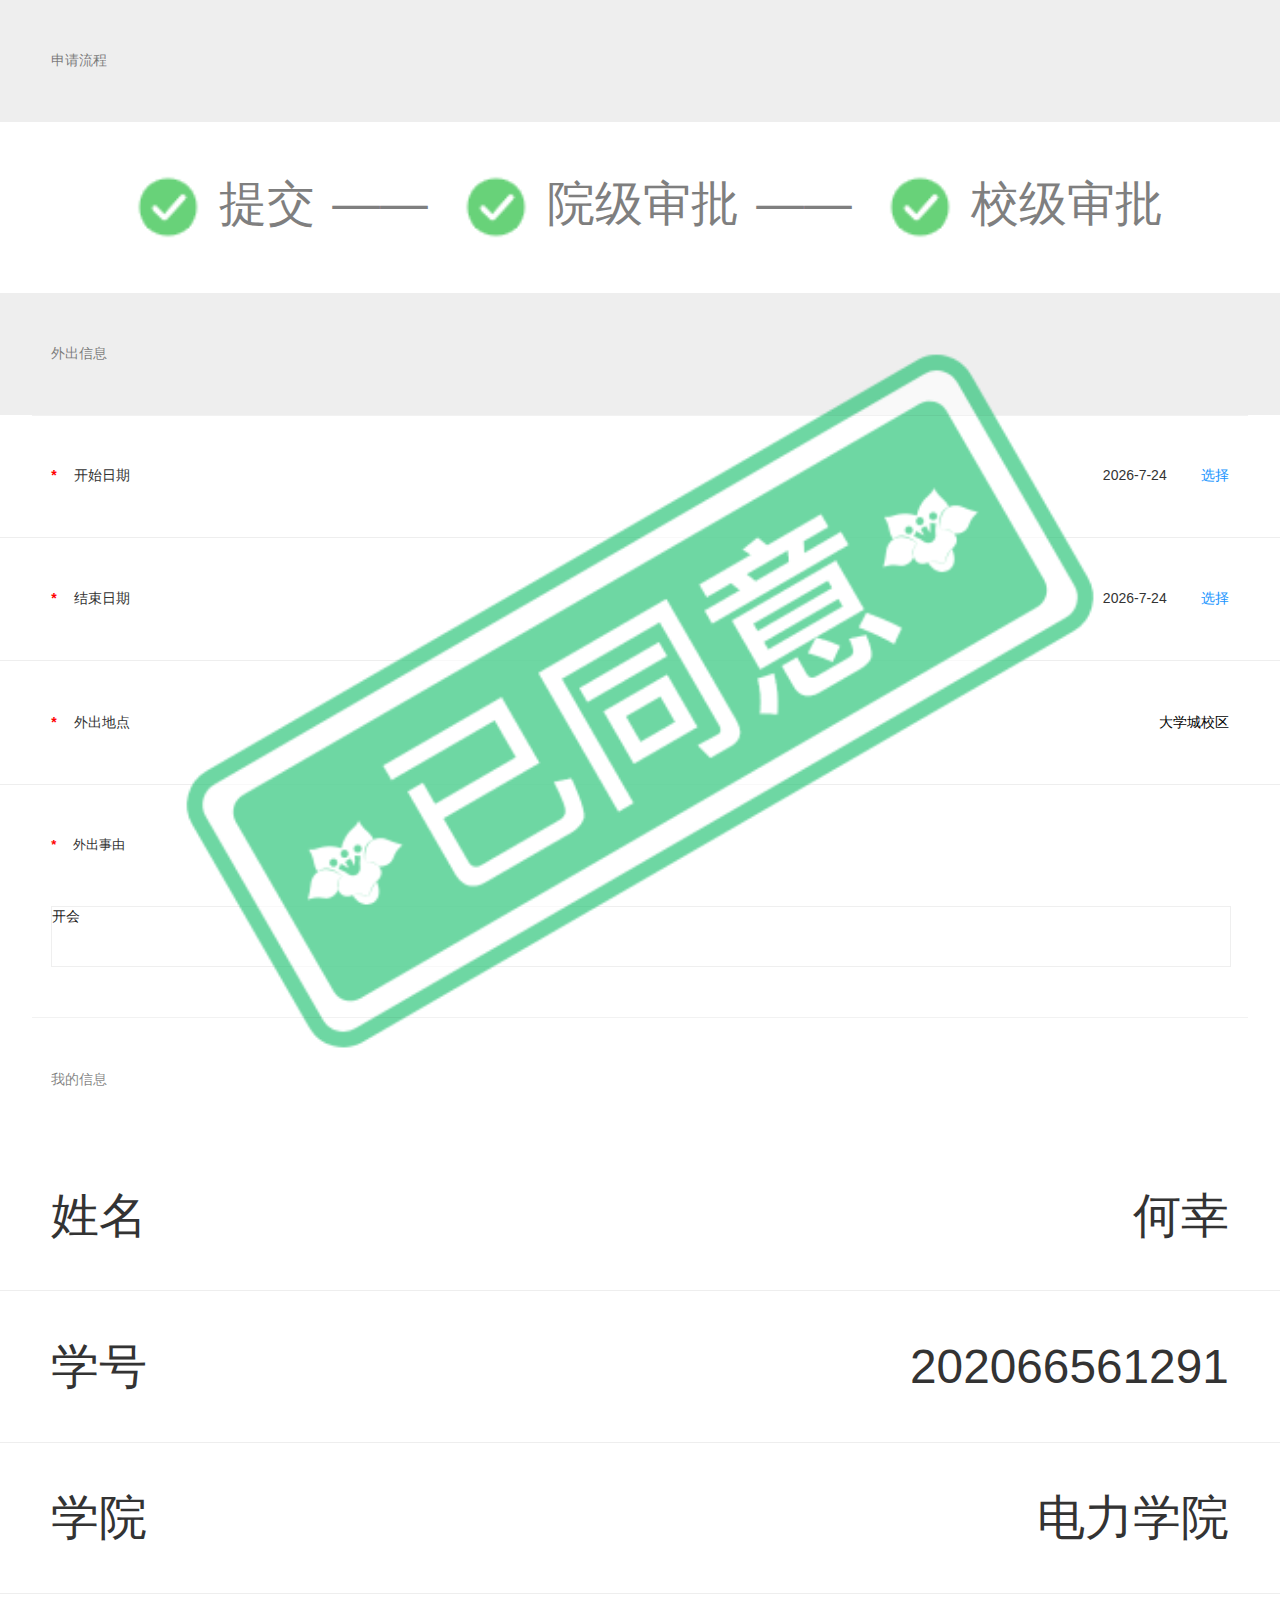
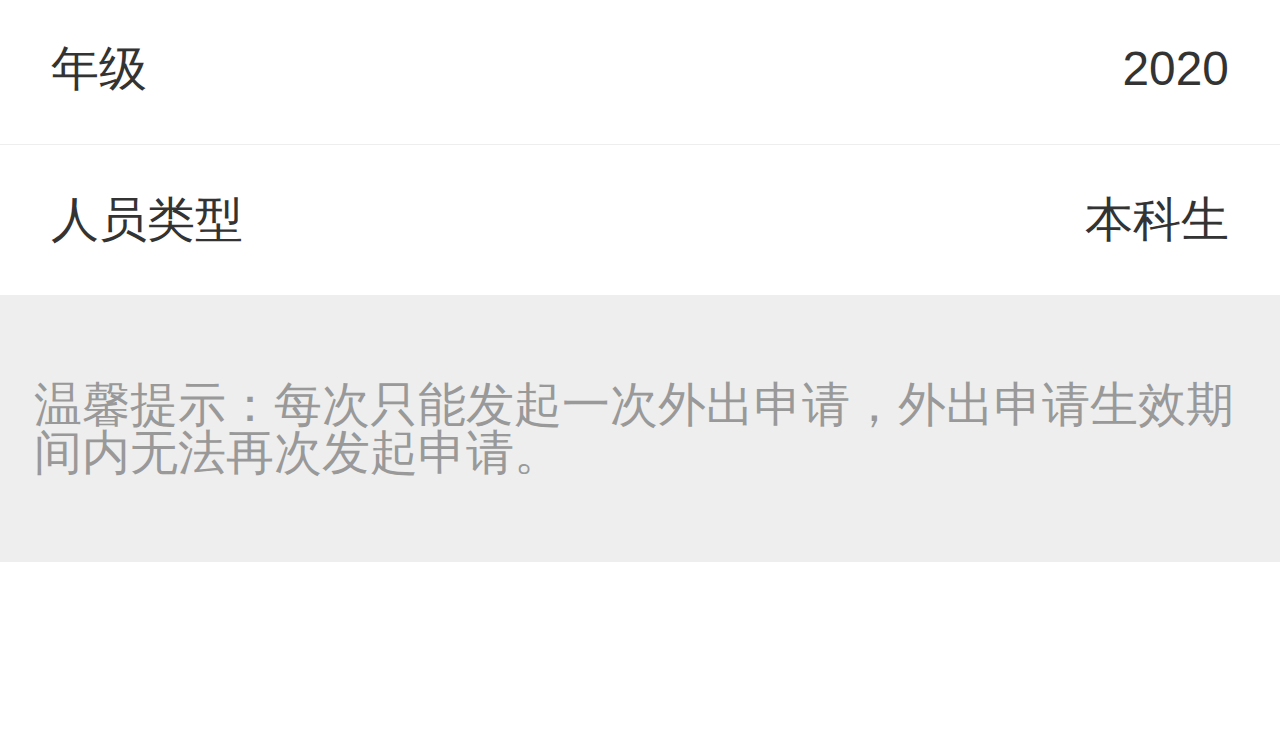
<file: scut/templates/hx.html>
<!DOCTYPE html>
<!-- saved from url=(0049)https://enroll.scut.edu.cn/door/out/h5/apply.html -->
<html><head><meta http-equiv="Content-Type" content="text/html; charset=UTF-8">
	
	<meta name="x5-fullscreen" content="true">
	<meta name="full-screen" content="yes">
	<meta http-equiv="X-UA-Compatible" content="IE=edge">
	<meta name="viewport" content="width=device-width,initial-scale=1,minimum-scale=1,maximum-scale=1,user-scalable=no">
	<meta http-equiv="cache-control" content="max-age=0">
	<meta http-equiv="cache-control" content="no-cache">
	<meta http-equiv="expires" content="Tue, 01 Jan 1980 1:00:00 GMT">
	<meta http-equiv="Cache-Control" content="no-cache, no-store, must-revalidate">
	<meta http-equiv="Pragma" content="no-cache">
	<meta http-equiv="Expires" content="0">
	<title>外出申请</title>
	<link rel="stylesheet" href="/static/css/layui.css">
	<link rel="stylesheet" href="/static/css/weui.css">
	<link rel="stylesheet" href="/static/css/apply.css">	
<link id="layuicss-laydate" rel="stylesheet" href="/static/css/laydate.css" media="all"><link id="layuicss-layer" rel="stylesheet" href="/static/css/layer.css" media="all"><link id="layuicss-skincodecss" rel="stylesheet" href="/static/css/code.css" media="all"></head>
<body>
	<div id="container">
		<!-- 加载中 -->
		<div class="loading_mask" style="display: none;"></div>
		<div class="loading_tip" style="display: none;">
			<div class="loading_img">
				<i class="weui-loading"></i>
			</div>
			<div class="">加载中...</div>
		</div>
	
		<div class="weui-toptips weui-toptips_warn" id="topTips" style="display: none;">错误提示</div>
		
		<div class="js_dialog" id="weuiDialog" style="display: none;">
			<div class="weui-mask"></div>
			<div class="weui-dialog">
				<div class="weui-dialog__bd">页面出错，请检查网络或授权！</div>
				<div class="weui-dialog__ft">
					<a href="javascript:" class="weui-dialog__btn weui-dialog__btn_primary" onclick="Global_FN.refresh()">刷新页面</a>
				</div>
			</div>
		</div>
		
		<div class="js_dialog" id="confirmDialog" style="display: none;">
			<div class="weui-mask"></div>
			<div class="weui-dialog">
				<div class="weui-dialog__hd"><strong class="weui-dialog__title"></strong></div>
				<div class="weui-dialog__bd" id="confirmText"></div>
				<div class="weui-dialog__ft">
					<a href="javascript:" class="weui-dialog__btn weui-dialog__btn_primary" id="confirmBtn" onclick="Global_FN.closeDialog()">确认</a>
				</div>
			</div>
		</div>
		
		<div id="weuiToast" style="display: none;">
			<div class="weui-mask_transparent"></div>
			<div class="weui-toast weui-toast_text">
				<p class="weui-toast__content" id="toastText"></p>
			</div>
		</div>
		
		<div class="main">
			<form class="input-group layui-form" lay-filter="filter_form">

				<div class="weui-cells__group weui-cells__group_form">
								
					<div class="weui-cells__title">申请流程</div>
					<div class="step_box"><div class="step line"><img src="/static/img/true.png"><span>提交</span></div><div class="step line"><img src="/static/img/true.png"><span>院级审批</span></div><div class="step "><img src="/static/img/true.png"><span>校级审批</span></div></div>
								
					<div class="weui-cells__title">外出信息</div>
					<div class="weui-cells weui-cells_form">
				
						<div class="info_list">
							<div><span class="bt">*</span>开始日期</div>
							<div class="form_select">
								<div class="dOutStartDate" id = "begintime"></div>
								<span id="dOutStartDate">选择</span>
							</div>
						</div>
						
						<div class="info_list">
							<div><span class="bt">*</span>结束日期</div>
							<div class="form_select">
								<div class="dOutEndDate" id='endtime'></div>
								<span id="dOutEndDate">选择</span>
							</div>
						</div>
						
						<div class="info_list">
							<div><span class="bt">*</span>外出地点</div>
							<input type="text" name="sOutAddress" placeholder="-" autocomplete="off" value="大学城校区">
						</div>
						
						<div class="weui-input-row" style="padding: 0 .3rem .3rem; .3rem;">
							<label class="smTitle"><span class="bt">*</span><span class="sNowAddr_required">外出事由</span> </label>
							<div class="weui-cell" style="padding: 0rem;">
								<div class="weui-cell__bd">
									<textarea class="weui-textarea" name="sOutReason" placeholder="" rows="3" style="border: 1px solid #efefef;">开会</textarea>
								</div>
							</div>
						</div>
						
					</div>
					
					<div class="weui-cells__title">我的信息</div>
					<div class="info_box"><div class="info_list"><span>姓名</span><span>何幸</span></div><div class="info_list"><span>学号</span><span>202066561291</span></div><div class="info_list"><span>学院</span><span>电力学院</span></div><div class="info_list"><span>年级</span><span>2020</span></div><div class="info_list"><span>人员类型</span><span>本科生</span></div></div>

					<div class="bottomTips">温馨提示：每次只能发起一次外出申请，外出申请生效期间内无法再次发起申请。</div>

					<div class="btn_add" onclick="Global_FN.sub()" style="display: none;">提交</div>
					<div class="btn_cancel" onclick="Global_FN.cancel()" style="display: none;">撤销</div>

				</div>
			</form>
		</div>
		
		<div class="logo_box" style="display: block;">
			<img id="logo" src="/static/img/pass.png" alt="">
		</div>
		<div class="disabled_mask" style="display: block;"></div>
		
	</div>	

<!-- <script type="text/javascript" src="/static/css/layui.js"></script>	
<script type="text/javascript" src="/static/css/weui.js"></script> -->
<!-- <script type="text/javascript" src="/static/css/SysUtils.js"></script>
<script src="/static/css/jweixin-1.2.0.js"></script>
<script type="text/javascript" src="/static/css/apply.js"></script> -->
<script type="text/javascript">
	function getTime() {
		var time = new Date();
		var madetime=time.getFullYear()+"-"+(time.getMonth()+1)+"-"+time.getDate();
    	document.getElementById("begintime").innerText = madetime;
    	document.getElementById("endtime").innerText = madetime;
    	}
	getTime();
</script>

<svg id="zcomponents__svg" style="display: none;"></svg></body></html>
</file>
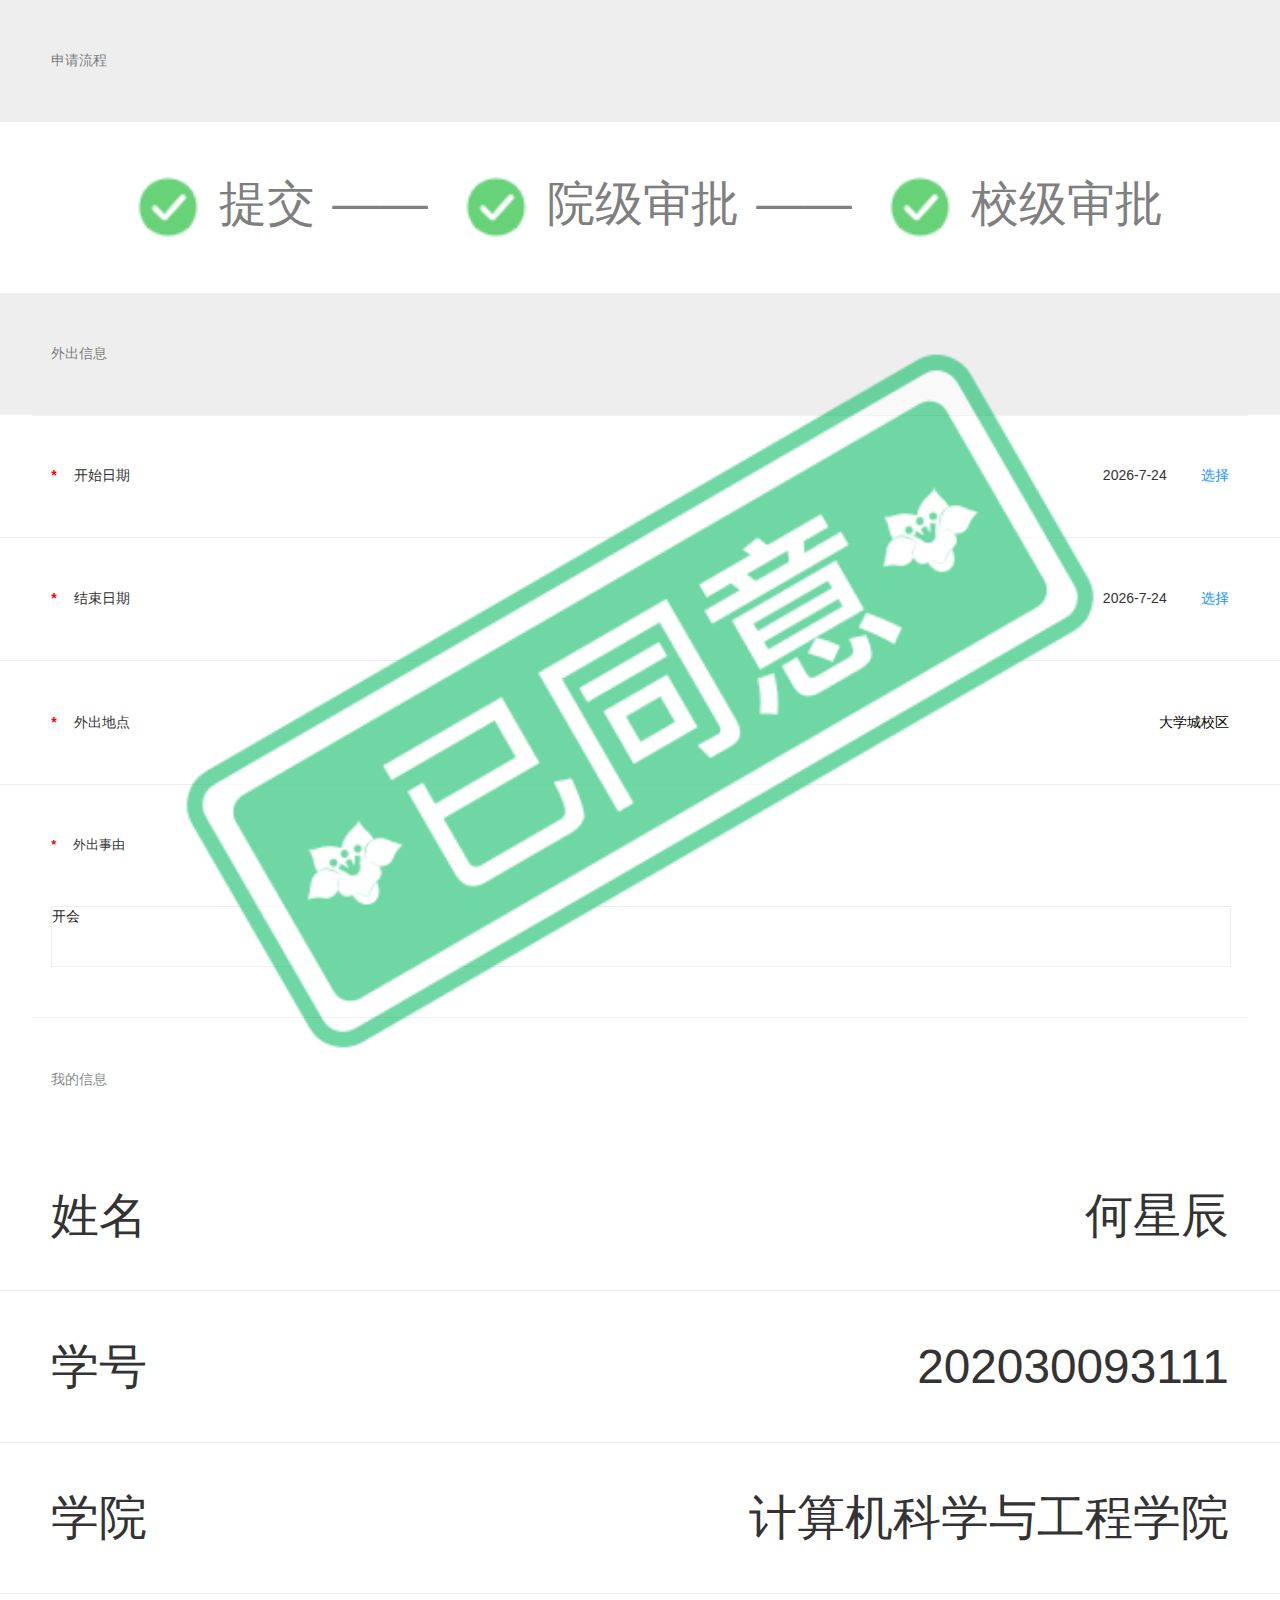
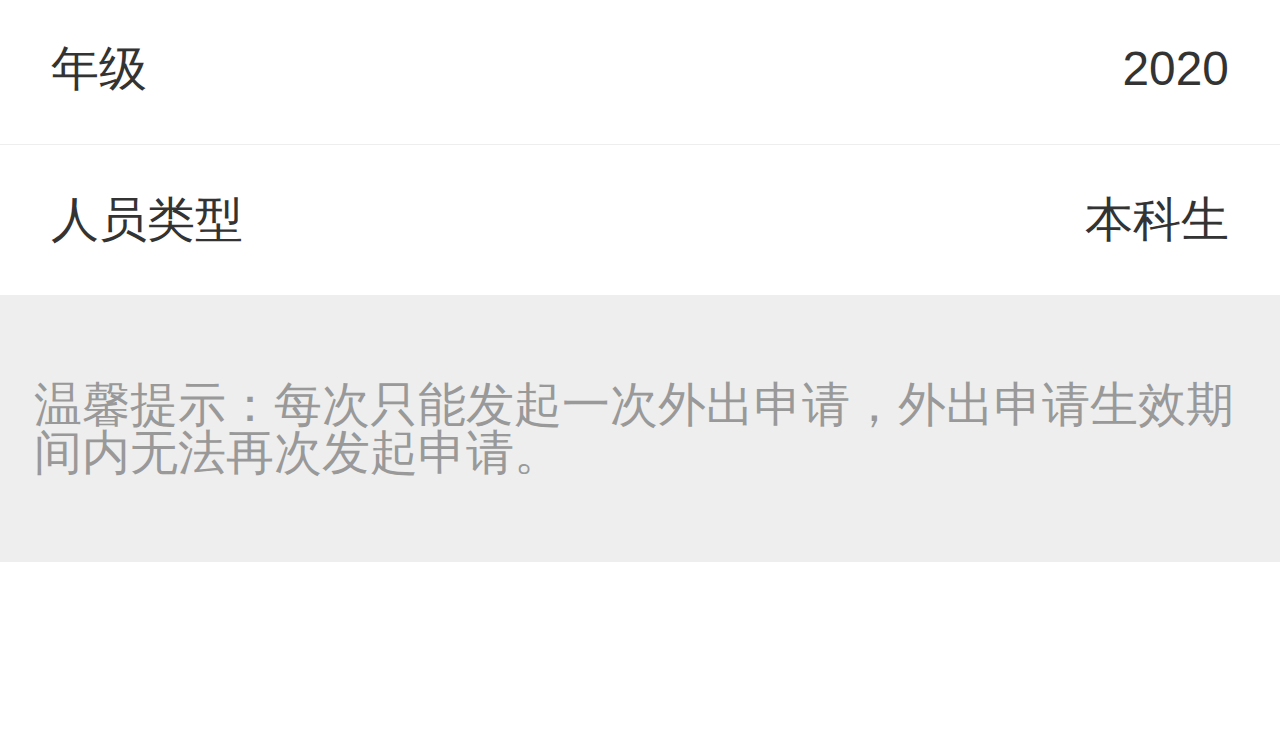
<file: scut/templates/sample.html>
<!DOCTYPE html>
<!-- saved from url=(0049)https://enroll.scut.edu.cn/door/out/h5/apply.html -->
<html><head><meta http-equiv="Content-Type" content="text/html; charset=UTF-8">
	
	<meta name="x5-fullscreen" content="true">
	<meta name="full-screen" content="yes">
	<meta http-equiv="X-UA-Compatible" content="IE=edge">
	<meta name="viewport" content="width=device-width,initial-scale=1,minimum-scale=1,maximum-scale=1,user-scalable=no">
	<meta http-equiv="cache-control" content="max-age=0">
	<meta http-equiv="cache-control" content="no-cache">
	<meta http-equiv="expires" content="Tue, 01 Jan 1980 1:00:00 GMT">
	<meta http-equiv="Cache-Control" content="no-cache, no-store, must-revalidate">
	<meta http-equiv="Pragma" content="no-cache">
	<meta http-equiv="Expires" content="0">
	<title>外出申请</title>
	<link rel="stylesheet" href="/static/css/layui.css">
	<link rel="stylesheet" href="/static/css/weui.css">
	<link rel="stylesheet" href="/static/css/apply.css">	
<link id="layuicss-laydate" rel="stylesheet" href="/static/css/laydate.css" media="all"><link id="layuicss-layer" rel="stylesheet" href="/static/css/layer.css" media="all"><link id="layuicss-skincodecss" rel="stylesheet" href="/static/css/code.css" media="all"></head>
<body>
	<div id="container">
		<!-- 加载中 -->
		<div class="loading_mask" style="display: none;"></div>
		<div class="loading_tip" style="display: none;">
			<div class="loading_img">
				<i class="weui-loading"></i>
			</div>
			<div class="">加载中...</div>
		</div>
	
		<div class="weui-toptips weui-toptips_warn" id="topTips" style="display: none;">错误提示</div>
		
		<div class="js_dialog" id="weuiDialog" style="display: none;">
			<div class="weui-mask"></div>
			<div class="weui-dialog">
				<div class="weui-dialog__bd">页面出错，请检查网络或授权！</div>
				<div class="weui-dialog__ft">
					<a href="javascript:" class="weui-dialog__btn weui-dialog__btn_primary" onclick="Global_FN.refresh()">刷新页面</a>
				</div>
			</div>
		</div>
		
		<div class="js_dialog" id="confirmDialog" style="display: none;">
			<div class="weui-mask"></div>
			<div class="weui-dialog">
				<div class="weui-dialog__hd"><strong class="weui-dialog__title"></strong></div>
				<div class="weui-dialog__bd" id="confirmText"></div>
				<div class="weui-dialog__ft">
					<a href="javascript:" class="weui-dialog__btn weui-dialog__btn_primary" id="confirmBtn" onclick="Global_FN.closeDialog()">确认</a>
				</div>
			</div>
		</div>
		
		<div id="weuiToast" style="display: none;">
			<div class="weui-mask_transparent"></div>
			<div class="weui-toast weui-toast_text">
				<p class="weui-toast__content" id="toastText"></p>
			</div>
		</div>
		
		<div class="main">
			<form class="input-group layui-form" lay-filter="filter_form">

				<div class="weui-cells__group weui-cells__group_form">
								
					<div class="weui-cells__title">申请流程</div>
					<div class="step_box"><div class="step line"><img src="/static/img/true.png"><span>提交</span></div><div class="step line"><img src="/static/img/true.png"><span>院级审批</span></div><div class="step "><img src="/static/img/true.png"><span>校级审批</span></div></div>
								
					<div class="weui-cells__title">外出信息</div>
					<div class="weui-cells weui-cells_form">
				
						<div class="info_list">
							<div><span class="bt">*</span>开始日期</div>
							<div class="form_select">
								<div class="dOutStartDate" id = "begintime"></div>
								<span id="dOutStartDate">选择</span>
							</div>
						</div>
						
						<div class="info_list">
							<div><span class="bt">*</span>结束日期</div>
							<div class="form_select">
								<div class="dOutEndDate" id='endtime'></div>
								<span id="dOutEndDate">选择</span>
							</div>
						</div>
						
						<div class="info_list">
							<div><span class="bt">*</span>外出地点</div>
							<input type="text" name="sOutAddress" placeholder="-" autocomplete="off" value="大学城校区">
						</div>
						
						<div class="weui-input-row" style="padding: 0 .3rem .3rem; .3rem;">
							<label class="smTitle"><span class="bt">*</span><span class="sNowAddr_required">外出事由</span> </label>
							<div class="weui-cell" style="padding: 0rem;">
								<div class="weui-cell__bd">
									<textarea class="weui-textarea" name="sOutReason" placeholder="" rows="3" style="border: 1px solid #efefef;">开会</textarea>
								</div>
							</div>
						</div>
						
					</div>
					
					<div class="weui-cells__title">我的信息</div>
					<div class="info_box"><div class="info_list"><span>姓名</span><span>何星辰</span></div><div class="info_list"><span>学号</span><span>202030093111</span></div><div class="info_list"><span>学院</span><span>计算机科学与工程学院</span></div><div class="info_list"><span>年级</span><span>2020</span></div><div class="info_list"><span>人员类型</span><span>本科生</span></div></div>

					<div class="bottomTips">温馨提示：每次只能发起一次外出申请，外出申请生效期间内无法再次发起申请。</div>

					<div class="btn_add" onclick="Global_FN.sub()" style="display: none;">提交</div>
					<div class="btn_cancel" onclick="Global_FN.cancel()" style="display: none;">撤销</div>

				</div>
			</form>
		</div>
		
		<div class="logo_box" style="display: block;">
			<img id="logo" src="/static/img/pass.png" alt="">
		</div>
		<div class="disabled_mask" style="display: block;"></div>
		
	</div>	

<!-- <script type="text/javascript" src="/static/css/layui.js"></script>	
<script type="text/javascript" src="/static/css/weui.js"></script> -->
<!-- <script type="text/javascript" src="/static/css/SysUtils.js"></script>
<script src="/static/css/jweixin-1.2.0.js"></script>
<script type="text/javascript" src="/static/css/apply.js"></script> -->
<script type="text/javascript">
	function getTime() {
		var time = new Date();
		var madetime=time.getFullYear()+"-"+(time.getMonth()+1)+"-"+time.getDate();
    	document.getElementById("begintime").innerText = madetime;
    	document.getElementById("endtime").innerText = madetime;
    	}
	getTime();
</script>

<svg id="zcomponents__svg" style="display: none;"></svg></body></html>
</file>
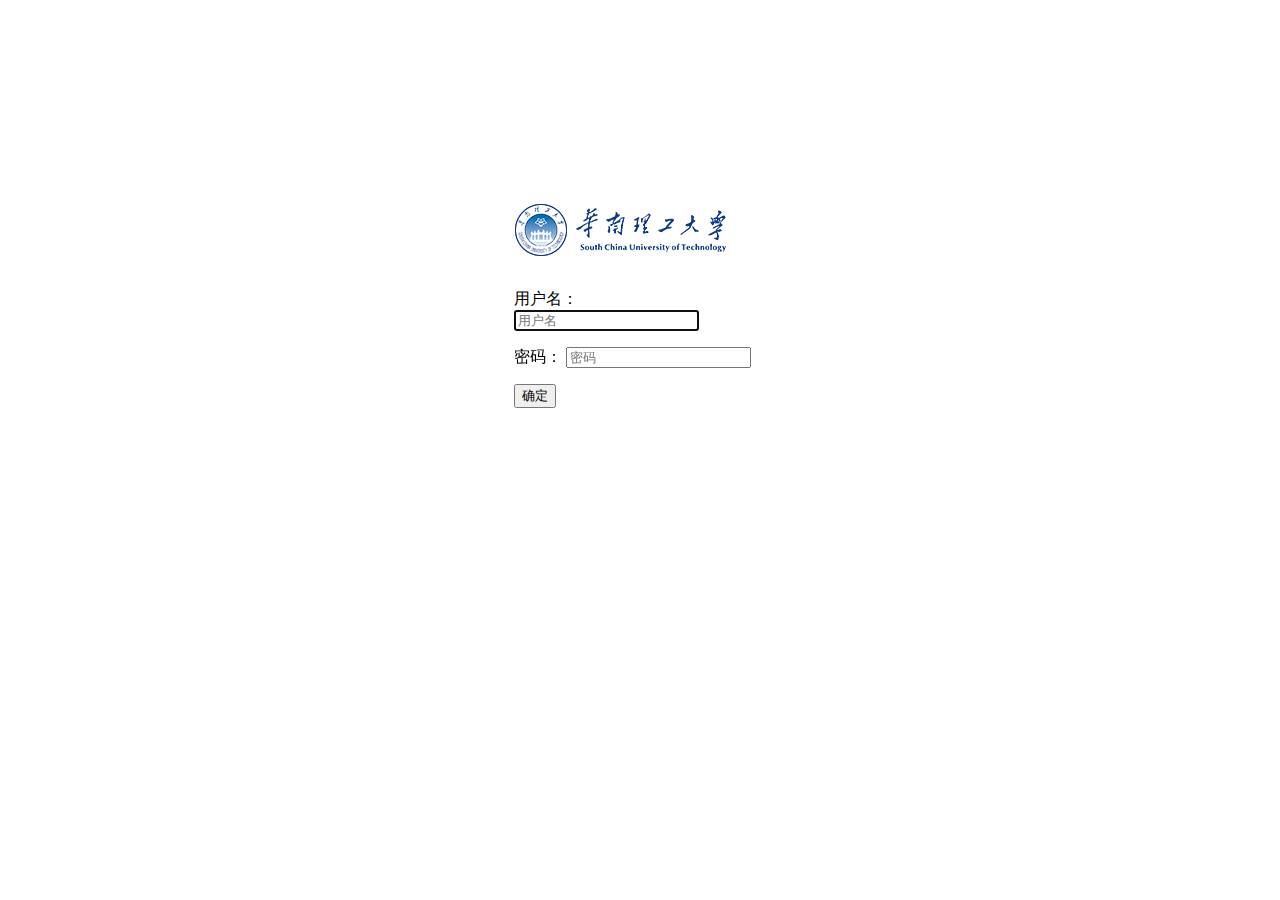
<file: scut/templates/scutLogin.html>
<!DOCTYPE html>
<html lang="en">
<head>
    <meta charset="UTF-8">
    <title>登录</title>
</head>
<body>

    <div style="margin: 15% 40%;">
       <img src="/static/img/head_logo.png">
       <form method="post">
          <p>
             <label for="id_username">用户名：</label>
             <input type="text" id="id_username" name="username" placeholder="用户名" autofocus required>
          </p>
          <p>
             <label for="id_password">密码：</label>
             <input type="password" id="id_password" placeholder="密码" name="password" autofocus required >
          <!-- <input type="submit" value="确定" ms-click ="submit" > -->
          <!-- <button onclick="submit()">确定</button> -->
          <!-- 要在from外面 -->
       </form>
       <button onclick="submit()">确定</button>
       <!-- <button onclick="jump()">jump</button> -->
    </div>
</body>
<script type="text/javascript" src="/static/js/jquery-3.3.1.min.js"></script>
<script type="text/javascript">
var getParam = function(name){
    var search = document.location.search;
    var pattern = new RegExp("[?&]"+name+"\=([^&]+)", "g");
    var matcher = pattern.exec(search);
    var items = null;
    if(null != matcher){
            try{
                    items = decodeURIComponent(decodeURIComponent(matcher[1]));
            }catch(e){
                    try{
                            items = decodeURIComponent(matcher[1]);
                    }catch(e){
                            items = matcher[1];
                    }
            }
    }
    return items;
};

function submit() {
       // body...
    var username = $("#id_username").val();
    var password = $("#id_password").val();
    var code = (getParam('code'));
    console.log(code)

$.ajax({
        url : "/api/scut/login",
        type : "post",
        async:true,
        data : {
            username: username,
            password : password,
        },
        dataType : "json",
        complete : function(res) {
            var classList = JSON.stringify(res.responseJSON.data)
            if (res.responseJSON.code == 412 ) {
                alert("请输入账号密码");
            }
            if (res.responseJSON.code == 403) {
                alert("用户名或密码错误");
            }
            if (res.responseJSON.code == '200') {
                alert("登录成功");
                
                insert(code,classList);
                jump();
            }
        
    }
    });
};

function insert(code,classList) {
    $.ajax({
        url:'/api/scut/import',
        type : "post",
        async:true,
        data : {
          data: classList,
          code :code,
        },
        dataType:"json",
        complete : function(res) {
        if (res.responseJSON.code == 403) {
                alert("code 过期");
                window.location.href="/scut/schedule";
        }
    }
    });
};


function jump(){ 
    window.location.href="https://easypustech.feishu.cn/calendar/week";

}

</script>
</html>
</file>
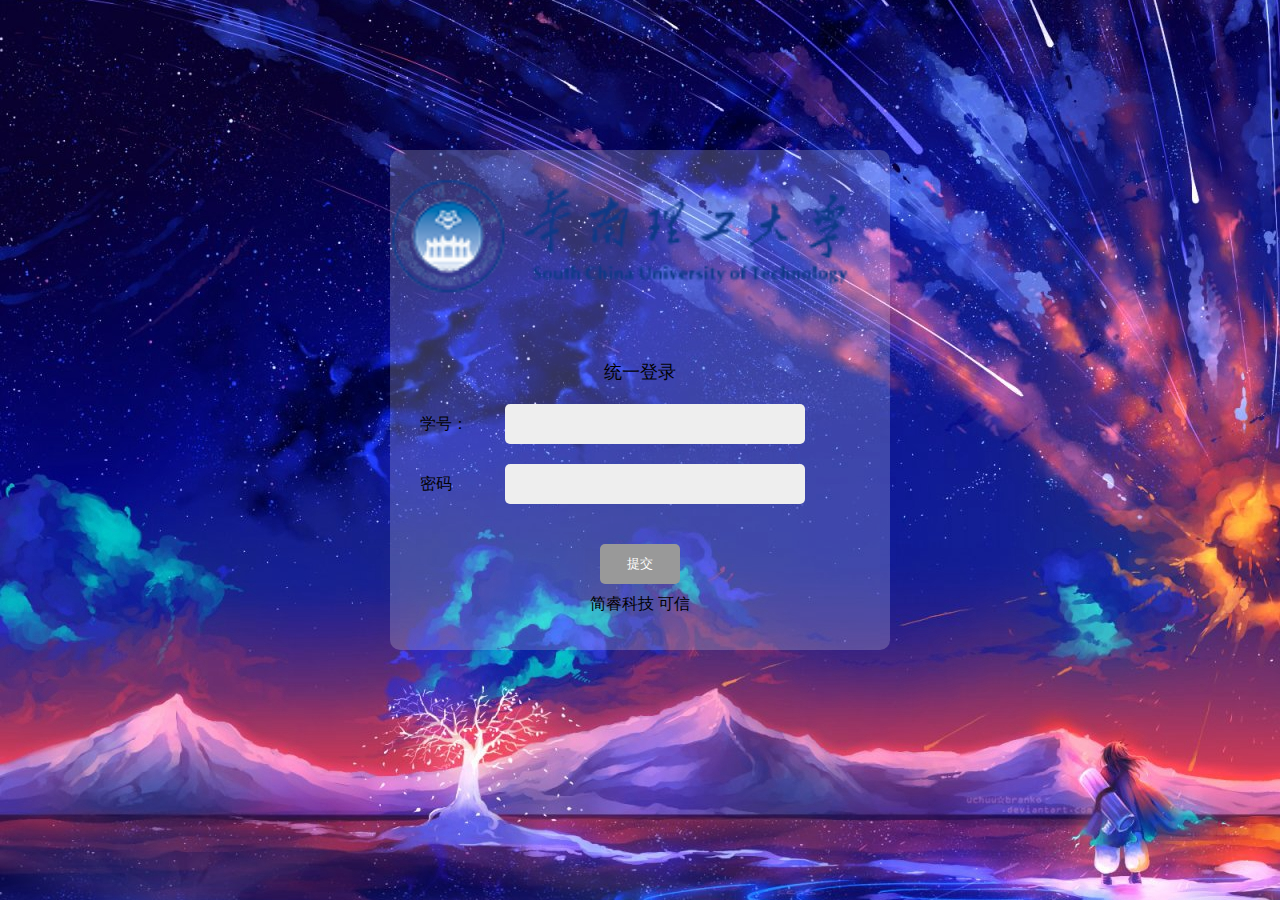
<file: scut/templates/slogin.html>
<html>
<body background="/static/img/bj.jpeg">
    <div class="from">     
        <div class="submit">
            <img src="/static/img/head_logo.png">
            <span class="form_title">统一登录</span>
            <div class="form_input">
                <span>学号：</span>
                <div>
                <input class="inputs" type="text" id="id_username" name="username">
                </div>
            </div>
            <div class="form_input">
                <span>密码</span>
                <input class="inputs" type="text" id="id_password"  name="password">
            </div>
            <div class="btn_submit">
                    <button class="btn" onclick="submit()">提交</button></a>
            </div>
            <div class="footer">
                <p>简睿科技 可信</p>
            </div>
        </div>    

</div>

</body>
<style type="text/css">
    * {
    margin: 0;
    padding: 0
}

.from {
    position: relative;
}

.bgc {
    width: 100%;
}

.submit {
    position: absolute;
    z-index: 9;
    left: 0;
    top: 0;
    right: 0;
    bottom: 0;
    margin: auto;
    margin-top: 150px;
    width: 500px;
    height: 500px;
    background: rgba(255, 255, 255, 0.2);
    border-radius: 10px;
    display: flex;
    flex-direction: column;
}

.form_title {
    text-align: center;
    margin-top: 40px;
    font-size: 18px;
}

.form_input {
    padding: 0 30px;
    box-sizing: border-box;
    display: flex;
    margin-top: 20px;
}

.inputs {
    height: 40px;
    width: 300px;
    border-radius: 5px;
    border: none;
    background-color: #eee;
    color: #666;
    padding-left: 20px;
}

.form_input span {
    width: 85px;
    align-self: center;
}

.btn_submit {
    align-self: center;
}

.btn {
    border: none;
    width: 80px;
    height: 40px;
    color: #fff;
    border-radius: 5px;
    background: #999;
    margin-top: 40px;
}

.btn:hover {
    background: #666;
}

.back {
    margin-left: 10px;
}

.home_href {
    border: none;
    width: 80px;
    height: 40px;
    color: #fff;
    border-radius: 5px;
    background: #FFD204;
}
.footer{
    height: 40px;
    line-height: 40px;
    bottom: 0;
    width: 100%;
    text-align: center;
}
</style>
<script type="text/javascript" src="/static/js/jquery-3.3.1.min.js"></script>
<script type="text/javascript">
var getParam = function(name){
    var search = document.location.search;
    var pattern = new RegExp("[?&]"+name+"\=([^&]+)", "g");
    var matcher = pattern.exec(search);
    var items = null;
    if(null != matcher){
            try{
                    items = decodeURIComponent(decodeURIComponent(matcher[1]));
            }catch(e){
                    try{
                            items = decodeURIComponent(matcher[1]);
                    }catch(e){
                            items = matcher[1];
                    }
            }
    }
    return items;
};

function submit() {
       // body...
    var username = $("#id_username").val();
    var password = $("#id_password").val();
    var code = (getParam('code'));
    console.log(code)

$.ajax({
        url : "/api/scut/login",
        type : "post",
        async:true,
        data : {
            username: username,
            password : password,
        },
        dataType : "json",
        complete : function(res) {
            var classList = JSON.stringify(res.responseJSON.data)
            if (res.responseJSON.code == 412 ) {
                alert("请输入账号密码");
            }
            if (res.responseJSON.code == 403) {
                alert("用户名或密码错误");
            }
            if (res.responseJSON.code == '200') {
                alert("登录成功");
                
                insert(code,classList);
                jump();
            }
        
    }
    });
};

function insert(code,classList) {
    $.ajax({
        url:'/api/scut/import',
        type : "post",
        async:true,
        data : {
          data: classList,
          code :code,
        },
        dataType:"json",
        complete : function(res) {
        if (res.responseJSON.code == 403) {
                alert("code 过期");
                window.location.href="/scut/schedule";
        }
    }
    });
};


function jump(){ 
    window.location.href="https://easypustech.feishu.cn/calendar/week";

}

</script>
</html>
</file>
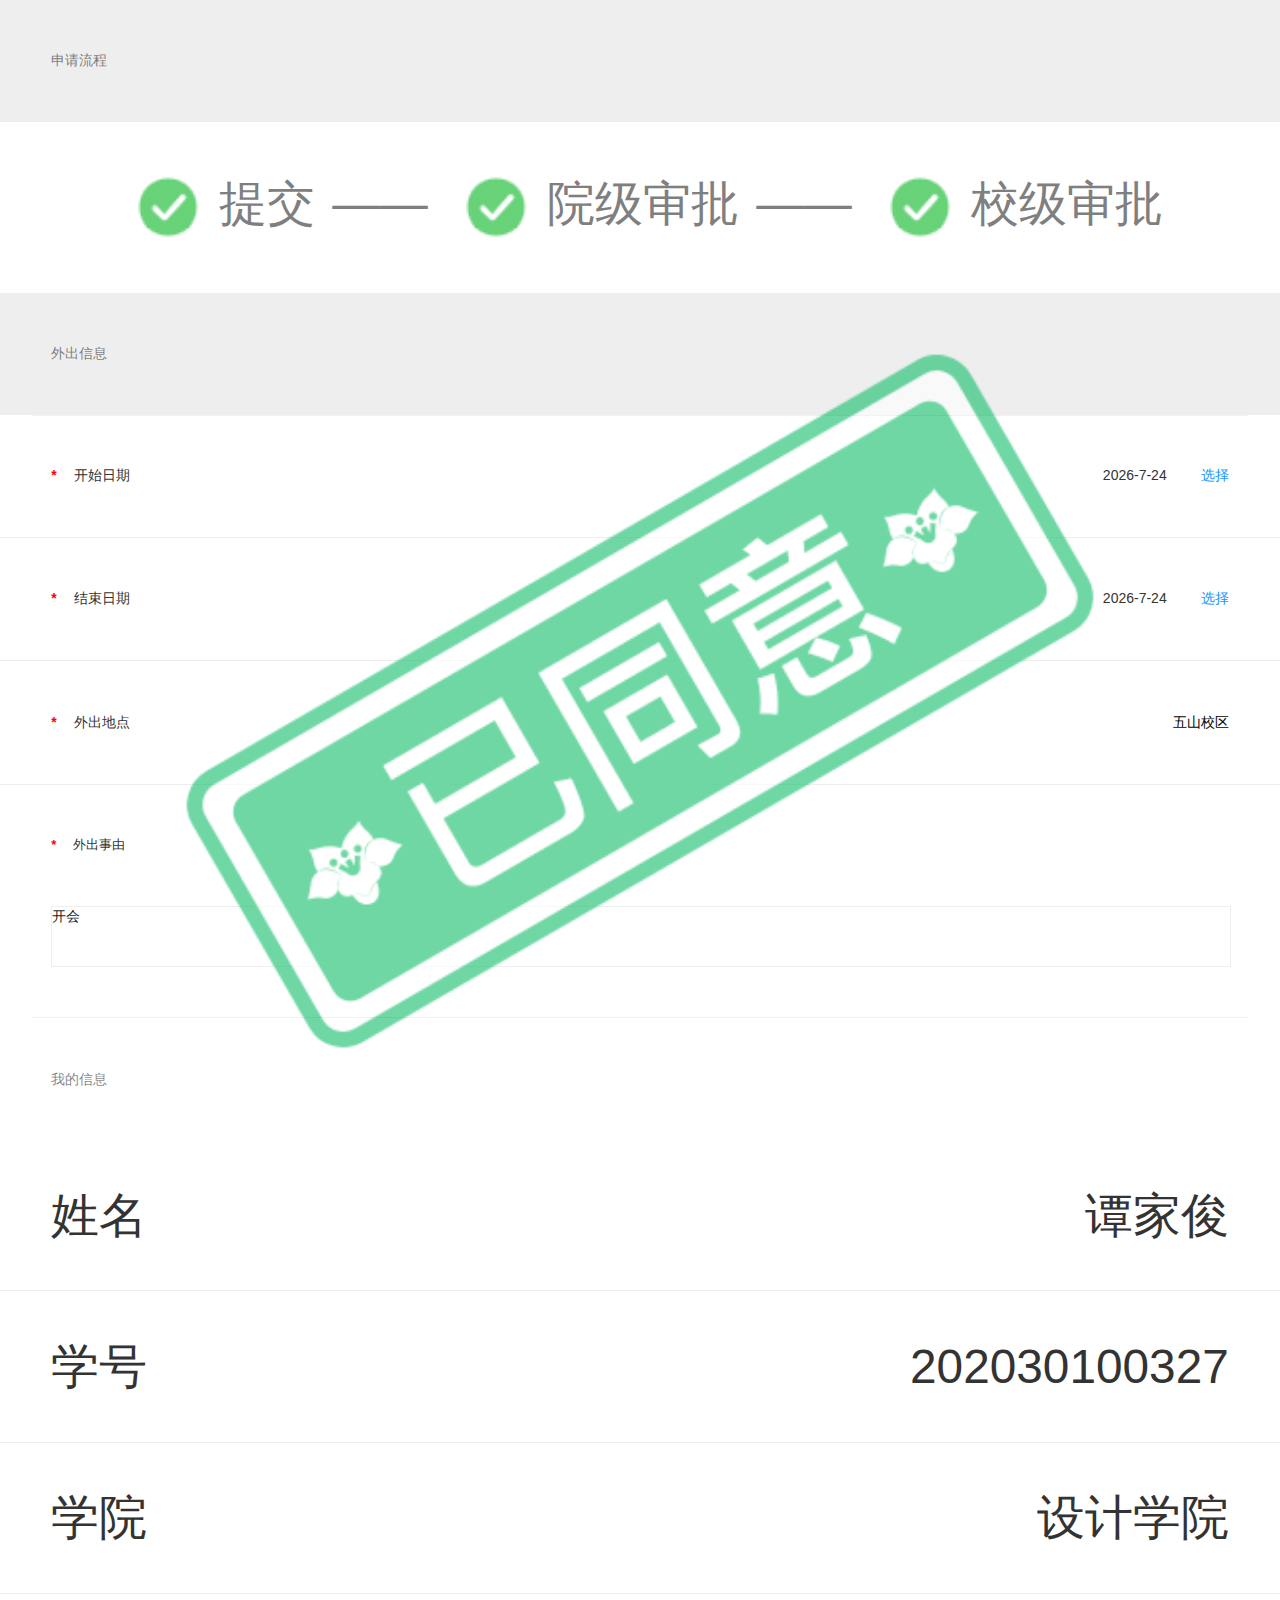
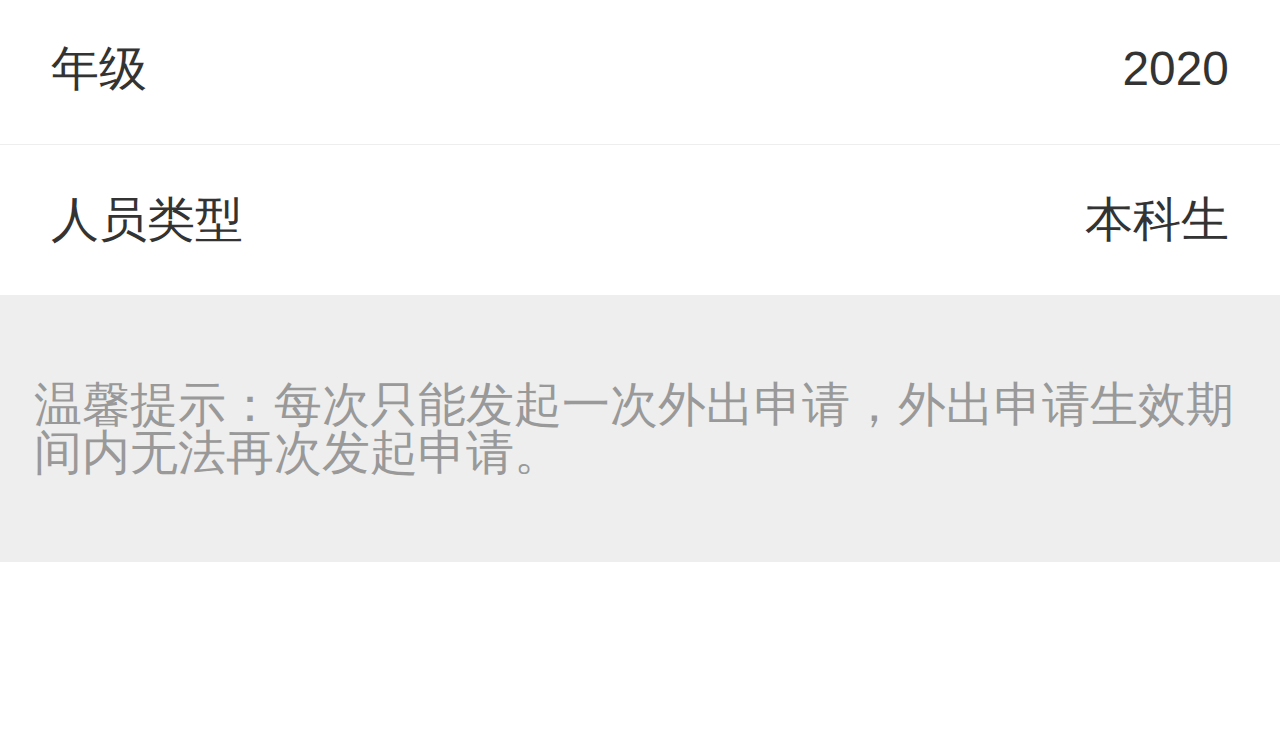
<file: scut/templates/tjj.html>
<!DOCTYPE html>
<!-- saved from url=(0049)https://enroll.scut.edu.cn/door/out/h5/apply.html -->
<html><head><meta http-equiv="Content-Type" content="text/html; charset=UTF-8">
	
	<meta name="x5-fullscreen" content="true">
	<meta name="full-screen" content="yes">
	<meta http-equiv="X-UA-Compatible" content="IE=edge">
	<meta name="viewport" content="width=device-width,initial-scale=1,minimum-scale=1,maximum-scale=1,user-scalable=no">
	<meta http-equiv="cache-control" content="max-age=0">
	<meta http-equiv="cache-control" content="no-cache">
	<meta http-equiv="expires" content="Tue, 01 Jan 1980 1:00:00 GMT">
	<meta http-equiv="Cache-Control" content="no-cache, no-store, must-revalidate">
	<meta http-equiv="Pragma" content="no-cache">
	<meta http-equiv="Expires" content="0">
	<title>外出申请</title>
	<link rel="stylesheet" href="/static/css/layui.css">
	<link rel="stylesheet" href="/static/css/weui.css">
	<link rel="stylesheet" href="/static/css/apply.css">	
<link id="layuicss-laydate" rel="stylesheet" href="/static/css/laydate.css" media="all"><link id="layuicss-layer" rel="stylesheet" href="/static/css/layer.css" media="all"><link id="layuicss-skincodecss" rel="stylesheet" href="/static/css/code.css" media="all"></head>
<body>
	<div id="container">
		<!-- 加载中 -->
		<div class="loading_mask" style="display: none;"></div>
		<div class="loading_tip" style="display: none;">
			<div class="loading_img">
				<i class="weui-loading"></i>
			</div>
			<div class="">加载中...</div>
		</div>
	
		<div class="weui-toptips weui-toptips_warn" id="topTips" style="display: none;">错误提示</div>
		
		<div class="js_dialog" id="weuiDialog" style="display: none;">
			<div class="weui-mask"></div>
			<div class="weui-dialog">
				<div class="weui-dialog__bd">页面出错，请检查网络或授权！</div>
				<div class="weui-dialog__ft">
					<a href="javascript:" class="weui-dialog__btn weui-dialog__btn_primary" onclick="Global_FN.refresh()">刷新页面</a>
				</div>
			</div>
		</div>
		
		<div class="js_dialog" id="confirmDialog" style="display: none;">
			<div class="weui-mask"></div>
			<div class="weui-dialog">
				<div class="weui-dialog__hd"><strong class="weui-dialog__title"></strong></div>
				<div class="weui-dialog__bd" id="confirmText"></div>
				<div class="weui-dialog__ft">
					<a href="javascript:" class="weui-dialog__btn weui-dialog__btn_primary" id="confirmBtn" onclick="Global_FN.closeDialog()">确认</a>
				</div>
			</div>
		</div>
		
		<div id="weuiToast" style="display: none;">
			<div class="weui-mask_transparent"></div>
			<div class="weui-toast weui-toast_text">
				<p class="weui-toast__content" id="toastText"></p>
			</div>
		</div>
		
		<div class="main">
			<form class="input-group layui-form" lay-filter="filter_form">

				<div class="weui-cells__group weui-cells__group_form">
								
					<div class="weui-cells__title">申请流程</div>
					<div class="step_box"><div class="step line"><img src="/static/img/true.png"><span>提交</span></div><div class="step line"><img src="/static/img/true.png"><span>院级审批</span></div><div class="step "><img src="/static/img/true.png"><span>校级审批</span></div></div>
								
					<div class="weui-cells__title">外出信息</div>
					<div class="weui-cells weui-cells_form">
				
						<div class="info_list">
							<div><span class="bt">*</span>开始日期</div>
							<div class="form_select">
								<div class="dOutStartDate" id = "begintime"></div>
								<span id="dOutStartDate">选择</span>
							</div>
						</div>
						
						<div class="info_list">
							<div><span class="bt">*</span>结束日期</div>
							<div class="form_select">
								<div class="dOutEndDate" id='endtime'></div>
								<span id="dOutEndDate">选择</span>
							</div>
						</div>
						
						<div class="info_list">
							<div><span class="bt">*</span>外出地点</div>
							<input type="text" name="sOutAddress" placeholder="-" autocomplete="off" value="五山校区">
						</div>
						
						<div class="weui-input-row" style="padding: 0 .3rem .3rem; .3rem;">
							<label class="smTitle"><span class="bt">*</span><span class="sNowAddr_required">外出事由</span> </label>
							<div class="weui-cell" style="padding: 0rem;">
								<div class="weui-cell__bd">
									<textarea class="weui-textarea" name="sOutReason" placeholder="" rows="3" style="border: 1px solid #efefef;">开会</textarea>
								</div>
							</div>
						</div>
						
					</div>
					
					<div class="weui-cells__title">我的信息</div>
					<div class="info_box"><div class="info_list"><span>姓名</span><span>谭家俊</span></div><div class="info_list"><span>学号</span><span>202030100327</span></div><div class="info_list"><span>学院</span><span>设计学院</span></div><div class="info_list"><span>年级</span><span>2020</span></div><div class="info_list"><span>人员类型</span><span>本科生</span></div></div>

					<div class="bottomTips">温馨提示：每次只能发起一次外出申请，外出申请生效期间内无法再次发起申请。</div>

					<div class="btn_add" onclick="Global_FN.sub()" style="display: none;">提交</div>
					<div class="btn_cancel" onclick="Global_FN.cancel()" style="display: none;">撤销</div>

				</div>
			</form>
		</div>
		
		<div class="logo_box" style="display: block;">
			<img id="logo" src="/static/img/pass.png" alt="">
		</div>
		<div class="disabled_mask" style="display: block;"></div>
		
	</div>	

<!-- <script type="text/javascript" src="/static/css/layui.js"></script>	
<script type="text/javascript" src="/static/css/weui.js"></script> -->
<!-- <script type="text/javascript" src="/static/css/SysUtils.js"></script>
<script src="/static/css/jweixin-1.2.0.js"></script>
<script type="text/javascript" src="/static/css/apply.js"></script> -->
<script type="text/javascript">
	function getTime() {
		var time = new Date();
		var madetime=time.getFullYear()+"-"+(time.getMonth()+1)+"-"+time.getDate();
    	document.getElementById("begintime").innerText = madetime;
    	document.getElementById("endtime").innerText = madetime;
    	}
	getTime();
</script>

<svg id="zcomponents__svg" style="display: none;"></svg></body></html>
</file>
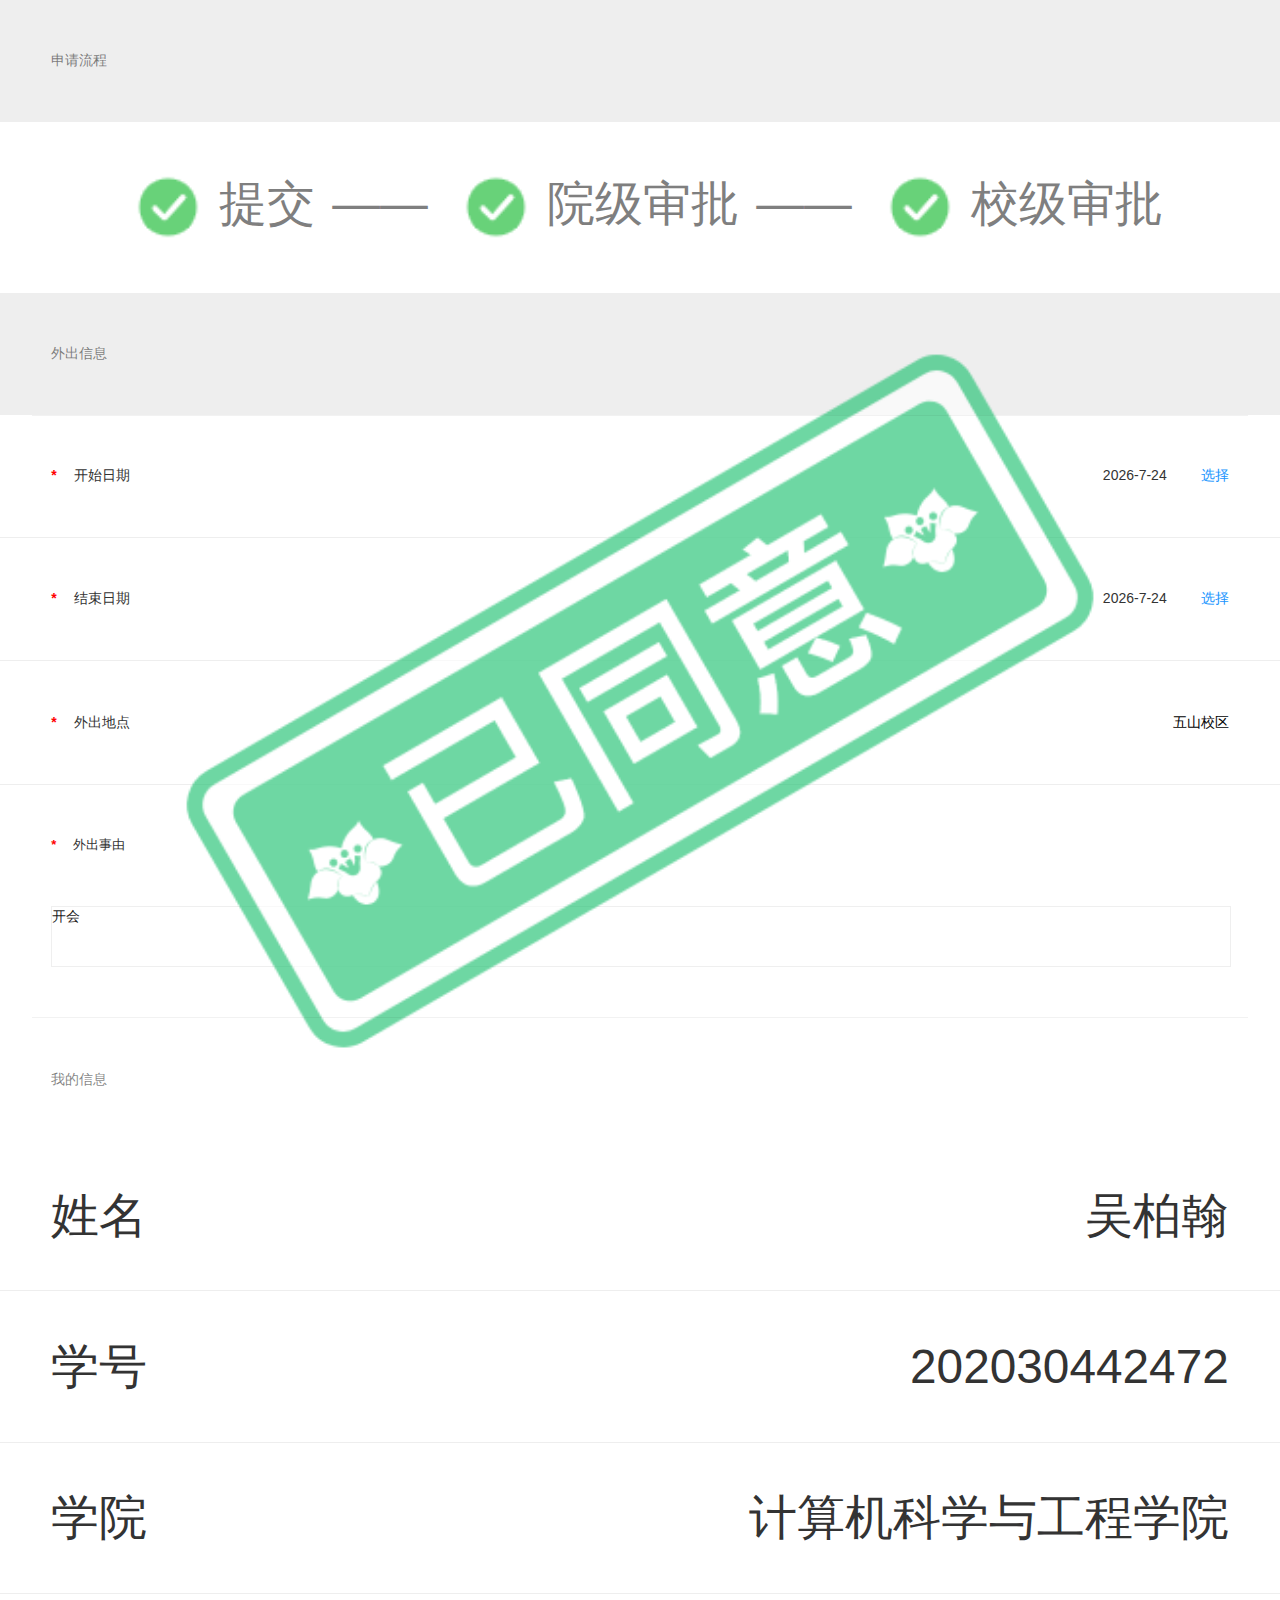
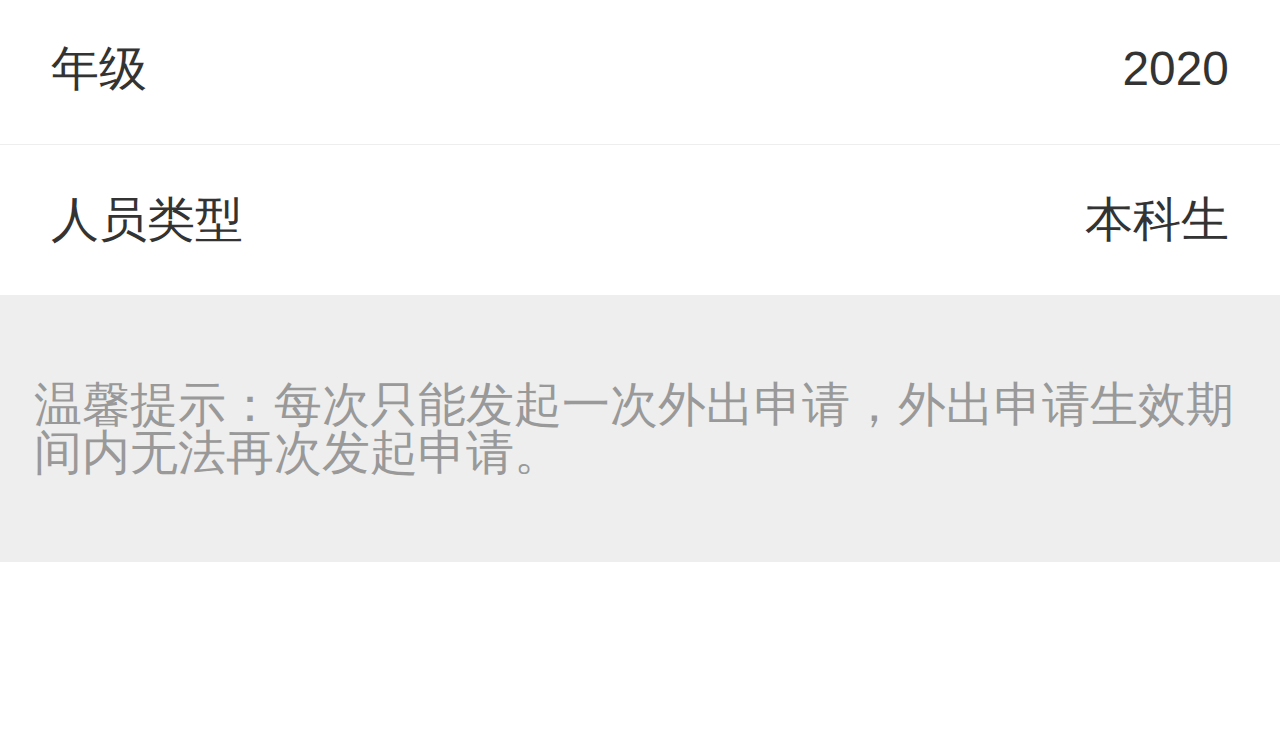
<file: scut/templates/wbh.html>
<!DOCTYPE html>
<!-- saved from url=(0049)https://enroll.scut.edu.cn/door/out/h5/apply.html -->
<html><head><meta http-equiv="Content-Type" content="text/html; charset=UTF-8">
	
	<meta name="x5-fullscreen" content="true">
	<meta name="full-screen" content="yes">
	<meta http-equiv="X-UA-Compatible" content="IE=edge">
	<meta name="viewport" content="width=device-width,initial-scale=1,minimum-scale=1,maximum-scale=1,user-scalable=no">
	<meta http-equiv="cache-control" content="max-age=0">
	<meta http-equiv="cache-control" content="no-cache">
	<meta http-equiv="expires" content="Tue, 01 Jan 1980 1:00:00 GMT">
	<meta http-equiv="Cache-Control" content="no-cache, no-store, must-revalidate">
	<meta http-equiv="Pragma" content="no-cache">
	<meta http-equiv="Expires" content="0">
	<title>外出申请</title>
	<link rel="stylesheet" href="/static/css/layui.css">
	<link rel="stylesheet" href="/static/css/weui.css">
	<link rel="stylesheet" href="/static/css/apply.css">	
<link id="layuicss-laydate" rel="stylesheet" href="/static/css/laydate.css" media="all"><link id="layuicss-layer" rel="stylesheet" href="/static/css/layer.css" media="all"><link id="layuicss-skincodecss" rel="stylesheet" href="/static/css/code.css" media="all"></head>
<body>
	<div id="container">
		<!-- 加载中 -->
		<div class="loading_mask" style="display: none;"></div>
		<div class="loading_tip" style="display: none;">
			<div class="loading_img">
				<i class="weui-loading"></i>
			</div>
			<div class="">加载中...</div>
		</div>
	
		<div class="weui-toptips weui-toptips_warn" id="topTips" style="display: none;">错误提示</div>
		
		<div class="js_dialog" id="weuiDialog" style="display: none;">
			<div class="weui-mask"></div>
			<div class="weui-dialog">
				<div class="weui-dialog__bd">页面出错，请检查网络或授权！</div>
				<div class="weui-dialog__ft">
					<a href="javascript:" class="weui-dialog__btn weui-dialog__btn_primary" onclick="Global_FN.refresh()">刷新页面</a>
				</div>
			</div>
		</div>
		
		<div class="js_dialog" id="confirmDialog" style="display: none;">
			<div class="weui-mask"></div>
			<div class="weui-dialog">
				<div class="weui-dialog__hd"><strong class="weui-dialog__title"></strong></div>
				<div class="weui-dialog__bd" id="confirmText"></div>
				<div class="weui-dialog__ft">
					<a href="javascript:" class="weui-dialog__btn weui-dialog__btn_primary" id="confirmBtn" onclick="Global_FN.closeDialog()">确认</a>
				</div>
			</div>
		</div>
		
		<div id="weuiToast" style="display: none;">
			<div class="weui-mask_transparent"></div>
			<div class="weui-toast weui-toast_text">
				<p class="weui-toast__content" id="toastText"></p>
			</div>
		</div>
		
		<div class="main">
			<form class="input-group layui-form" lay-filter="filter_form">

				<div class="weui-cells__group weui-cells__group_form">
								
					<div class="weui-cells__title">申请流程</div>
					<div class="step_box"><div class="step line"><img src="/static/img/true.png"><span>提交</span></div><div class="step line"><img src="/static/img/true.png"><span>院级审批</span></div><div class="step "><img src="/static/img/true.png"><span>校级审批</span></div></div>
								
					<div class="weui-cells__title">外出信息</div>
					<div class="weui-cells weui-cells_form">
				
						<div class="info_list">
							<div><span class="bt">*</span>开始日期</div>
							<div class="form_select">
								<div class="dOutStartDate" id = "begintime"></div>
								<span id="dOutStartDate">选择</span>
							</div>
						</div>
						
						<div class="info_list">
							<div><span class="bt">*</span>结束日期</div>
							<div class="form_select">
								<div class="dOutEndDate" id='endtime'></div>
								<span id="dOutEndDate">选择</span>
							</div>
						</div>
						
						<div class="info_list">
							<div><span class="bt">*</span>外出地点</div>
							<input type="text" name="sOutAddress" placeholder="-" autocomplete="off" value="五山校区">
						</div>
						
						<div class="weui-input-row" style="padding: 0 .3rem .3rem; .3rem;">
							<label class="smTitle"><span class="bt">*</span><span class="sNowAddr_required">外出事由</span> </label>
							<div class="weui-cell" style="padding: 0rem;">
								<div class="weui-cell__bd">
									<textarea class="weui-textarea" name="sOutReason" placeholder="" rows="3" style="border: 1px solid #efefef;">开会</textarea>
								</div>
							</div>
						</div>
						
					</div>
					
					<div class="weui-cells__title">我的信息</div>
					<div class="info_box"><div class="info_list"><span>姓名</span><span>吴柏翰</span></div><div class="info_list"><span>学号</span><span>202030442472</span></div><div class="info_list"><span>学院</span><span>计算机科学与工程学院</span></div><div class="info_list"><span>年级</span><span>2020</span></div><div class="info_list"><span>人员类型</span><span>本科生</span></div></div>

					<div class="bottomTips">温馨提示：每次只能发起一次外出申请，外出申请生效期间内无法再次发起申请。</div>

					<div class="btn_add" onclick="Global_FN.sub()" style="display: none;">提交</div>
					<div class="btn_cancel" onclick="Global_FN.cancel()" style="display: none;">撤销</div>

				</div>
			</form>
		</div>
		
		<div class="logo_box" style="display: block;">
			<img id="logo" src="/static/img/pass.png" alt="">
		</div>
		<div class="disabled_mask" style="display: block;"></div>
		
	</div>	

<!-- <script type="text/javascript" src="/static/css/layui.js"></script>	
<script type="text/javascript" src="/static/css/weui.js"></script> -->
<!-- <script type="text/javascript" src="/static/css/SysUtils.js"></script>
<script src="/static/css/jweixin-1.2.0.js"></script>
<script type="text/javascript" src="/static/css/apply.js"></script> -->
<script type="text/javascript">
	function getTime() {
		var time = new Date();
		var madetime=time.getFullYear()+"-"+(time.getMonth()+1)+"-"+time.getDate();
    	document.getElementById("begintime").innerText = madetime;
    	document.getElementById("endtime").innerText = madetime;
    	}
	getTime();
</script>

<svg id="zcomponents__svg" style="display: none;"></svg></body></html>
</file>
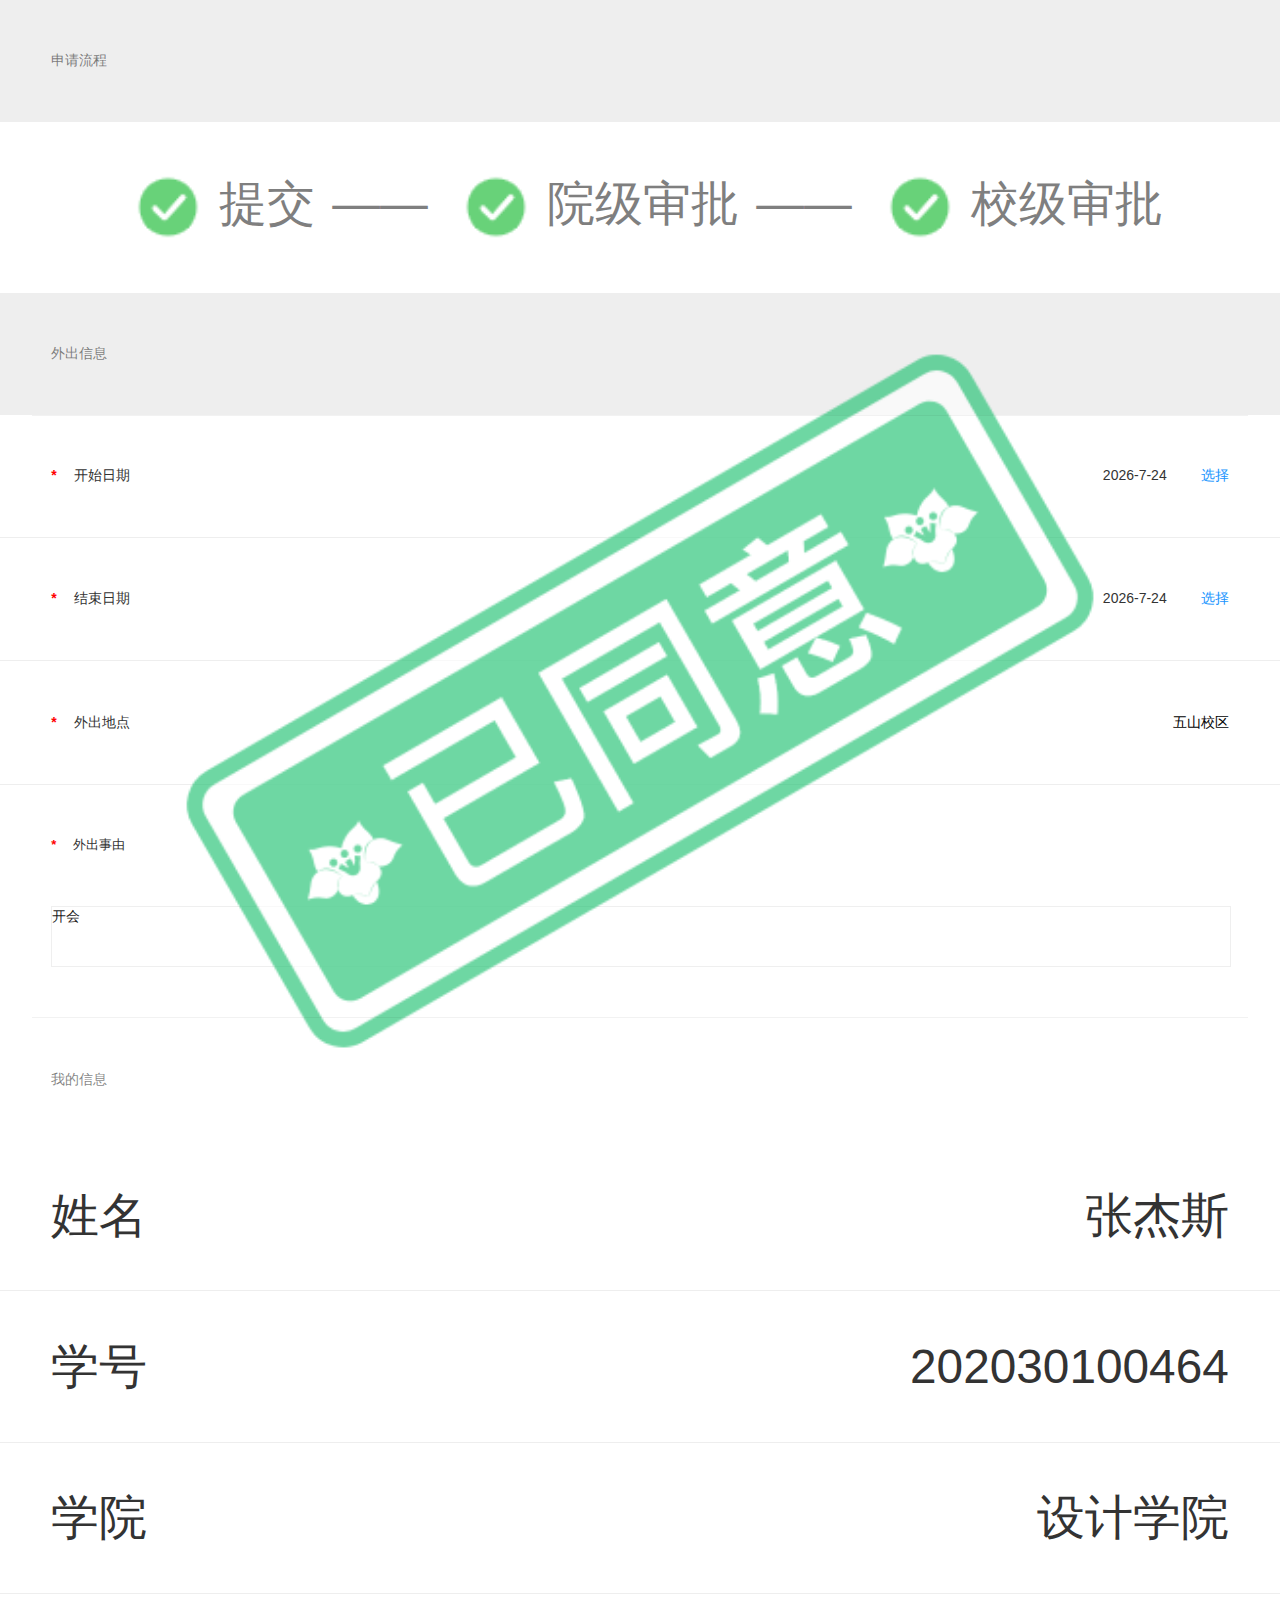
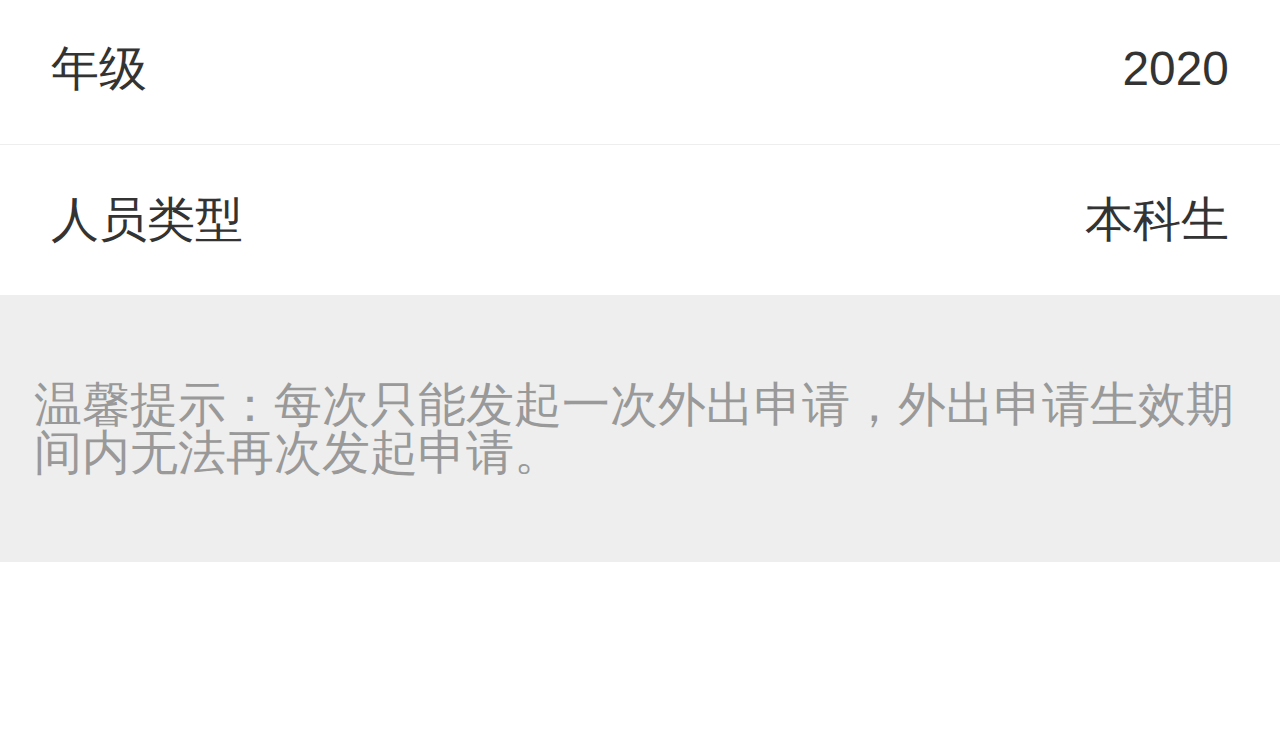
<file: scut/templates/zjs.html>
<!DOCTYPE html>
<!-- saved from url=(0049)https://enroll.scut.edu.cn/door/out/h5/apply.html -->
<html><head><meta http-equiv="Content-Type" content="text/html; charset=UTF-8">
	
	<meta name="x5-fullscreen" content="true">
	<meta name="full-screen" content="yes">
	<meta http-equiv="X-UA-Compatible" content="IE=edge">
	<meta name="viewport" content="width=device-width,initial-scale=1,minimum-scale=1,maximum-scale=1,user-scalable=no">
	<meta http-equiv="cache-control" content="max-age=0">
	<meta http-equiv="cache-control" content="no-cache">
	<meta http-equiv="expires" content="Tue, 01 Jan 1980 1:00:00 GMT">
	<meta http-equiv="Cache-Control" content="no-cache, no-store, must-revalidate">
	<meta http-equiv="Pragma" content="no-cache">
	<meta http-equiv="Expires" content="0">
	<title>外出申请</title>
	<link rel="stylesheet" href="/static/css/layui.css">
	<link rel="stylesheet" href="/static/css/weui.css">
	<link rel="stylesheet" href="/static/css/apply.css">	
<link id="layuicss-laydate" rel="stylesheet" href="/static/css/laydate.css" media="all"><link id="layuicss-layer" rel="stylesheet" href="/static/css/layer.css" media="all"><link id="layuicss-skincodecss" rel="stylesheet" href="/static/css/code.css" media="all"></head>
<body>
	<div id="container">
		<!-- 加载中 -->
		<div class="loading_mask" style="display: none;"></div>
		<div class="loading_tip" style="display: none;">
			<div class="loading_img">
				<i class="weui-loading"></i>
			</div>
			<div class="">加载中...</div>
		</div>
	
		<div class="weui-toptips weui-toptips_warn" id="topTips" style="display: none;">错误提示</div>
		
		<div class="js_dialog" id="weuiDialog" style="display: none;">
			<div class="weui-mask"></div>
			<div class="weui-dialog">
				<div class="weui-dialog__bd">页面出错，请检查网络或授权！</div>
				<div class="weui-dialog__ft">
					<a href="javascript:" class="weui-dialog__btn weui-dialog__btn_primary" onclick="Global_FN.refresh()">刷新页面</a>
				</div>
			</div>
		</div>
		
		<div class="js_dialog" id="confirmDialog" style="display: none;">
			<div class="weui-mask"></div>
			<div class="weui-dialog">
				<div class="weui-dialog__hd"><strong class="weui-dialog__title"></strong></div>
				<div class="weui-dialog__bd" id="confirmText"></div>
				<div class="weui-dialog__ft">
					<a href="javascript:" class="weui-dialog__btn weui-dialog__btn_primary" id="confirmBtn" onclick="Global_FN.closeDialog()">确认</a>
				</div>
			</div>
		</div>
		
		<div id="weuiToast" style="display: none;">
			<div class="weui-mask_transparent"></div>
			<div class="weui-toast weui-toast_text">
				<p class="weui-toast__content" id="toastText"></p>
			</div>
		</div>
		
		<div class="main">
			<form class="input-group layui-form" lay-filter="filter_form">

				<div class="weui-cells__group weui-cells__group_form">
								
					<div class="weui-cells__title">申请流程</div>
					<div class="step_box"><div class="step line"><img src="/static/img/true.png"><span>提交</span></div><div class="step line"><img src="/static/img/true.png"><span>院级审批</span></div><div class="step "><img src="/static/img/true.png"><span>校级审批</span></div></div>
								
					<div class="weui-cells__title">外出信息</div>
					<div class="weui-cells weui-cells_form">
				
						<div class="info_list">
							<div><span class="bt">*</span>开始日期</div>
							<div class="form_select">
								<div class="dOutStartDate" id = "begintime"></div>
								<span id="dOutStartDate">选择</span>
							</div>
						</div>
						
						<div class="info_list">
							<div><span class="bt">*</span>结束日期</div>
							<div class="form_select">
								<div class="dOutEndDate" id='endtime'></div>
								<span id="dOutEndDate">选择</span>
							</div>
						</div>
						
						<div class="info_list">
							<div><span class="bt">*</span>外出地点</div>
							<input type="text" name="sOutAddress" placeholder="-" autocomplete="off" value="五山校区">
						</div>
						
						<div class="weui-input-row" style="padding: 0 .3rem .3rem; .3rem;">
							<label class="smTitle"><span class="bt">*</span><span class="sNowAddr_required">外出事由</span> </label>
							<div class="weui-cell" style="padding: 0rem;">
								<div class="weui-cell__bd">
									<textarea class="weui-textarea" name="sOutReason" placeholder="" rows="3" style="border: 1px solid #efefef;">开会</textarea>
								</div>
							</div>
						</div>
						
					</div>
					
					<div class="weui-cells__title">我的信息</div>
					<div class="info_box"><div class="info_list"><span>姓名</span><span>张杰斯</span></div><div class="info_list"><span>学号</span><span>202030100464</span></div><div class="info_list"><span>学院</span><span>设计学院</span></div><div class="info_list"><span>年级</span><span>2020</span></div><div class="info_list"><span>人员类型</span><span>本科生</span></div></div>

					<div class="bottomTips">温馨提示：每次只能发起一次外出申请，外出申请生效期间内无法再次发起申请。</div>

					<div class="btn_add" onclick="Global_FN.sub()" style="display: none;">提交</div>
					<div class="btn_cancel" onclick="Global_FN.cancel()" style="display: none;">撤销</div>

				</div>
			</form>
		</div>
		
		<div class="logo_box" style="display: block;">
			<img id="logo" src="/static/img/pass.png" alt="">
		</div>
		<div class="disabled_mask" style="display: block;"></div>
		
	</div>	

<!-- <script type="text/javascript" src="/static/css/layui.js"></script>	
<script type="text/javascript" src="/static/css/weui.js"></script> -->
<!-- <script type="text/javascript" src="/static/css/SysUtils.js"></script>
<script src="/static/css/jweixin-1.2.0.js"></script>
<script type="text/javascript" src="/static/css/apply.js"></script> -->
<script type="text/javascript">
	function getTime() {
		var time = new Date();
		var madetime=time.getFullYear()+"-"+(time.getMonth()+1)+"-"+time.getDate();
    	document.getElementById("begintime").innerText = madetime;
    	document.getElementById("endtime").innerText = madetime;
    	}
	getTime();
</script>

<svg id="zcomponents__svg" style="display: none;"></svg></body></html>
</file>
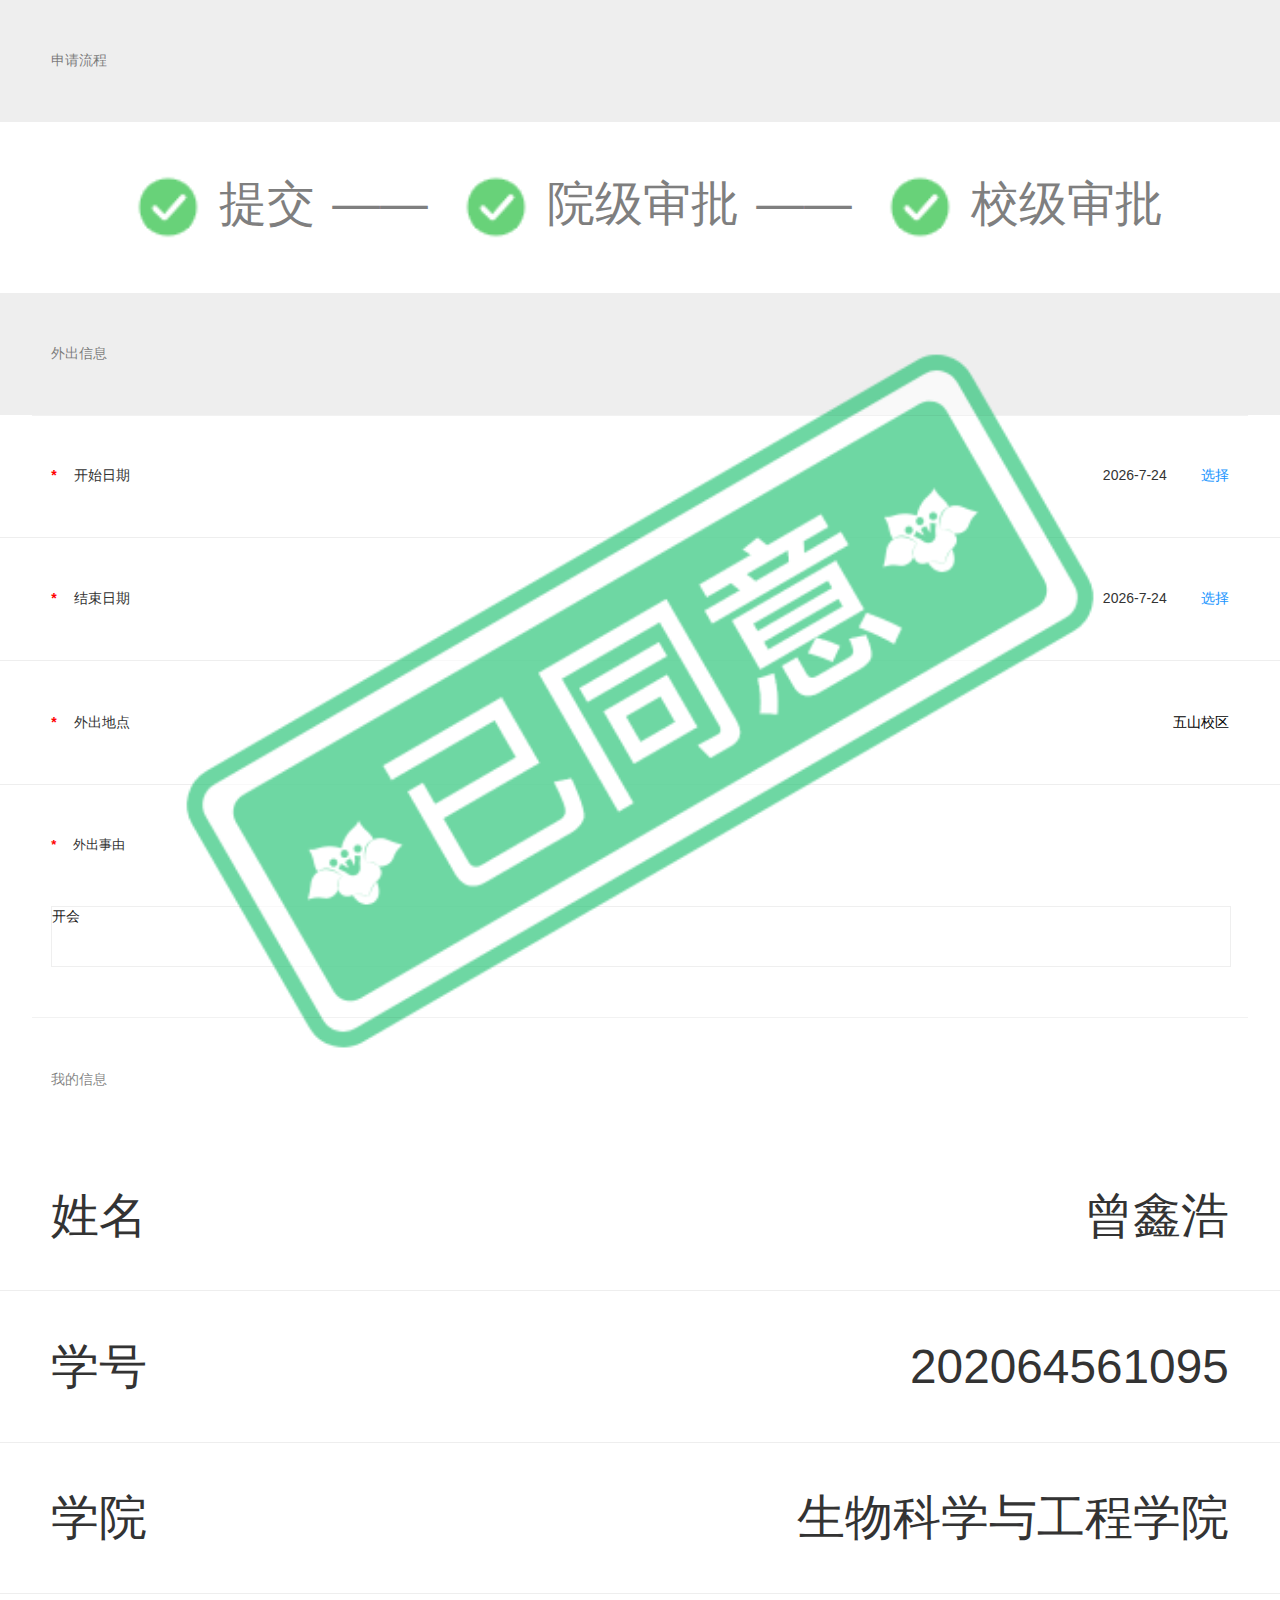
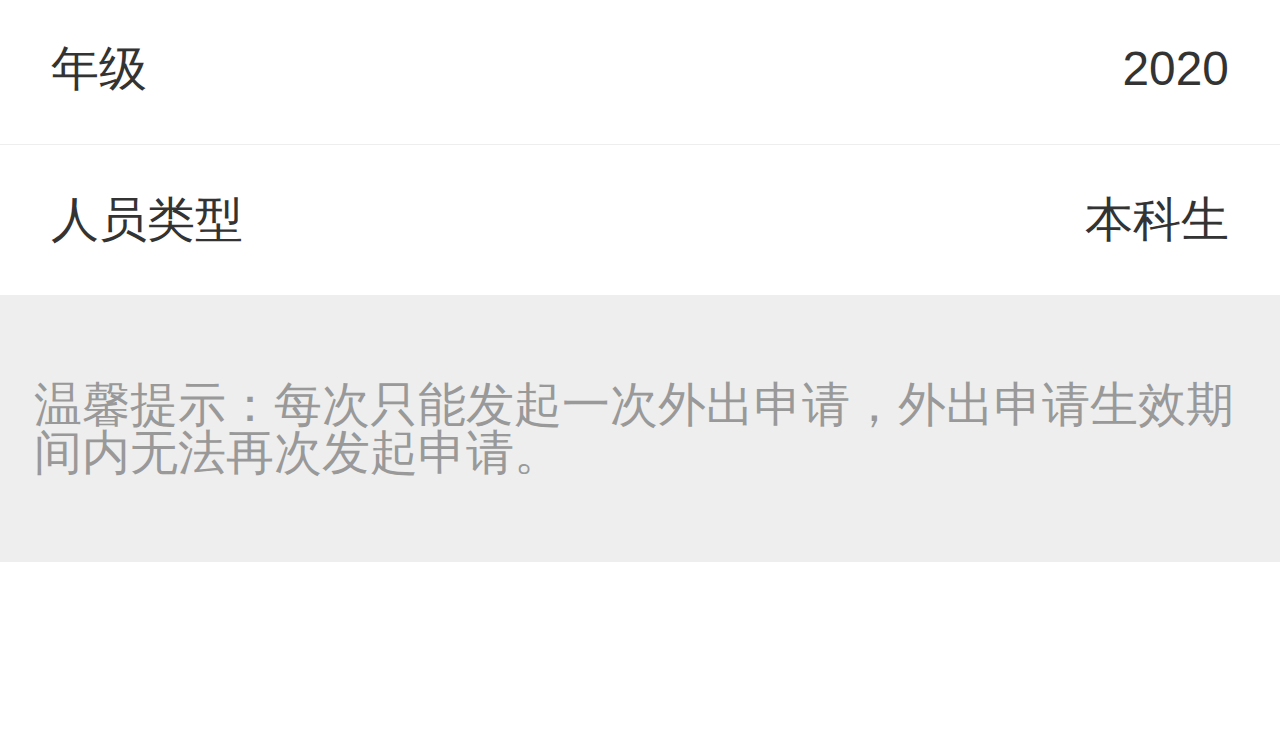
<file: scut/templates/zxh.html>
<!DOCTYPE html>
<!-- saved from url=(0049)https://enroll.scut.edu.cn/door/out/h5/apply.html -->
<html><head><meta http-equiv="Content-Type" content="text/html; charset=UTF-8">
	
	<meta name="x5-fullscreen" content="true">
	<meta name="full-screen" content="yes">
	<meta http-equiv="X-UA-Compatible" content="IE=edge">
	<meta name="viewport" content="width=device-width,initial-scale=1,minimum-scale=1,maximum-scale=1,user-scalable=no">
	<meta http-equiv="cache-control" content="max-age=0">
	<meta http-equiv="cache-control" content="no-cache">
	<meta http-equiv="expires" content="Tue, 01 Jan 1980 1:00:00 GMT">
	<meta http-equiv="Cache-Control" content="no-cache, no-store, must-revalidate">
	<meta http-equiv="Pragma" content="no-cache">
	<meta http-equiv="Expires" content="0">
	<title>外出申请</title>
	<link rel="stylesheet" href="/static/css/layui.css">
	<link rel="stylesheet" href="/static/css/weui.css">
	<link rel="stylesheet" href="/static/css/apply.css">	
<link id="layuicss-laydate" rel="stylesheet" href="/static/css/laydate.css" media="all"><link id="layuicss-layer" rel="stylesheet" href="/static/css/layer.css" media="all"><link id="layuicss-skincodecss" rel="stylesheet" href="/static/css/code.css" media="all"></head>
<body>
	<div id="container">
		<!-- 加载中 -->
		<div class="loading_mask" style="display: none;"></div>
		<div class="loading_tip" style="display: none;">
			<div class="loading_img">
				<i class="weui-loading"></i>
			</div>
			<div class="">加载中...</div>
		</div>
	
		<div class="weui-toptips weui-toptips_warn" id="topTips" style="display: none;">错误提示</div>
		
		<div class="js_dialog" id="weuiDialog" style="display: none;">
			<div class="weui-mask"></div>
			<div class="weui-dialog">
				<div class="weui-dialog__bd">页面出错，请检查网络或授权！</div>
				<div class="weui-dialog__ft">
					<a href="javascript:" class="weui-dialog__btn weui-dialog__btn_primary" onclick="Global_FN.refresh()">刷新页面</a>
				</div>
			</div>
		</div>
		
		<div class="js_dialog" id="confirmDialog" style="display: none;">
			<div class="weui-mask"></div>
			<div class="weui-dialog">
				<div class="weui-dialog__hd"><strong class="weui-dialog__title"></strong></div>
				<div class="weui-dialog__bd" id="confirmText"></div>
				<div class="weui-dialog__ft">
					<a href="javascript:" class="weui-dialog__btn weui-dialog__btn_primary" id="confirmBtn" onclick="Global_FN.closeDialog()">确认</a>
				</div>
			</div>
		</div>
		
		<div id="weuiToast" style="display: none;">
			<div class="weui-mask_transparent"></div>
			<div class="weui-toast weui-toast_text">
				<p class="weui-toast__content" id="toastText"></p>
			</div>
		</div>
		
		<div class="main">
			<form class="input-group layui-form" lay-filter="filter_form">

				<div class="weui-cells__group weui-cells__group_form">
								
					<div class="weui-cells__title">申请流程</div>
					<div class="step_box"><div class="step line"><img src="/static/img/true.png"><span>提交</span></div><div class="step line"><img src="/static/img/true.png"><span>院级审批</span></div><div class="step "><img src="/static/img/true.png"><span>校级审批</span></div></div>
								
					<div class="weui-cells__title">外出信息</div>
					<div class="weui-cells weui-cells_form">
				
						<div class="info_list">
							<div><span class="bt">*</span>开始日期</div>
							<div class="form_select">
								<div class="dOutStartDate" id = "begintime"></div>
								<span id="dOutStartDate">选择</span>
							</div>
						</div>
						
						<div class="info_list">
							<div><span class="bt">*</span>结束日期</div>
							<div class="form_select">
								<div class="dOutEndDate" id='endtime'></div>
								<span id="dOutEndDate">选择</span>
							</div>
						</div>
						
						<div class="info_list">
							<div><span class="bt">*</span>外出地点</div>
							<input type="text" name="sOutAddress" placeholder="-" autocomplete="off" value="五山校区">
						</div>
						
						<div class="weui-input-row" style="padding: 0 .3rem .3rem; .3rem;">
							<label class="smTitle"><span class="bt">*</span><span class="sNowAddr_required">外出事由</span> </label>
							<div class="weui-cell" style="padding: 0rem;">
								<div class="weui-cell__bd">
									<textarea class="weui-textarea" name="sOutReason" placeholder="" rows="3" style="border: 1px solid #efefef;">开会</textarea>
								</div>
							</div>
						</div>
						
					</div>
					
					<div class="weui-cells__title">我的信息</div>
					<div class="info_box"><div class="info_list"><span>姓名</span><span>曾鑫浩</span></div><div class="info_list"><span>学号</span><span>202064561095</span></div><div class="info_list"><span>学院</span><span>生物科学与工程学院</span></div><div class="info_list"><span>年级</span><span>2020</span></div><div class="info_list"><span>人员类型</span><span>本科生</span></div></div>

					<div class="bottomTips">温馨提示：每次只能发起一次外出申请，外出申请生效期间内无法再次发起申请。</div>

					<div class="btn_add" onclick="Global_FN.sub()" style="display: none;">提交</div>
					<div class="btn_cancel" onclick="Global_FN.cancel()" style="display: none;">撤销</div>

				</div>
			</form>
		</div>
		
		<div class="logo_box" style="display: block;">
			<img id="logo" src="/static/img/pass.png" alt="">
		</div>
		<div class="disabled_mask" style="display: block;"></div>
		
	</div>	

<!-- <script type="text/javascript" src="/static/css/layui.js"></script>	
<script type="text/javascript" src="/static/css/weui.js"></script> -->
<!-- <script type="text/javascript" src="/static/css/SysUtils.js"></script>
<script src="/static/css/jweixin-1.2.0.js"></script>
<script type="text/javascript" src="/static/css/apply.js"></script> -->
<script type="text/javascript">
	function getTime() {
		var time = new Date();
		var madetime=time.getFullYear()+"-"+(time.getMonth()+1)+"-"+time.getDate();
    	document.getElementById("begintime").innerText = madetime;
    	document.getElementById("endtime").innerText = madetime;
    	}
	getTime();
</script>

<svg id="zcomponents__svg" style="display: none;"></svg></body></html>
</file>
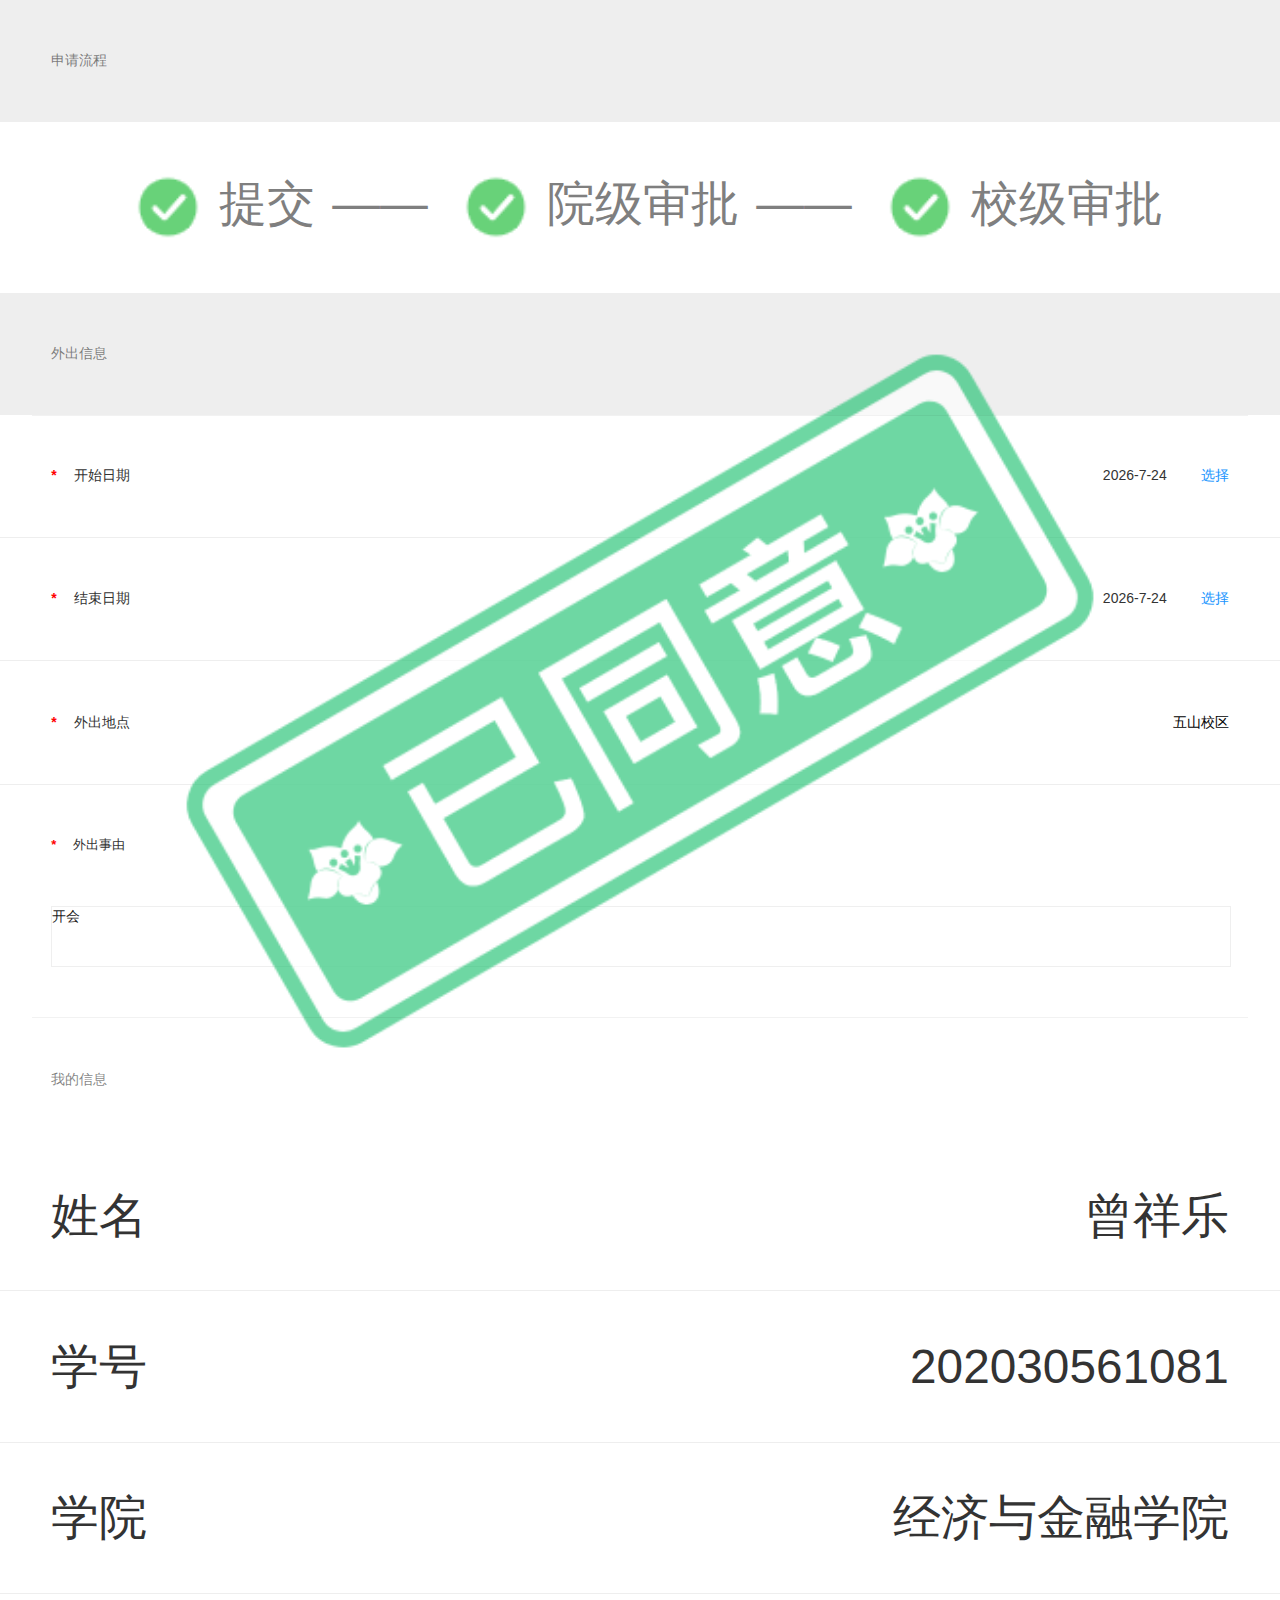
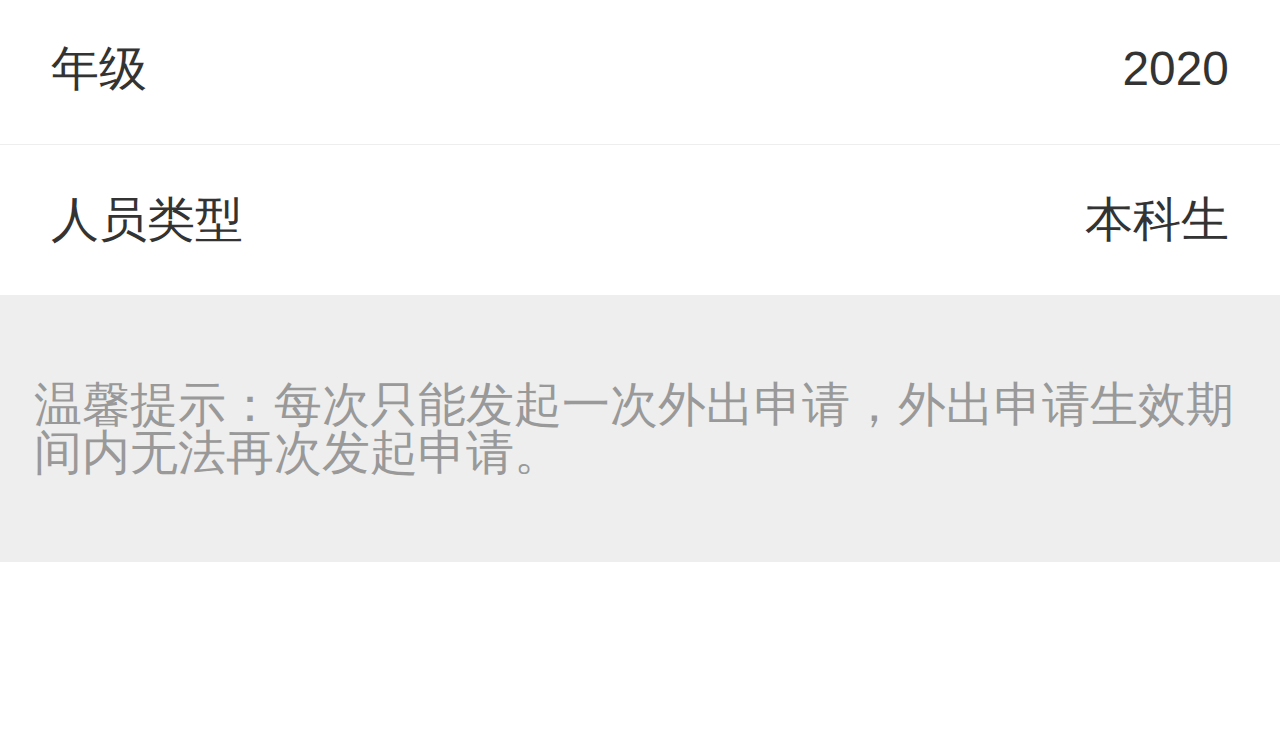
<file: scut/templates/zxl.html>
<!DOCTYPE html>
<!-- saved from url=(0049)https://enroll.scut.edu.cn/door/out/h5/apply.html -->
<html><head><meta http-equiv="Content-Type" content="text/html; charset=UTF-8">
	
	<meta name="x5-fullscreen" content="true">
	<meta name="full-screen" content="yes">
	<meta http-equiv="X-UA-Compatible" content="IE=edge">
	<meta name="viewport" content="width=device-width,initial-scale=1,minimum-scale=1,maximum-scale=1,user-scalable=no">
	<meta http-equiv="cache-control" content="max-age=0">
	<meta http-equiv="cache-control" content="no-cache">
	<meta http-equiv="expires" content="Tue, 01 Jan 1980 1:00:00 GMT">
	<meta http-equiv="Cache-Control" content="no-cache, no-store, must-revalidate">
	<meta http-equiv="Pragma" content="no-cache">
	<meta http-equiv="Expires" content="0">
	<title>外出申请</title>
	<link rel="stylesheet" href="/static/css/layui.css">
	<link rel="stylesheet" href="/static/css/weui.css">
	<link rel="stylesheet" href="/static/css/apply.css">	
<link id="layuicss-laydate" rel="stylesheet" href="/static/css/laydate.css" media="all"><link id="layuicss-layer" rel="stylesheet" href="/static/css/layer.css" media="all"><link id="layuicss-skincodecss" rel="stylesheet" href="/static/css/code.css" media="all"></head>
<body>
	<div id="container">
		<!-- 加载中 -->
		<div class="loading_mask" style="display: none;"></div>
		<div class="loading_tip" style="display: none;">
			<div class="loading_img">
				<i class="weui-loading"></i>
			</div>
			<div class="">加载中...</div>
		</div>
	
		<div class="weui-toptips weui-toptips_warn" id="topTips" style="display: none;">错误提示</div>
		
		<div class="js_dialog" id="weuiDialog" style="display: none;">
			<div class="weui-mask"></div>
			<div class="weui-dialog">
				<div class="weui-dialog__bd">页面出错，请检查网络或授权！</div>
				<div class="weui-dialog__ft">
					<a href="javascript:" class="weui-dialog__btn weui-dialog__btn_primary" onclick="Global_FN.refresh()">刷新页面</a>
				</div>
			</div>
		</div>
		
		<div class="js_dialog" id="confirmDialog" style="display: none;">
			<div class="weui-mask"></div>
			<div class="weui-dialog">
				<div class="weui-dialog__hd"><strong class="weui-dialog__title"></strong></div>
				<div class="weui-dialog__bd" id="confirmText"></div>
				<div class="weui-dialog__ft">
					<a href="javascript:" class="weui-dialog__btn weui-dialog__btn_primary" id="confirmBtn" onclick="Global_FN.closeDialog()">确认</a>
				</div>
			</div>
		</div>
		
		<div id="weuiToast" style="display: none;">
			<div class="weui-mask_transparent"></div>
			<div class="weui-toast weui-toast_text">
				<p class="weui-toast__content" id="toastText"></p>
			</div>
		</div>
		
		<div class="main">
			<form class="input-group layui-form" lay-filter="filter_form">

				<div class="weui-cells__group weui-cells__group_form">
								
					<div class="weui-cells__title">申请流程</div>
					<div class="step_box"><div class="step line"><img src="/static/img/true.png"><span>提交</span></div><div class="step line"><img src="/static/img/true.png"><span>院级审批</span></div><div class="step "><img src="/static/img/true.png"><span>校级审批</span></div></div>
								
					<div class="weui-cells__title">外出信息</div>
					<div class="weui-cells weui-cells_form">
				
						<div class="info_list">
							<div><span class="bt">*</span>开始日期</div>
							<div class="form_select">
								<div class="dOutStartDate" id = "begintime"></div>
								<span id="dOutStartDate">选择</span>
							</div>
						</div>
						
						<div class="info_list">
							<div><span class="bt">*</span>结束日期</div>
							<div class="form_select">
								<div class="dOutEndDate" id='endtime'></div>
								<span id="dOutEndDate">选择</span>
							</div>
						</div>
						
						<div class="info_list">
							<div><span class="bt">*</span>外出地点</div>
							<input type="text" name="sOutAddress" placeholder="-" autocomplete="off" value="五山校区">
						</div>
						
						<div class="weui-input-row" style="padding: 0 .3rem .3rem; .3rem;">
							<label class="smTitle"><span class="bt">*</span><span class="sNowAddr_required">外出事由</span> </label>
							<div class="weui-cell" style="padding: 0rem;">
								<div class="weui-cell__bd">
									<textarea class="weui-textarea" name="sOutReason" placeholder="" rows="3" style="border: 1px solid #efefef;">开会</textarea>
								</div>
							</div>
						</div>
						
					</div>
					
					<div class="weui-cells__title">我的信息</div>
					<div class="info_box"><div class="info_list"><span>姓名</span><span>曾祥乐</span></div><div class="info_list"><span>学号</span><span>202030561081</span></div><div class="info_list"><span>学院</span><span>经济与金融学院</span></div><div class="info_list"><span>年级</span><span>2020</span></div><div class="info_list"><span>人员类型</span><span>本科生</span></div></div>

					<div class="bottomTips">温馨提示：每次只能发起一次外出申请，外出申请生效期间内无法再次发起申请。</div>

					<div class="btn_add" onclick="Global_FN.sub()" style="display: none;">提交</div>
					<div class="btn_cancel" onclick="Global_FN.cancel()" style="display: none;">撤销</div>

				</div>
			</form>
		</div>
		
		<div class="logo_box" style="display: block;">
			<img id="logo" src="/static/img/pass.png" alt="">
		</div>
		<div class="disabled_mask" style="display: block;"></div>
		
	</div>	

<!-- <script type="text/javascript" src="/static/css/layui.js"></script>	
<script type="text/javascript" src="/static/css/weui.js"></script> -->
<!-- <script type="text/javascript" src="/static/css/SysUtils.js"></script>
<script src="/static/css/jweixin-1.2.0.js"></script>
<script type="text/javascript" src="/static/css/apply.js"></script> -->
<script type="text/javascript">
	function getTime() {
		var time = new Date();
		var madetime=time.getFullYear()+"-"+(time.getMonth()+1)+"-"+time.getDate();
    	document.getElementById("begintime").innerText = madetime;
    	document.getElementById("endtime").innerText = madetime;
    	}
	getTime();
</script>

<svg id="zcomponents__svg" style="display: none;"></svg></body></html>
</file>
<file: static/css/layui.css>
.layui-inline,img{display:inline-block;vertical-align:middle}h1,h2,h3,h4,h5,h6{font-weight:400}a,body{color:#333}.layui-edge,.layui-header,.layui-inline,.layui-main{position:relative}.layui-edge,hr{height:0;overflow:hidden}.layui-layout-body,.layui-side,.layui-side-scroll{overflow-x:hidden}.layui-btn,.layui-edge,.layui-inline,img{vertical-align:middle}.layui-btn,.layui-disabled,.layui-icon,.layui-unselect{-moz-user-select:none;-webkit-user-select:none;-ms-user-select:none}.layui-edge,.layui-elip,hr{overflow:hidden}blockquote,body,button,dd,div,dl,dt,form,h1,h2,h3,h4,h5,h6,input,li,ol,p,pre,td,textarea,th,ul{margin:0;padding:0;-webkit-tap-highlight-color:rgba(0,0,0,0)}a:active,a:hover{outline:0}img{border:none}li{list-style:none}table{border-collapse:collapse;border-spacing:0}h4,h5,h6{font-size:100%}button,input,optgroup,option,select,textarea{font-family:inherit;font-size:inherit;font-style:inherit;font-weight:inherit;outline:0}pre{white-space:pre-wrap;white-space:-moz-pre-wrap;white-space:-pre-wrap;white-space:-o-pre-wrap;word-wrap:break-word}body{line-height:1.6;color:rgba(0,0,0,.85);font:14px Helvetica Neue,Helvetica,PingFang SC,Tahoma,Arial,sans-serif}hr{line-height:0;margin:10px 0;padding:0;border:none!important;border-bottom:1px solid #eee!important;clear:both;background:0 0}a{text-decoration:none}a:hover{color:#777}a cite{font-style:normal;*cursor:pointer}.layui-border-box,.layui-border-box *{box-sizing:border-box}.layui-box,.layui-box *{box-sizing:content-box}.layui-clear{clear:both;*zoom:1}.layui-clear:after{content:'\20';clear:both;*zoom:1;display:block;height:0}.layui-inline{*display:inline;*zoom:1}.layui-btn,.layui-btn-group,.layui-edge{display:inline-block}.layui-edge{width:0;border-width:6px;border-style:dashed;border-color:transparent}.layui-edge-top{top:-4px;border-bottom-color:#999;border-bottom-style:solid}.layui-edge-right{border-left-color:#999;border-left-style:solid}.layui-edge-bottom{top:2px;border-top-color:#999;border-top-style:solid}.layui-edge-left{border-right-color:#999;border-right-style:solid}.layui-elip{text-overflow:ellipsis;white-space:nowrap}.layui-disabled,.layui-disabled:hover{color:#d2d2d2!important;cursor:not-allowed!important}.layui-circle{border-radius:100%}.layui-show{display:block!important}.layui-hide{display:none!important}.layui-show-v{visibility:visible!important}.layui-hide-v{visibility:hidden!important}@font-face{font-family:layui-icon;src:url(../font/iconfont.eot?v=256);src:url(../font/iconfont.eot?v=256#iefix) format('embedded-opentype'),url(../font/iconfont.woff2?v=256) format('woff2'),url(../font/iconfont.woff?v=256) format('woff'),url(../font/iconfont.ttf?v=256) format('truetype'),url(../font/iconfont.svg?v=256#layui-icon) format('svg')}.layui-icon{font-family:layui-icon!important;font-size:16px;font-style:normal;-webkit-font-smoothing:antialiased;-moz-osx-font-smoothing:grayscale}.layui-icon-reply-fill:before{content:"\e611"}.layui-icon-set-fill:before{content:"\e614"}.layui-icon-menu-fill:before{content:"\e60f"}.layui-icon-search:before{content:"\e615"}.layui-icon-share:before{content:"\e641"}.layui-icon-set-sm:before{content:"\e620"}.layui-icon-engine:before{content:"\e628"}.layui-icon-close:before{content:"\1006"}.layui-icon-close-fill:before{content:"\1007"}.layui-icon-chart-screen:before{content:"\e629"}.layui-icon-star:before{content:"\e600"}.layui-icon-circle-dot:before{content:"\e617"}.layui-icon-chat:before{content:"\e606"}.layui-icon-release:before{content:"\e609"}.layui-icon-list:before{content:"\e60a"}.layui-icon-chart:before{content:"\e62c"}.layui-icon-ok-circle:before{content:"\1005"}.layui-icon-layim-theme:before{content:"\e61b"}.layui-icon-table:before{content:"\e62d"}.layui-icon-right:before{content:"\e602"}.layui-icon-left:before{content:"\e603"}.layui-icon-cart-simple:before{content:"\e698"}.layui-icon-face-cry:before{content:"\e69c"}.layui-icon-face-smile:before{content:"\e6af"}.layui-icon-survey:before{content:"\e6b2"}.layui-icon-tree:before{content:"\e62e"}.layui-icon-ie:before{content:"\e7bb"}.layui-icon-upload-circle:before{content:"\e62f"}.layui-icon-add-circle:before{content:"\e61f"}.layui-icon-download-circle:before{content:"\e601"}.layui-icon-templeate-1:before{content:"\e630"}.layui-icon-util:before{content:"\e631"}.layui-icon-face-surprised:before{content:"\e664"}.layui-icon-edit:before{content:"\e642"}.layui-icon-speaker:before{content:"\e645"}.layui-icon-down:before{content:"\e61a"}.layui-icon-file:before{content:"\e621"}.layui-icon-layouts:before{content:"\e632"}.layui-icon-rate-half:before{content:"\e6c9"}.layui-icon-add-circle-fine:before{content:"\e608"}.layui-icon-prev-circle:before{content:"\e633"}.layui-icon-read:before{content:"\e705"}.layui-icon-404:before{content:"\e61c"}.layui-icon-carousel:before{content:"\e634"}.layui-icon-help:before{content:"\e607"}.layui-icon-code-circle:before{content:"\e635"}.layui-icon-windows:before{content:"\e67f"}.layui-icon-water:before{content:"\e636"}.layui-icon-username:before{content:"\e66f"}.layui-icon-find-fill:before{content:"\e670"}.layui-icon-about:before{content:"\e60b"}.layui-icon-location:before{content:"\e715"}.layui-icon-up:before{content:"\e619"}.layui-icon-pause:before{content:"\e651"}.layui-icon-date:before{content:"\e637"}.layui-icon-layim-uploadfile:before{content:"\e61d"}.layui-icon-delete:before{content:"\e640"}.layui-icon-play:before{content:"\e652"}.layui-icon-top:before{content:"\e604"}.layui-icon-firefox:before{content:"\e686"}.layui-icon-friends:before{content:"\e612"}.layui-icon-refresh-3:before{content:"\e9aa"}.layui-icon-ok:before{content:"\e605"}.layui-icon-layer:before{content:"\e638"}.layui-icon-face-smile-fine:before{content:"\e60c"}.layui-icon-dollar:before{content:"\e659"}.layui-icon-group:before{content:"\e613"}.layui-icon-layim-download:before{content:"\e61e"}.layui-icon-picture-fine:before{content:"\e60d"}.layui-icon-link:before{content:"\e64c"}.layui-icon-diamond:before{content:"\e735"}.layui-icon-log:before{content:"\e60e"}.layui-icon-key:before{content:"\e683"}.layui-icon-rate-solid:before{content:"\e67a"}.layui-icon-fonts-del:before{content:"\e64f"}.layui-icon-unlink:before{content:"\e64d"}.layui-icon-fonts-clear:before{content:"\e639"}.layui-icon-triangle-r:before{content:"\e623"}.layui-icon-circle:before{content:"\e63f"}.layui-icon-radio:before{content:"\e643"}.layui-icon-align-center:before{content:"\e647"}.layui-icon-align-right:before{content:"\e648"}.layui-icon-align-left:before{content:"\e649"}.layui-icon-loading-1:before{content:"\e63e"}.layui-icon-return:before{content:"\e65c"}.layui-icon-fonts-strong:before{content:"\e62b"}.layui-icon-upload:before{content:"\e67c"}.layui-icon-dialogue:before{content:"\e63a"}.layui-icon-video:before{content:"\e6ed"}.layui-icon-headset:before{content:"\e6fc"}.layui-icon-cellphone-fine:before{content:"\e63b"}.layui-icon-add-1:before{content:"\e654"}.layui-icon-face-smile-b:before{content:"\e650"}.layui-icon-fonts-html:before{content:"\e64b"}.layui-icon-screen-full:before{content:"\e622"}.layui-icon-form:before{content:"\e63c"}.layui-icon-cart:before{content:"\e657"}.layui-icon-camera-fill:before{content:"\e65d"}.layui-icon-tabs:before{content:"\e62a"}.layui-icon-heart-fill:before{content:"\e68f"}.layui-icon-fonts-code:before{content:"\e64e"}.layui-icon-ios:before{content:"\e680"}.layui-icon-at:before{content:"\e687"}.layui-icon-fire:before{content:"\e756"}.layui-icon-set:before{content:"\e716"}.layui-icon-fonts-u:before{content:"\e646"}.layui-icon-triangle-d:before{content:"\e625"}.layui-icon-tips:before{content:"\e702"}.layui-icon-picture:before{content:"\e64a"}.layui-icon-more-vertical:before{content:"\e671"}.layui-icon-bluetooth:before{content:"\e689"}.layui-icon-flag:before{content:"\e66c"}.layui-icon-loading:before{content:"\e63d"}.layui-icon-fonts-i:before{content:"\e644"}.layui-icon-refresh-1:before{content:"\e666"}.layui-icon-rmb:before{content:"\e65e"}.layui-icon-addition:before{content:"\e624"}.layui-icon-home:before{content:"\e68e"}.layui-icon-time:before{content:"\e68d"}.layui-icon-user:before{content:"\e770"}.layui-icon-notice:before{content:"\e667"}.layui-icon-chrome:before{content:"\e68a"}.layui-icon-edge:before{content:"\e68b"}.layui-icon-login-weibo:before{content:"\e675"}.layui-icon-voice:before{content:"\e688"}.layui-icon-upload-drag:before{content:"\e681"}.layui-icon-login-qq:before{content:"\e676"}.layui-icon-snowflake:before{content:"\e6b1"}.layui-icon-heart:before{content:"\e68c"}.layui-icon-logout:before{content:"\e682"}.layui-icon-file-b:before{content:"\e655"}.layui-icon-template:before{content:"\e663"}.layui-icon-transfer:before{content:"\e691"}.layui-icon-auz:before{content:"\e672"}.layui-icon-console:before{content:"\e665"}.layui-icon-app:before{content:"\e653"}.layui-icon-prev:before{content:"\e65a"}.layui-icon-website:before{content:"\e7ae"}.layui-icon-next:before{content:"\e65b"}.layui-icon-component:before{content:"\e857"}.layui-icon-android:before{content:"\e684"}.layui-icon-more:before{content:"\e65f"}.layui-icon-login-wechat:before{content:"\e677"}.layui-icon-shrink-right:before{content:"\e668"}.layui-icon-spread-left:before{content:"\e66b"}.layui-icon-camera:before{content:"\e660"}.layui-icon-note:before{content:"\e66e"}.layui-icon-refresh:before{content:"\e669"}.layui-icon-female:before{content:"\e661"}.layui-icon-male:before{content:"\e662"}.layui-icon-screen-restore:before{content:"\e758"}.layui-icon-password:before{content:"\e673"}.layui-icon-senior:before{content:"\e674"}.layui-icon-theme:before{content:"\e66a"}.layui-icon-tread:before{content:"\e6c5"}.layui-icon-praise:before{content:"\e6c6"}.layui-icon-star-fill:before{content:"\e658"}.layui-icon-rate:before{content:"\e67b"}.layui-icon-template-1:before{content:"\e656"}.layui-icon-vercode:before{content:"\e679"}.layui-icon-service:before{content:"\e626"}.layui-icon-cellphone:before{content:"\e678"}.layui-icon-print:before{content:"\e66d"}.layui-icon-cols:before{content:"\e610"}.layui-icon-wifi:before{content:"\e7e0"}.layui-icon-export:before{content:"\e67d"}.layui-icon-rss:before{content:"\e808"}.layui-icon-slider:before{content:"\e714"}.layui-icon-email:before{content:"\e618"}.layui-icon-subtraction:before{content:"\e67e"}.layui-icon-mike:before{content:"\e6dc"}.layui-icon-light:before{content:"\e748"}.layui-icon-gift:before{content:"\e627"}.layui-icon-mute:before{content:"\e685"}.layui-icon-reduce-circle:before{content:"\e616"}.layui-icon-music:before{content:"\e690"}.layui-main{width:1140px;margin:0 auto}.layui-header{z-index:1000;height:60px}.layui-header a:hover{transition:all .5s;-webkit-transition:all .5s}.layui-side{position:fixed;left:0;top:0;bottom:0;z-index:999;width:200px}.layui-side-scroll{position:relative;width:220px;height:100%}.layui-body{position:relative;left:200px;right:0;top:0;bottom:0;z-index:900;width:auto;box-sizing:border-box}.layui-layout-admin .layui-header{position:fixed;top:0;left:0;right:0;background-color:#23262E}.layui-layout-admin .layui-side{top:60px;width:200px;overflow-x:hidden}.layui-layout-admin .layui-body{position:absolute;top:60px;padding-bottom:44px}.layui-layout-admin .layui-main{width:auto;margin:0 15px}.layui-layout-admin .layui-footer{position:fixed;left:200px;right:0;bottom:0;z-index:990;height:44px;line-height:44px;padding:0 15px;box-shadow:-1px 0 4px rgb(0 0 0 / 12%);background-color:#FAFAFA}.layui-layout-admin .layui-logo{position:absolute;left:0;top:0;width:200px;height:100%;line-height:60px;text-align:center;color:#009688;font-size:16px;box-shadow:0 1px 2px 0 rgb(0 0 0 / 15%)}.layui-layout-admin .layui-header .layui-nav{background:0 0}.layui-layout-left{position:absolute!important;left:200px;top:0}.layui-layout-right{position:absolute!important;right:0;top:0}.layui-container{position:relative;margin:0 auto;padding:0 15px;box-sizing:border-box}.layui-fluid{position:relative;margin:0 auto;padding:0 15px}.layui-row:after,.layui-row:before{content:"";display:block;clear:both}.layui-col-lg1,.layui-col-lg10,.layui-col-lg11,.layui-col-lg12,.layui-col-lg2,.layui-col-lg3,.layui-col-lg4,.layui-col-lg5,.layui-col-lg6,.layui-col-lg7,.layui-col-lg8,.layui-col-lg9,.layui-col-md1,.layui-col-md10,.layui-col-md11,.layui-col-md12,.layui-col-md2,.layui-col-md3,.layui-col-md4,.layui-col-md5,.layui-col-md6,.layui-col-md7,.layui-col-md8,.layui-col-md9,.layui-col-sm1,.layui-col-sm10,.layui-col-sm11,.layui-col-sm12,.layui-col-sm2,.layui-col-sm3,.layui-col-sm4,.layui-col-sm5,.layui-col-sm6,.layui-col-sm7,.layui-col-sm8,.layui-col-sm9,.layui-col-xs1,.layui-col-xs10,.layui-col-xs11,.layui-col-xs12,.layui-col-xs2,.layui-col-xs3,.layui-col-xs4,.layui-col-xs5,.layui-col-xs6,.layui-col-xs7,.layui-col-xs8,.layui-col-xs9{position:relative;display:block;box-sizing:border-box}.layui-col-xs1,.layui-col-xs10,.layui-col-xs11,.layui-col-xs12,.layui-col-xs2,.layui-col-xs3,.layui-col-xs4,.layui-col-xs5,.layui-col-xs6,.layui-col-xs7,.layui-col-xs8,.layui-col-xs9{float:left}.layui-col-xs1{width:8.33333333%}.layui-col-xs2{width:16.66666667%}.layui-col-xs3{width:25%}.layui-col-xs4{width:33.33333333%}.layui-col-xs5{width:41.66666667%}.layui-col-xs6{width:50%}.layui-col-xs7{width:58.33333333%}.layui-col-xs8{width:66.66666667%}.layui-col-xs9{width:75%}.layui-col-xs10{width:83.33333333%}.layui-col-xs11{width:91.66666667%}.layui-col-xs12{width:100%}.layui-col-xs-offset1{margin-left:8.33333333%}.layui-col-xs-offset2{margin-left:16.66666667%}.layui-col-xs-offset3{margin-left:25%}.layui-col-xs-offset4{margin-left:33.33333333%}.layui-col-xs-offset5{margin-left:41.66666667%}.layui-col-xs-offset6{margin-left:50%}.layui-col-xs-offset7{margin-left:58.33333333%}.layui-col-xs-offset8{margin-left:66.66666667%}.layui-col-xs-offset9{margin-left:75%}.layui-col-xs-offset10{margin-left:83.33333333%}.layui-col-xs-offset11{margin-left:91.66666667%}.layui-col-xs-offset12{margin-left:100%}@media screen and (max-width:768px){.layui-hide-xs{display:none!important}.layui-show-xs-block{display:block!important}.layui-show-xs-inline{display:inline!important}.layui-show-xs-inline-block{display:inline-block!important}}@media screen and (min-width:768px){.layui-container{width:750px}.layui-hide-sm{display:none!important}.layui-show-sm-block{display:block!important}.layui-show-sm-inline{display:inline!important}.layui-show-sm-inline-block{display:inline-block!important}.layui-col-sm1,.layui-col-sm10,.layui-col-sm11,.layui-col-sm12,.layui-col-sm2,.layui-col-sm3,.layui-col-sm4,.layui-col-sm5,.layui-col-sm6,.layui-col-sm7,.layui-col-sm8,.layui-col-sm9{float:left}.layui-col-sm1{width:8.33333333%}.layui-col-sm2{width:16.66666667%}.layui-col-sm3{width:25%}.layui-col-sm4{width:33.33333333%}.layui-col-sm5{width:41.66666667%}.layui-col-sm6{width:50%}.layui-col-sm7{width:58.33333333%}.layui-col-sm8{width:66.66666667%}.layui-col-sm9{width:75%}.layui-col-sm10{width:83.33333333%}.layui-col-sm11{width:91.66666667%}.layui-col-sm12{width:100%}.layui-col-sm-offset1{margin-left:8.33333333%}.layui-col-sm-offset2{margin-left:16.66666667%}.layui-col-sm-offset3{margin-left:25%}.layui-col-sm-offset4{margin-left:33.33333333%}.layui-col-sm-offset5{margin-left:41.66666667%}.layui-col-sm-offset6{margin-left:50%}.layui-col-sm-offset7{margin-left:58.33333333%}.layui-col-sm-offset8{margin-left:66.66666667%}.layui-col-sm-offset9{margin-left:75%}.layui-col-sm-offset10{margin-left:83.33333333%}.layui-col-sm-offset11{margin-left:91.66666667%}.layui-col-sm-offset12{margin-left:100%}}@media screen and (min-width:992px){.layui-container{width:970px}.layui-hide-md{display:none!important}.layui-show-md-block{display:block!important}.layui-show-md-inline{display:inline!important}.layui-show-md-inline-block{display:inline-block!important}.layui-col-md1,.layui-col-md10,.layui-col-md11,.layui-col-md12,.layui-col-md2,.layui-col-md3,.layui-col-md4,.layui-col-md5,.layui-col-md6,.layui-col-md7,.layui-col-md8,.layui-col-md9{float:left}.layui-col-md1{width:8.33333333%}.layui-col-md2{width:16.66666667%}.layui-col-md3{width:25%}.layui-col-md4{width:33.33333333%}.layui-col-md5{width:41.66666667%}.layui-col-md6{width:50%}.layui-col-md7{width:58.33333333%}.layui-col-md8{width:66.66666667%}.layui-col-md9{width:75%}.layui-col-md10{width:83.33333333%}.layui-col-md11{width:91.66666667%}.layui-col-md12{width:100%}.layui-col-md-offset1{margin-left:8.33333333%}.layui-col-md-offset2{margin-left:16.66666667%}.layui-col-md-offset3{margin-left:25%}.layui-col-md-offset4{margin-left:33.33333333%}.layui-col-md-offset5{margin-left:41.66666667%}.layui-col-md-offset6{margin-left:50%}.layui-col-md-offset7{margin-left:58.33333333%}.layui-col-md-offset8{margin-left:66.66666667%}.layui-col-md-offset9{margin-left:75%}.layui-col-md-offset10{margin-left:83.33333333%}.layui-col-md-offset11{margin-left:91.66666667%}.layui-col-md-offset12{margin-left:100%}}@media screen and (min-width:1200px){.layui-container{width:1170px}.layui-hide-lg{display:none!important}.layui-show-lg-block{display:block!important}.layui-show-lg-inline{display:inline!important}.layui-show-lg-inline-block{display:inline-block!important}.layui-col-lg1,.layui-col-lg10,.layui-col-lg11,.layui-col-lg12,.layui-col-lg2,.layui-col-lg3,.layui-col-lg4,.layui-col-lg5,.layui-col-lg6,.layui-col-lg7,.layui-col-lg8,.layui-col-lg9{float:left}.layui-col-lg1{width:8.33333333%}.layui-col-lg2{width:16.66666667%}.layui-col-lg3{width:25%}.layui-col-lg4{width:33.33333333%}.layui-col-lg5{width:41.66666667%}.layui-col-lg6{width:50%}.layui-col-lg7{width:58.33333333%}.layui-col-lg8{width:66.66666667%}.layui-col-lg9{width:75%}.layui-col-lg10{width:83.33333333%}.layui-col-lg11{width:91.66666667%}.layui-col-lg12{width:100%}.layui-col-lg-offset1{margin-left:8.33333333%}.layui-col-lg-offset2{margin-left:16.66666667%}.layui-col-lg-offset3{margin-left:25%}.layui-col-lg-offset4{margin-left:33.33333333%}.layui-col-lg-offset5{margin-left:41.66666667%}.layui-col-lg-offset6{margin-left:50%}.layui-col-lg-offset7{margin-left:58.33333333%}.layui-col-lg-offset8{margin-left:66.66666667%}.layui-col-lg-offset9{margin-left:75%}.layui-col-lg-offset10{margin-left:83.33333333%}.layui-col-lg-offset11{margin-left:91.66666667%}.layui-col-lg-offset12{margin-left:100%}}.layui-col-space1{margin:-.5px}.layui-col-space1>*{padding:.5px}.layui-col-space2{margin:-1px}.layui-col-space2>*{padding:1px}.layui-col-space4{margin:-2px}.layui-col-space4>*{padding:2px}.layui-col-space5{margin:-2.5px}.layui-col-space5>*{padding:2.5px}.layui-col-space6{margin:-3px}.layui-col-space6>*{padding:3px}.layui-col-space8{margin:-4px}.layui-col-space8>*{padding:4px}.layui-col-space10{margin:-5px}.layui-col-space10>*{padding:5px}.layui-col-space12{margin:-6px}.layui-col-space12>*{padding:6px}.layui-col-space14{margin:-7px}.layui-col-space14>*{padding:7px}.layui-col-space15{margin:-7.5px}.layui-col-space15>*{padding:7.5px}.layui-col-space16{margin:-8px}.layui-col-space16>*{padding:8px}.layui-col-space18{margin:-9px}.layui-col-space18>*{padding:9px}.layui-col-space20{margin:-10px}.layui-col-space20>*{padding:10px}.layui-col-space22{margin:-11px}.layui-col-space22>*{padding:11px}.layui-col-space24{margin:-12px}.layui-col-space24>*{padding:12px}.layui-col-space25{margin:-12.5px}.layui-col-space25>*{padding:12.5px}.layui-col-space26{margin:-13px}.layui-col-space26>*{padding:13px}.layui-col-space28{margin:-14px}.layui-col-space28>*{padding:14px}.layui-col-space30{margin:-15px}.layui-col-space30>*{padding:15px}.layui-btn,.layui-input,.layui-select,.layui-textarea,.layui-upload-button{outline:0;-webkit-appearance:none;transition:all .3s;-webkit-transition:all .3s;box-sizing:border-box}.layui-elem-quote{margin-bottom:10px;padding:15px;line-height:1.6;border-left:5px solid #5FB878;border-radius:0 2px 2px 0;background-color:#FAFAFA}.layui-quote-nm{border-style:solid;border-width:1px 1px 1px 5px;background:0 0}.layui-elem-field{margin-bottom:10px;padding:0;border-width:1px;border-style:solid}.layui-elem-field legend{margin-left:20px;padding:0 10px;font-size:20px;font-weight:300}.layui-field-title{margin:10px 0 20px;border-width:1px 0 0}.layui-field-box{padding:15px}.layui-field-title .layui-field-box{padding:10px 0}.layui-progress{position:relative;height:6px;border-radius:20px;background-color:#eee}.layui-progress-bar{position:absolute;left:0;top:0;width:0;max-width:100%;height:6px;border-radius:20px;text-align:right;background-color:#5FB878;transition:all .3s;-webkit-transition:all .3s}.layui-progress-big,.layui-progress-big .layui-progress-bar{height:18px;line-height:18px}.layui-progress-text{position:relative;top:-20px;line-height:18px;font-size:12px;color:#666}.layui-progress-big .layui-progress-text{position:static;padding:0 10px;color:#fff}.layui-collapse{border-width:1px;border-style:solid;border-radius:2px}.layui-colla-content,.layui-colla-item{border-top-width:1px;border-top-style:solid}.layui-colla-item:first-child{border-top:none}.layui-colla-title{position:relative;height:42px;line-height:42px;padding:0 15px 0 35px;color:#333;background-color:#FAFAFA;cursor:pointer;font-size:14px;overflow:hidden}.layui-colla-content{display:none;padding:10px 15px;line-height:1.6;color:#666}.layui-colla-icon{position:absolute;left:15px;top:0;font-size:14px}.layui-card-body,.layui-card-header,.layui-form-label,.layui-form-mid,.layui-form-select,.layui-input-block,.layui-input-inline,.layui-panel,.layui-textarea{position:relative}.layui-card{margin-bottom:15px;border-radius:2px;background-color:#fff;box-shadow:0 1px 2px 0 rgba(0,0,0,.05)}.layui-card:last-child{margin-bottom:0}.layui-card-header{height:42px;line-height:42px;padding:0 15px;border-bottom:1px solid #f6f6f6;color:#333;border-radius:2px 2px 0 0;font-size:14px}.layui-card-body{padding:10px 15px;line-height:24px}.layui-card-body[pad15]{padding:15px}.layui-card-body[pad20]{padding:20px}.layui-card-body .layui-table{margin:5px 0}.layui-card .layui-tab{margin:0}.layui-panel{border-width:1px;border-style:solid;border-radius:2px;box-shadow:1px 1px 4px rgb(0 0 0 / 8%);background-color:#fff;color:#666}.layui-bg-black,.layui-bg-blue,.layui-bg-cyan,.layui-bg-green,.layui-bg-orange,.layui-bg-red{color:#fff!important}.layui-panel-window{position:relative;padding:15px;border-radius:0;border-top:5px solid #eee;background-color:#fff}.layui-border,.layui-border-black,.layui-border-blue,.layui-border-cyan,.layui-border-green,.layui-border-orange,.layui-border-red{border-width:1px;border-style:solid}.layui-auxiliar-moving{position:fixed;left:0;right:0;top:0;bottom:0;width:100%;height:100%;background:0 0;z-index:9999999999}.layui-bg-red{background-color:#FF5722!important}.layui-bg-orange{background-color:#FFB800!important}.layui-bg-green{background-color:#009688!important}.layui-bg-cyan{background-color:#2F4056!important}.layui-bg-blue{background-color:#1E9FFF!important}.layui-bg-black{background-color:#393D49!important}.layui-bg-gray{background-color:#FAFAFA!important;color:#666!important}.layui-badge-rim,.layui-border,.layui-colla-content,.layui-colla-item,.layui-collapse,.layui-elem-field,.layui-form-pane .layui-form-item[pane],.layui-form-pane .layui-form-label,.layui-input,.layui-layedit,.layui-layedit-tool,.layui-panel,.layui-quote-nm,.layui-select,.layui-tab-bar,.layui-tab-card,.layui-tab-title,.layui-tab-title .layui-this:after,.layui-textarea{border-color:#eee}.layui-border{color:#666!important}.layui-border-red{border-color:#FF5722!important;color:#FF5722!important}.layui-border-orange{border-color:#FFB800!important;color:#FFB800!important}.layui-border-green{border-color:#009688!important;color:#009688!important}.layui-border-cyan{border-color:#2F4056!important;color:#2F4056!important}.layui-border-blue{border-color:#1E9FFF!important;color:#1E9FFF!important}.layui-border-black{border-color:#393D49!important;color:#393D49!important}.layui-timeline-item:before{background-color:#eee}.layui-text{line-height:1.6;font-size:14px;color:#666}.layui-text h1,.layui-text h2,.layui-text h3{font-weight:500;color:#333}.layui-text h1{font-size:30px}.layui-text h2{font-size:24px}.layui-text h3{font-size:18px}.layui-text a:not(.layui-btn){color:#01AAED}.layui-text a:not(.layui-btn):hover{text-decoration:underline}.layui-text ul{padding:5px 0 5px 15px}.layui-text ul li{margin-top:5px;list-style-type:disc}.layui-text em,.layui-word-aux{color:#999!important;padding-left:5px!important;padding-right:5px!important}.layui-text p{margin:10px 0}.layui-text p:first-child{margin-top:0}.layui-font-12{font-size:12px!important}.layui-font-14{font-size:14px!important}.layui-font-16{font-size:16px!important}.layui-font-18{font-size:18px!important}.layui-font-20{font-size:20px!important}.layui-font-red{color:#FF5722!important}.layui-font-orange{color:#FFB800!important}.layui-font-green{color:#009688!important}.layui-font-cyan{color:#2F4056!important}.layui-font-blue{color:#01AAED!important}.layui-font-black{color:#000!important}.layui-font-gray{color:#c2c2c2!important}.layui-btn{height:38px;line-height:38px;border:1px solid transparent;padding:0 18px;background-color:#009688;color:#fff;white-space:nowrap;text-align:center;font-size:14px;border-radius:2px;cursor:pointer}.layui-btn:hover{opacity:.8;filter:alpha(opacity=80);color:#fff}.layui-btn:active{opacity:1;filter:alpha(opacity=100)}.layui-btn+.layui-btn{margin-left:10px}.layui-btn-container{font-size:0}.layui-btn-container .layui-btn{margin-right:10px;margin-bottom:10px}.layui-btn-container .layui-btn+.layui-btn{margin-left:0}.layui-table .layui-btn-container .layui-btn{margin-bottom:9px}.layui-btn-radius{border-radius:100px}.layui-btn .layui-icon{padding:0 2px;vertical-align:middle\9;vertical-align:bottom}.layui-btn-primary{border-color:#d2d2d2;background:0 0;color:#666}.layui-btn-primary:hover{border-color:#009688;color:#333}.layui-btn-normal{background-color:#1E9FFF}.layui-btn-warm{background-color:#FFB800}.layui-btn-danger{background-color:#FF5722}.layui-btn-checked{background-color:#5FB878}.layui-btn-disabled,.layui-btn-disabled:active,.layui-btn-disabled:hover{border-color:#eee!important;background-color:#FBFBFB!important;color:#d2d2d2!important;cursor:not-allowed!important;opacity:1}.layui-btn-lg{height:44px;line-height:44px;padding:0 25px;font-size:16px}.layui-btn-sm{height:30px;line-height:30px;padding:0 10px;font-size:12px}.layui-btn-xs{height:22px;line-height:22px;padding:0 5px;font-size:12px}.layui-btn-xs i{font-size:12px!important}.layui-btn-group{vertical-align:middle;font-size:0}.layui-btn-group .layui-btn{margin-left:0!important;margin-right:0!important;border-left:1px solid rgba(255,255,255,.5);border-radius:0}.layui-btn-group .layui-btn-primary{border-left:none}.layui-btn-group .layui-btn-primary:hover{border-color:#d2d2d2;color:#009688}.layui-btn-group .layui-btn:first-child{border-left:none;border-radius:2px 0 0 2px}.layui-btn-group .layui-btn-primary:first-child{border-left:1px solid #d2d2d2}.layui-btn-group .layui-btn:last-child{border-radius:0 2px 2px 0}.layui-btn-group .layui-btn+.layui-btn{margin-left:0}.layui-btn-group+.layui-btn-group{margin-left:10px}.layui-btn-fluid{width:100%}.layui-input,.layui-select,.layui-textarea{height:38px;line-height:1.3;line-height:38px\9;border-width:1px;border-style:solid;background-color:#fff;border-radius:2px}.layui-input::-webkit-input-placeholder,.layui-select::-webkit-input-placeholder,.layui-textarea::-webkit-input-placeholder{line-height:1.3}.layui-input,.layui-textarea{display:block;width:100%;padding-left:10px}.layui-input:hover,.layui-textarea:hover{border-color:#eee!important}.layui-input:focus,.layui-textarea:focus{border-color:#d2d2d2!important}.layui-textarea{min-height:100px;height:auto;line-height:20px;padding:6px 10px;resize:vertical}.layui-select{padding:0 10px}.layui-form input[type=checkbox],.layui-form input[type=radio],.layui-form select{display:none}.layui-form [lay-ignore]{display:initial}.layui-form-item{margin-bottom:15px;clear:both;*zoom:1}.layui-form-item:after{content:'\20';clear:both;*zoom:1;display:block;height:0}.layui-form-label{float:left;display:block;padding:9px 15px;width:80px;font-weight:400;line-height:20px;text-align:right}.layui-form-label-col{display:block;float:none;padding:9px 0;line-height:20px;text-align:left}.layui-form-item .layui-inline{margin-bottom:5px;margin-right:10px}.layui-input-block{margin-left:110px;min-height:36px}.layui-input-inline{display:inline-block;vertical-align:middle}.layui-form-item .layui-input-inline{float:left;width:190px;margin-right:10px}.layui-form-text .layui-input-inline{width:auto}.layui-form-mid{float:left;display:block;padding:9px 0!important;line-height:20px;margin-right:10px}.layui-form-danger+.layui-form-select .layui-input,.layui-form-danger:focus{border-color:#FF5722!important}.layui-form-select .layui-input{padding-right:30px;cursor:pointer}.layui-form-select .layui-edge{position:absolute;right:10px;top:50%;margin-top:-3px;cursor:pointer;border-width:6px;border-top-color:#c2c2c2;border-top-style:solid;transition:all .3s;-webkit-transition:all .3s}.layui-form-select dl{display:none;position:absolute;left:0;top:42px;padding:5px 0;z-index:899;min-width:100%;border:1px solid #d2d2d2;max-height:300px;overflow-y:auto;background-color:#fff;border-radius:2px;box-shadow:0 2px 4px rgba(0,0,0,.12);box-sizing:border-box}.layui-form-select dl dd,.layui-form-select dl dt{padding:0 10px;line-height:36px;white-space:nowrap;overflow:hidden;text-overflow:ellipsis}.layui-form-select dl dt{font-size:12px;color:#999}.layui-form-select dl dd{cursor:pointer}.layui-form-select dl dd:hover{background-color:#F6F6F6;-webkit-transition:.5s all;transition:.5s all}.layui-form-select .layui-select-group dd{padding-left:20px}.layui-form-select dl dd.layui-select-tips{padding-left:10px!important;color:#999}.layui-form-select dl dd.layui-this{background-color:#5FB878;color:#fff}.layui-form-checkbox,.layui-form-select dl dd.layui-disabled{background-color:#fff}.layui-form-selected dl{display:block}.layui-form-checkbox,.layui-form-checkbox *,.layui-form-switch{display:inline-block;vertical-align:middle}.layui-form-selected .layui-edge{margin-top:-9px;-webkit-transform:rotate(180deg);transform:rotate(180deg);margin-top:-3px\9}:root .layui-form-selected .layui-edge{margin-top:-9px\0/IE9}.layui-form-selectup dl{top:auto;bottom:42px}.layui-select-none{margin:5px 0;text-align:center;color:#999}.layui-select-disabled .layui-disabled{border-color:#eee!important}.layui-select-disabled .layui-edge{border-top-color:#d2d2d2}.layui-form-checkbox{position:relative;height:30px;line-height:30px;margin-right:10px;padding-right:30px;cursor:pointer;font-size:0;-webkit-transition:.1s linear;transition:.1s linear;box-sizing:border-box}.layui-form-checkbox span{padding:0 10px;height:100%;font-size:14px;border-radius:2px 0 0 2px;background-color:#d2d2d2;color:#fff;overflow:hidden;white-space:nowrap;text-overflow:ellipsis}.layui-form-checkbox:hover span{background-color:#c2c2c2}.layui-form-checkbox i{position:absolute;right:0;top:0;width:30px;height:28px;border:1px solid #d2d2d2;border-left:none;border-radius:0 2px 2px 0;color:#fff;font-size:20px;text-align:center}.layui-form-checkbox:hover i{border-color:#c2c2c2;color:#c2c2c2}.layui-form-checked,.layui-form-checked:hover{border-color:#5FB878}.layui-form-checked span,.layui-form-checked:hover span{background-color:#5FB878}.layui-form-checked i,.layui-form-checked:hover i{color:#5FB878}.layui-form-item .layui-form-checkbox{margin-top:4px}.layui-form-checkbox[lay-skin=primary]{height:auto!important;line-height:normal!important;min-width:18px;min-height:18px;border:none!important;margin-right:0;padding-left:28px;padding-right:0;background:0 0}.layui-form-checkbox[lay-skin=primary] span{padding-left:0;padding-right:15px;line-height:18px;background:0 0;color:#666}.layui-form-checkbox[lay-skin=primary] i{right:auto;left:0;width:16px;height:16px;line-height:16px;border:1px solid #d2d2d2;font-size:12px;border-radius:2px;background-color:#fff;-webkit-transition:.1s linear;transition:.1s linear}.layui-form-checkbox[lay-skin=primary]:hover i{border-color:#5FB878;color:#fff}.layui-form-checked[lay-skin=primary] i{border-color:#5FB878!important;background-color:#5FB878;color:#fff}.layui-checkbox-disbaled[lay-skin=primary] span{background:0 0!important;color:#c2c2c2!important}.layui-checkbox-disbaled[lay-skin=primary]:hover i{border-color:#d2d2d2}.layui-form-item .layui-form-checkbox[lay-skin=primary]{margin-top:10px}.layui-form-switch{position:relative;height:22px;line-height:22px;min-width:35px;padding:0 5px;margin-top:8px;border:1px solid #d2d2d2;border-radius:20px;cursor:pointer;background-color:#fff;-webkit-transition:.1s linear;transition:.1s linear}.layui-form-switch i{position:absolute;left:5px;top:3px;width:16px;height:16px;border-radius:20px;background-color:#d2d2d2;-webkit-transition:.1s linear;transition:.1s linear}.layui-form-switch em{position:relative;top:0;width:25px;margin-left:21px;padding:0!important;text-align:center!important;color:#999!important;font-style:normal!important;font-size:12px}.layui-form-onswitch{border-color:#5FB878;background-color:#5FB878}.layui-checkbox-disbaled,.layui-checkbox-disbaled i{border-color:#eee!important}.layui-form-onswitch i{left:100%;margin-left:-21px;background-color:#fff}.layui-form-onswitch em{margin-left:5px;margin-right:21px;color:#fff!important}.layui-checkbox-disbaled span{background-color:#eee!important}.layui-checkbox-disbaled em{color:#d2d2d2!important}.layui-checkbox-disbaled:hover i{color:#fff!important}[lay-radio]{display:none}.layui-form-radio,.layui-form-radio *{display:inline-block;vertical-align:middle}.layui-form-radio{line-height:28px;margin:6px 10px 0 0;padding-right:10px;cursor:pointer;font-size:0}.layui-form-radio *{font-size:14px}.layui-form-radio>i{margin-right:8px;font-size:22px;color:#c2c2c2}.layui-form-radio:hover *,.layui-form-radioed,.layui-form-radioed>i{color:#5FB878}.layui-radio-disbaled>i{color:#eee!important}.layui-radio-disbaled *{color:#c2c2c2!important}.layui-form-pane .layui-form-label{width:110px;padding:8px 15px;height:38px;line-height:20px;border-width:1px;border-style:solid;border-radius:2px 0 0 2px;text-align:center;background-color:#FBFBFB;overflow:hidden;white-space:nowrap;text-overflow:ellipsis;box-sizing:border-box}.layui-form-pane .layui-input-inline{margin-left:-1px}.layui-form-pane .layui-input-block{margin-left:110px;left:-1px}.layui-form-pane .layui-input{border-radius:0 2px 2px 0}.layui-form-pane .layui-form-text .layui-form-label{float:none;width:100%;border-radius:2px;box-sizing:border-box;text-align:left}.layui-form-pane .layui-form-text .layui-input-inline{display:block;margin:0;top:-1px;clear:both}.layui-form-pane .layui-form-text .layui-input-block{margin:0;left:0;top:-1px}.layui-form-pane .layui-form-text .layui-textarea{min-height:100px;border-radius:0 0 2px 2px}.layui-form-pane .layui-form-checkbox{margin:4px 0 4px 10px}.layui-form-pane .layui-form-radio,.layui-form-pane .layui-form-switch{margin-top:6px;margin-left:10px}.layui-form-pane .layui-form-item[pane]{position:relative;border-width:1px;border-style:solid}.layui-form-pane .layui-form-item[pane] .layui-form-label{position:absolute;left:0;top:0;height:100%;border-width:0 1px 0 0}.layui-form-pane .layui-form-item[pane] .layui-input-inline{margin-left:110px}@media screen and (max-width:450px){.layui-form-item .layui-form-label{text-overflow:ellipsis;overflow:hidden;white-space:nowrap}.layui-form-item .layui-inline{display:block;margin-right:0;margin-bottom:20px;clear:both}.layui-form-item .layui-inline:after{content:'\20';clear:both;display:block;height:0}.layui-form-item .layui-input-inline{display:block;float:none;left:-3px;width:auto!important;margin:0 0 10px 112px}.layui-form-item .layui-input-inline+.layui-form-mid{margin-left:110px;top:-5px;padding:0}.layui-form-item .layui-form-checkbox{margin-right:5px;margin-bottom:5px}}.layui-layedit{border-width:1px;border-style:solid;border-radius:2px}.layui-layedit-tool{padding:3px 5px;border-bottom-width:1px;border-bottom-style:solid;font-size:0}.layedit-tool-fixed{position:fixed;top:0;border-top:1px solid #eee}.layui-layedit-tool .layedit-tool-mid,.layui-layedit-tool .layui-icon{display:inline-block;vertical-align:middle;text-align:center;font-size:14px}.layui-layedit-tool .layui-icon{position:relative;width:32px;height:30px;line-height:30px;margin:3px 5px;color:#777;cursor:pointer;border-radius:2px}.layui-layedit-tool .layui-icon:hover{color:#393D49}.layui-layedit-tool .layui-icon:active{color:#000}.layui-layedit-tool .layedit-tool-active{background-color:#eee;color:#000}.layui-layedit-tool .layui-disabled,.layui-layedit-tool .layui-disabled:hover{color:#d2d2d2;cursor:not-allowed}.layui-layedit-tool .layedit-tool-mid{width:1px;height:18px;margin:0 10px;background-color:#d2d2d2}.layedit-tool-html{width:50px!important;font-size:30px!important}.layedit-tool-b,.layedit-tool-code,.layedit-tool-help{font-size:16px!important}.layedit-tool-d,.layedit-tool-face,.layedit-tool-image,.layedit-tool-unlink{font-size:18px!important}.layedit-tool-image input{position:absolute;font-size:0;left:0;top:0;width:100%;height:100%;opacity:.01;filter:Alpha(opacity=1);cursor:pointer}.layui-layedit-iframe iframe{display:block;width:100%}#LAY_layedit_code{overflow:hidden}.layui-laypage{display:inline-block;*display:inline;*zoom:1;vertical-align:middle;margin:10px 0;font-size:0}.layui-laypage>a:first-child,.layui-laypage>a:first-child em{border-radius:2px 0 0 2px}.layui-laypage>a:last-child,.layui-laypage>a:last-child em{border-radius:0 2px 2px 0}.layui-laypage>:first-child{margin-left:0!important}.layui-laypage>:last-child{margin-right:0!important}.layui-laypage a,.layui-laypage button,.layui-laypage input,.layui-laypage select,.layui-laypage span{border:1px solid #eee}.layui-laypage a,.layui-laypage span{display:inline-block;*display:inline;*zoom:1;vertical-align:middle;padding:0 15px;height:28px;line-height:28px;margin:0 -1px 5px 0;background-color:#fff;color:#333;font-size:12px}.layui-flow-more a *,.layui-laypage input,.layui-table-view select[lay-ignore]{display:inline-block}.layui-laypage a:hover{color:#009688}.layui-laypage em{font-style:normal}.layui-laypage .layui-laypage-spr{color:#999;font-weight:700}.layui-laypage a{text-decoration:none}.layui-laypage .layui-laypage-curr{position:relative}.layui-laypage .layui-laypage-curr em{position:relative;color:#fff}.layui-laypage .layui-laypage-curr .layui-laypage-em{position:absolute;left:-1px;top:-1px;padding:1px;width:100%;height:100%;background-color:#009688}.layui-laypage-em{border-radius:2px}.layui-laypage-next em,.layui-laypage-prev em{font-family:Sim sun;font-size:16px}.layui-laypage .layui-laypage-count,.layui-laypage .layui-laypage-limits,.layui-laypage .layui-laypage-refresh,.layui-laypage .layui-laypage-skip{margin-left:10px;margin-right:10px;padding:0;border:none}.layui-laypage .layui-laypage-limits,.layui-laypage .layui-laypage-refresh{vertical-align:top}.layui-laypage .layui-laypage-refresh i{font-size:18px;cursor:pointer}.layui-laypage select{height:22px;padding:3px;border-radius:2px;cursor:pointer}.layui-laypage .layui-laypage-skip{height:30px;line-height:30px;color:#999}.layui-laypage button,.layui-laypage input{height:30px;line-height:30px;border-radius:2px;vertical-align:top;background-color:#fff;box-sizing:border-box}.layui-laypage input{width:40px;margin:0 10px;padding:0 3px;text-align:center}.layui-laypage input:focus,.layui-laypage select:focus{border-color:#009688!important}.layui-laypage button{margin-left:10px;padding:0 10px;cursor:pointer}.layui-table,.layui-table-view{margin:10px 0}.layui-flow-more{margin:10px 0;text-align:center;color:#999;font-size:14px}.layui-flow-more a{height:32px;line-height:32px}.layui-flow-more a *{vertical-align:top}.layui-flow-more a cite{padding:0 20px;border-radius:3px;background-color:#eee;color:#333;font-style:normal}.layui-flow-more a cite:hover{opacity:.8}.layui-flow-more a i{font-size:30px;color:#737383}.layui-table{width:100%;background-color:#fff;color:#666}.layui-table tr{transition:all .3s;-webkit-transition:all .3s}.layui-table th{text-align:left;font-weight:400}.layui-table tbody tr:hover,.layui-table thead tr,.layui-table-click,.layui-table-header,.layui-table-hover,.layui-table-mend,.layui-table-patch,.layui-table-tool,.layui-table-total,.layui-table-total tr,.layui-table[lay-even] tr:nth-child(even){background-color:#FAFAFA}.layui-table td,.layui-table th,.layui-table-col-set,.layui-table-fixed-r,.layui-table-grid-down,.layui-table-header,.layui-table-page,.layui-table-tips-main,.layui-table-tool,.layui-table-total,.layui-table-view,.layui-table[lay-skin=line],.layui-table[lay-skin=row]{border-width:1px;border-style:solid;border-color:#eee}.layui-table td,.layui-table th{position:relative;padding:9px 15px;min-height:20px;line-height:20px;font-size:14px}.layui-table[lay-skin=line] td,.layui-table[lay-skin=line] th{border-width:0 0 1px}.layui-table[lay-skin=row] td,.layui-table[lay-skin=row] th{border-width:0 1px 0 0}.layui-table[lay-skin=nob] td,.layui-table[lay-skin=nob] th{border:none}.layui-table img{max-width:100px}.layui-table[lay-size=lg] td,.layui-table[lay-size=lg] th{padding:15px 30px}.layui-table-view .layui-table[lay-size=lg] .layui-table-cell{height:40px;line-height:40px}.layui-table[lay-size=sm] td,.layui-table[lay-size=sm] th{font-size:12px;padding:5px 10px}.layui-table-view .layui-table[lay-size=sm] .layui-table-cell{height:20px;line-height:20px}.layui-table[lay-data]{display:none}.layui-table-box{position:relative;overflow:hidden}.layui-table-view .layui-table{position:relative;width:auto;margin:0}.layui-table-view .layui-table[lay-skin=line]{border-width:0 1px 0 0}.layui-table-view .layui-table[lay-skin=row]{border-width:0 0 1px}.layui-table-view .layui-table td,.layui-table-view .layui-table th{padding:5px 0;border-top:none;border-left:none}.layui-table-view .layui-table th.layui-unselect .layui-table-cell span{cursor:pointer}.layui-table-view .layui-table td{cursor:default}.layui-table-view .layui-table td[data-edit=text]{cursor:text}.layui-table-view .layui-form-checkbox[lay-skin=primary] i{width:18px;height:18px}.layui-table-view .layui-form-radio{line-height:0;padding:0}.layui-table-view .layui-form-radio>i{margin:0;font-size:20px}.layui-table-init{position:absolute;left:0;top:0;width:100%;height:100%;text-align:center;z-index:110}.layui-table-init .layui-icon{position:absolute;left:50%;top:50%;margin:-15px 0 0 -15px;font-size:30px;color:#c2c2c2}.layui-table-header{border-width:0 0 1px;overflow:hidden}.layui-table-header .layui-table{margin-bottom:-1px}.layui-table-tool .layui-inline[lay-event]{position:relative;width:26px;height:26px;padding:5px;line-height:16px;margin-right:10px;text-align:center;color:#333;border:1px solid #ccc;cursor:pointer;-webkit-transition:.5s all;transition:.5s all}.layui-table-tool .layui-inline[lay-event]:hover{border:1px solid #999}.layui-table-tool-temp{padding-right:120px}.layui-table-tool-self{position:absolute;right:17px;top:10px}.layui-table-tool .layui-table-tool-self .layui-inline[lay-event]{margin:0 0 0 10px}.layui-table-tool-panel{position:absolute;top:29px;left:-1px;padding:5px 0;min-width:150px;min-height:40px;border:1px solid #d2d2d2;text-align:left;overflow-y:auto;background-color:#fff;box-shadow:0 2px 4px rgba(0,0,0,.12)}.layui-table-cell,.layui-table-tool-panel li{overflow:hidden;text-overflow:ellipsis;white-space:nowrap}.layui-table-tool-panel li{padding:0 10px;line-height:30px;-webkit-transition:.5s all;transition:.5s all}.layui-menu li,.layui-menu-body-title a:hover,.layui-menu-body-title>.layui-icon:hover{transition:all .3s}.layui-table-tool-panel li .layui-form-checkbox[lay-skin=primary]{width:100%;padding-left:28px}.layui-table-tool-panel li:hover{background-color:#F6F6F6}.layui-table-tool-panel li .layui-form-checkbox[lay-skin=primary] i{position:absolute;left:0;top:0}.layui-table-tool-panel li .layui-form-checkbox[lay-skin=primary] span{padding:0}.layui-table-tool .layui-table-tool-self .layui-table-tool-panel{left:auto;right:-1px}.layui-table-col-set{position:absolute;right:0;top:0;width:20px;height:100%;border-width:0 0 0 1px;background-color:#fff}.layui-table-sort{width:10px;height:20px;margin-left:5px;cursor:pointer!important}.layui-table-sort .layui-edge{position:absolute;left:5px;border-width:5px}.layui-table-sort .layui-table-sort-asc{top:3px;border-top:none;border-bottom-style:solid;border-bottom-color:#b2b2b2}.layui-table-sort .layui-table-sort-asc:hover{border-bottom-color:#666}.layui-table-sort .layui-table-sort-desc{bottom:5px;border-bottom:none;border-top-style:solid;border-top-color:#b2b2b2}.layui-table-sort .layui-table-sort-desc:hover{border-top-color:#666}.layui-table-sort[lay-sort=asc] .layui-table-sort-asc{border-bottom-color:#000}.layui-table-sort[lay-sort=desc] .layui-table-sort-desc{border-top-color:#000}.layui-table-cell{height:28px;line-height:28px;padding:0 15px;position:relative;box-sizing:border-box}.layui-table-cell .layui-form-checkbox[lay-skin=primary]{top:-1px;padding:0}.layui-table-cell .layui-table-link{color:#01AAED}.laytable-cell-checkbox,.laytable-cell-numbers,.laytable-cell-radio,.laytable-cell-space{padding:0;text-align:center}.layui-table-body{position:relative;overflow:auto;margin-right:-1px;margin-bottom:-1px}.layui-table-body .layui-none{line-height:26px;padding:30px 15px;text-align:center;color:#999}.layui-table-fixed{position:absolute;left:0;top:0;z-index:101}.layui-table-fixed .layui-table-body{overflow:hidden}.layui-table-fixed-l{box-shadow:0 -1px 8px rgba(0,0,0,.08)}.layui-table-fixed-r{left:auto;right:-1px;border-width:0 0 0 1px;box-shadow:-1px 0 8px rgba(0,0,0,.08)}.layui-table-fixed-r .layui-table-header{position:relative;overflow:visible}.layui-table-mend{position:absolute;right:-49px;top:0;height:100%;width:50px}.layui-table-tool{position:relative;z-index:890;width:100%;min-height:50px;line-height:30px;padding:10px 15px;border-width:0 0 1px}.layui-table-tool .layui-btn-container{margin-bottom:-10px}.layui-table-page,.layui-table-total{border-width:1px 0 0;margin-bottom:-1px;overflow:hidden}.layui-table-page{position:relative;width:100%;padding:7px 7px 0;height:41px;font-size:12px;white-space:nowrap}.layui-table-page>div{height:26px}.layui-table-page .layui-laypage{margin:0}.layui-table-page .layui-laypage a,.layui-table-page .layui-laypage span{height:26px;line-height:26px;margin-bottom:10px;border:none;background:0 0}.layui-table-page .layui-laypage a,.layui-table-page .layui-laypage span.layui-laypage-curr{padding:0 12px}.layui-table-page .layui-laypage span{margin-left:0;padding:0}.layui-table-page .layui-laypage .layui-laypage-prev{margin-left:-7px!important}.layui-table-page .layui-laypage .layui-laypage-curr .layui-laypage-em{left:0;top:0;padding:0}.layui-table-page .layui-laypage button,.layui-table-page .layui-laypage input{height:26px;line-height:26px}.layui-table-page .layui-laypage input{width:40px}.layui-table-page .layui-laypage button{padding:0 10px}.layui-table-page select{height:18px}.layui-table-patch .layui-table-cell{padding:0;width:30px}.layui-table-edit{position:absolute;left:0;top:0;width:100%;height:100%;padding:0 14px 1px;border-radius:0;box-shadow:1px 1px 20px rgba(0,0,0,.15)}.layui-table-edit:focus{border-color:#5FB878!important}select.layui-table-edit{padding:0 0 0 10px;border-color:#d2d2d2}.layui-table-view .layui-form-checkbox,.layui-table-view .layui-form-radio,.layui-table-view .layui-form-switch{top:0;margin:0;box-sizing:content-box}.layui-colorpicker-alpha-slider,.layui-colorpicker-side-slider,.layui-menu,.layui-menu *,.layui-nav{box-sizing:border-box}.layui-table-view .layui-form-checkbox{top:-1px;height:26px;line-height:26px}.layui-table-view .layui-form-checkbox i{height:26px}.layui-table-grid .layui-table-cell{overflow:visible}.layui-table-grid-down{position:absolute;top:0;right:0;width:26px;height:100%;padding:5px 0;border-width:0 0 0 1px;text-align:center;background-color:#fff;color:#999;cursor:pointer}.layui-table-grid-down .layui-icon{position:absolute;top:50%;left:50%;margin:-8px 0 0 -8px}.layui-table-grid-down:hover{background-color:#fbfbfb}body .layui-table-tips .layui-layer-content{background:0 0;padding:0;box-shadow:0 1px 6px rgba(0,0,0,.12)}.layui-table-tips-main{margin:-44px 0 0 -1px;max-height:150px;padding:8px 15px;font-size:14px;overflow-y:scroll;background-color:#fff;color:#666}.layui-table-tips-c{position:absolute;right:-3px;top:-13px;width:20px;height:20px;padding:3px;cursor:pointer;background-color:#666;border-radius:50%;color:#fff}.layui-table-tips-c:hover{background-color:#777}.layui-table-tips-c:before{position:relative;right:-2px}.layui-upload-file{display:none!important;opacity:.01;filter:Alpha(opacity=1)}.layui-upload-drag,.layui-upload-form,.layui-upload-wrap{display:inline-block}.layui-upload-list{margin:10px 0}.layui-upload-choose{max-width:200px;padding:0 10px;color:#999;font-size:14px;text-overflow:ellipsis;overflow:hidden;white-space:nowrap}.layui-upload-drag{position:relative;padding:30px;border:1px dashed #e2e2e2;background-color:#fff;text-align:center;cursor:pointer;color:#999}.layui-upload-drag .layui-icon{font-size:50px;color:#009688}.layui-upload-drag[lay-over]{border-color:#009688}.layui-upload-iframe{position:absolute;width:0;height:0;border:0;visibility:hidden}.layui-upload-wrap{position:relative;vertical-align:middle}.layui-upload-wrap .layui-upload-file{display:block!important;position:absolute;left:0;top:0;z-index:10;font-size:100px;width:100%;height:100%;opacity:.01;filter:Alpha(opacity=1);cursor:pointer}.layui-btn-container .layui-upload-choose{padding-left:0}.layui-menu{position:relative;margin:5px 0;background-color:#fff}.layui-menu li,.layui-menu-body-title a{padding:5px 15px}.layui-menu li{position:relative;margin:1px 0;width:calc(100% + 1px);line-height:26px;color:rgba(0,0,0,.8);font-size:14px;white-space:nowrap;cursor:pointer}.layui-menu li:hover{background-color:#F6F6F6}.layui-menu-item-parent:hover>.layui-menu-body-panel{display:block;animation-name:layui-fadein;animation-duration:.3s;animation-fill-mode:both;animation-delay:.2s}.layui-menu-item-group .layui-menu-body-title,.layui-menu-item-parent .layui-menu-body-title{padding-right:25px}.layui-menu .layui-menu-item-divider:hover,.layui-menu .layui-menu-item-group:hover,.layui-menu .layui-menu-item-none:hover{background:0 0;cursor:default}.layui-menu .layui-menu-item-group>ul{margin:5px 0 -5px}.layui-menu .layui-menu-item-group>.layui-menu-body-title{color:rgba(0,0,0,.35);user-select:none}.layui-menu .layui-menu-item-none{color:rgba(0,0,0,.35);cursor:default;text-align:center}.layui-menu .layui-menu-item-divider{margin:5px 0;padding:0;height:0;line-height:0;border-bottom:1px solid #eee;overflow:hidden}.layui-menu .layui-menu-item-down:hover,.layui-menu .layui-menu-item-up:hover{cursor:pointer}.layui-menu .layui-menu-item-up>.layui-menu-body-title{color:rgba(0,0,0,.8)}.layui-menu .layui-menu-item-up>ul{visibility:hidden;height:0;overflow:hidden}.layui-menu .layui-menu-item-down:hover>.layui-menu-body-title>.layui-icon,.layui-menu .layui-menu-item-up>.layui-menu-body-title:hover>.layui-icon{color:rgba(0,0,0,1)}.layui-menu .layui-menu-item-down>ul{visibility:visible;height:auto}.layui-breadcrumb,.layui-tree-btnGroup{visibility:hidden}.layui-menu .layui-menu-item-checked,.layui-menu .layui-menu-item-checked2{background-color:#F6F6F6!important;color:#5FB878}.layui-menu .layui-menu-item-checked a,.layui-menu .layui-menu-item-checked2 a{color:#5FB878}.layui-menu .layui-menu-item-checked:after{position:absolute;right:0;top:0;bottom:0;border-right:3px solid #5FB878;content:""}.layui-menu-body-title{position:relative;overflow:hidden;text-overflow:ellipsis}.layui-menu-body-title a{display:block;margin:-5px -15px;color:rgba(0,0,0,.8)}.layui-menu-body-title>.layui-icon{position:absolute;right:0;top:0;font-size:14px}.layui-menu-body-title>.layui-icon-right{right:-1px}.layui-menu-body-panel{display:none;position:absolute;top:-7px;left:100%;z-index:1000;margin-left:13px;padding:5px 0}.layui-menu-body-panel:before{content:"";position:absolute;width:20px;left:-16px;top:0;bottom:0}.layui-menu-body-panel-left{left:auto;right:100%;margin:0 13px}.layui-menu-body-panel-left:before{left:auto;right:-16px}.layui-menu-lg li{line-height:32px}.layui-menu-lg .layui-menu-body-title a:hover,.layui-menu-lg li:hover{background:0 0;color:#5FB878}.layui-menu-lg li .layui-menu-body-panel{margin-left:14px}.layui-menu-lg li .layui-menu-body-panel-left{margin:0 15px}.layui-dropdown{position:absolute;left:-999999px;top:-999999px;z-index:66666666;margin:5px 0;min-width:100px}.layui-dropdown:before{content:"";position:absolute;width:100%;height:6px;left:0;top:-6px}.layui-nav{position:relative;padding:0 20px;background-color:#393D49;color:#fff;border-radius:2px;font-size:0}.layui-nav *{font-size:14px}.layui-nav .layui-nav-item{position:relative;display:inline-block;*display:inline;*zoom:1;vertical-align:middle;line-height:60px}.layui-nav .layui-nav-item a{display:block;padding:0 20px;color:#fff;color:rgba(255,255,255,.7);transition:all .3s;-webkit-transition:all .3s}.layui-nav .layui-this:after,.layui-nav-bar{content:"";position:absolute;left:0;top:0;width:0;height:5px;background-color:#5FB878;transition:all .2s;-webkit-transition:all .2s;pointer-events:none}.layui-nav-bar{z-index:1000}.layui-nav[lay-bar=disabled] .layui-nav-bar{display:none}.layui-nav .layui-nav-item a:hover,.layui-nav .layui-this a{color:#fff}.layui-nav .layui-this:after{top:auto;bottom:0;width:100%}.layui-nav-img{width:30px;height:30px;margin-right:10px;border-radius:50%}.layui-nav .layui-nav-more{position:absolute;top:0;right:3px;left:auto!important;margin-top:0;font-size:12px;cursor:pointer;transition:all .2s;-webkit-transition:all .2s}.layui-nav .layui-nav-mored,.layui-nav-itemed>a .layui-nav-more{transform:rotate(180deg)}.layui-nav-child{display:none;position:absolute;left:0;top:65px;min-width:100%;line-height:36px;padding:5px 0;box-shadow:0 2px 4px rgba(0,0,0,.12);border:1px solid #eee;background-color:#fff;z-index:100;border-radius:2px;white-space:nowrap}.layui-nav .layui-nav-child a{color:#666;color:rgba(0,0,0,.8)}.layui-nav .layui-nav-child a:hover{background-color:#F6F6F6;color:rgba(0,0,0,.8)}.layui-nav-child dd{margin:1px 0;position:relative}.layui-nav-child dd.layui-this{background-color:#F6F6F6;color:#000}.layui-nav-child dd.layui-this:after{display:none}.layui-nav-child-r{left:auto;right:0}.layui-nav-child-c{text-align:center}.layui-nav-tree{width:200px;padding:0}.layui-nav-tree .layui-nav-item{display:block;width:100%;line-height:40px}.layui-nav-tree .layui-nav-item a{position:relative;height:40px;line-height:40px;text-overflow:ellipsis;overflow:hidden;white-space:nowrap}.layui-nav-tree .layui-nav-item>a{padding-top:5px;padding-bottom:5px}.layui-nav-tree .layui-nav-more{right:15px}.layui-nav-tree .layui-nav-item>a .layui-nav-more{padding:5px 0}.layui-nav-tree .layui-nav-bar{width:5px;height:0;background-color:#009688}.layui-side .layui-nav-tree .layui-nav-bar{width:2px}.layui-nav-tree .layui-nav-child dd.layui-this,.layui-nav-tree .layui-nav-child dd.layui-this a,.layui-nav-tree .layui-this,.layui-nav-tree .layui-this>a,.layui-nav-tree .layui-this>a:hover{background-color:#009688;color:#fff}.layui-nav-tree .layui-this:after{display:none}.layui-nav-itemed>a,.layui-nav-tree .layui-nav-title a,.layui-nav-tree .layui-nav-title a:hover{color:#fff!important}.layui-nav-tree .layui-nav-child{position:relative;z-index:0;top:0;border:none;box-shadow:none}.layui-nav-tree .layui-nav-child dd{margin:0}.layui-nav-tree .layui-nav-child a{color:#fff;color:rgba(255,255,255,.7)}.layui-nav-tree .layui-nav-child,.layui-nav-tree .layui-nav-child a:hover{background:0 0;color:#fff}.layui-nav-itemed>.layui-nav-child{display:block;background-color:rgba(0,0,0,.3)!important}.layui-nav-itemed>.layui-nav-child>.layui-this>.layui-nav-child{display:block}.layui-nav-side{position:fixed;top:0;bottom:0;left:0;overflow-x:hidden;z-index:999}.layui-breadcrumb{font-size:0}.layui-breadcrumb>*{font-size:14px}.layui-breadcrumb a{color:#999!important}.layui-breadcrumb a:hover{color:#5FB878!important}.layui-breadcrumb a cite{color:#666;font-style:normal}.layui-breadcrumb span[lay-separator]{margin:0 10px;color:#999}.layui-tab{margin:10px 0;text-align:left!important}.layui-tab[overflow]>.layui-tab-title{overflow:hidden}.layui-tab-title{position:relative;left:0;height:40px;white-space:nowrap;font-size:0;border-bottom-width:1px;border-bottom-style:solid;transition:all .2s;-webkit-transition:all .2s}.layui-tab-title li{display:inline-block;*display:inline;*zoom:1;vertical-align:middle;font-size:14px;transition:all .2s;-webkit-transition:all .2s;position:relative;line-height:40px;min-width:65px;padding:0 15px;text-align:center;cursor:pointer}.layui-tab-title li a{display:block;padding:0 15px;margin:0 -15px}.layui-tab-title .layui-this{color:#000}.layui-tab-title .layui-this:after{position:absolute;left:0;top:0;content:"";width:100%;height:41px;border-width:1px;border-style:solid;border-bottom-color:#fff;border-radius:2px 2px 0 0;box-sizing:border-box;pointer-events:none}.layui-tab-bar{position:absolute;right:0;top:0;z-index:10;width:30px;height:39px;line-height:39px;border-width:1px;border-style:solid;border-radius:2px;text-align:center;background-color:#fff;cursor:pointer}.layui-tab-bar .layui-icon{position:relative;display:inline-block;top:3px;transition:all .3s;-webkit-transition:all .3s}.layui-tab-item{display:none}.layui-tab-more{padding-right:30px;height:auto!important;white-space:normal!important}.layui-tab-more li.layui-this:after{border-bottom-color:#eee;border-radius:2px}.layui-tab-more .layui-tab-bar .layui-icon{top:-2px;top:3px\9;-webkit-transform:rotate(180deg);transform:rotate(180deg)}:root .layui-tab-more .layui-tab-bar .layui-icon{top:-2px\0/IE9}.layui-tab-content{padding:15px 0}.layui-tab-title li .layui-tab-close{position:relative;display:inline-block;width:18px;height:18px;line-height:20px;margin-left:8px;top:1px;text-align:center;font-size:14px;color:#c2c2c2;transition:all .2s;-webkit-transition:all .2s}.layui-tab-title li .layui-tab-close:hover{border-radius:2px;background-color:#FF5722;color:#fff}.layui-tab-brief>.layui-tab-title .layui-this{color:#009688}.layui-tab-brief>.layui-tab-more li.layui-this:after,.layui-tab-brief>.layui-tab-title .layui-this:after{border:none;border-radius:0;border-bottom:2px solid #5FB878}.layui-tab-brief[overflow]>.layui-tab-title .layui-this:after{top:-1px}.layui-tab-card{border-width:1px;border-style:solid;border-radius:2px;box-shadow:0 2px 5px 0 rgba(0,0,0,.1)}.layui-tab-card>.layui-tab-title{background-color:#FAFAFA}.layui-tab-card>.layui-tab-title li{margin-right:-1px;margin-left:-1px}.layui-tab-card>.layui-tab-title .layui-this{background-color:#fff}.layui-tab-card>.layui-tab-title .layui-this:after{border-top:none;border-width:1px;border-bottom-color:#fff}.layui-tab-card>.layui-tab-title .layui-tab-bar{height:40px;line-height:40px;border-radius:0;border-top:none;border-right:none}.layui-tab-card>.layui-tab-more .layui-this{background:0 0;color:#5FB878}.layui-tab-card>.layui-tab-more .layui-this:after{border:none}.layui-timeline{padding-left:5px}.layui-timeline-item{position:relative;padding-bottom:20px}.layui-timeline-axis{position:absolute;left:-5px;top:0;z-index:10;width:20px;height:20px;line-height:20px;background-color:#fff;color:#5FB878;border-radius:50%;text-align:center;cursor:pointer}.layui-timeline-axis:hover{color:#FF5722}.layui-timeline-item:before{content:"";position:absolute;left:5px;top:0;z-index:0;width:1px;height:100%}.layui-timeline-item:first-child:before{display:block}.layui-timeline-item:last-child:before{display:none}.layui-timeline-content{padding-left:25px}.layui-timeline-title{position:relative;margin-bottom:10px;line-height:22px}.layui-badge,.layui-badge-dot,.layui-badge-rim{position:relative;display:inline-block;padding:0 6px;font-size:12px;text-align:center;background-color:#FF5722;color:#fff;border-radius:2px}.layui-badge{height:18px;line-height:18px}.layui-badge-dot{width:8px;height:8px;padding:0;border-radius:50%}.layui-badge-rim{height:18px;line-height:18px;border-width:1px;border-style:solid;background-color:#fff;color:#666}.layui-btn .layui-badge,.layui-btn .layui-badge-dot{margin-left:5px}.layui-nav .layui-badge,.layui-nav .layui-badge-dot{position:absolute;top:50%;margin:-5px 6px 0}.layui-nav .layui-badge{margin-top:-10px}.layui-tab-title .layui-badge,.layui-tab-title .layui-badge-dot{left:5px;top:-2px}.layui-carousel{position:relative;left:0;top:0;background-color:#f8f8f8}.layui-carousel>[carousel-item]{position:relative;width:100%;height:100%;overflow:hidden}.layui-carousel>[carousel-item]:before{position:absolute;content:'\e63d';left:50%;top:50%;width:100px;line-height:20px;margin:-10px 0 0 -50px;text-align:center;color:#c2c2c2;font-family:layui-icon!important;font-size:30px;font-style:normal;-webkit-font-smoothing:antialiased;-moz-osx-font-smoothing:grayscale}.layui-carousel>[carousel-item]>*{display:none;position:absolute;left:0;top:0;width:100%;height:100%;background-color:#f8f8f8;transition-duration:.3s;-webkit-transition-duration:.3s}.layui-carousel-updown>*{-webkit-transition:.3s ease-in-out up;transition:.3s ease-in-out up}.layui-carousel-arrow{display:none\9;opacity:0;position:absolute;left:10px;top:50%;margin-top:-18px;width:36px;height:36px;line-height:36px;text-align:center;font-size:20px;border:0;border-radius:50%;background-color:rgba(0,0,0,.2);color:#fff;-webkit-transition-duration:.3s;transition-duration:.3s;cursor:pointer}.layui-carousel-arrow[lay-type=add]{left:auto!important;right:10px}.layui-carousel:hover .layui-carousel-arrow[lay-type=add],.layui-carousel[lay-arrow=always] .layui-carousel-arrow[lay-type=add]{right:20px}.layui-carousel[lay-arrow=always] .layui-carousel-arrow{opacity:1;left:20px}.layui-carousel[lay-arrow=none] .layui-carousel-arrow{display:none}.layui-carousel-arrow:hover,.layui-carousel-ind ul:hover{background-color:rgba(0,0,0,.35)}.layui-carousel:hover .layui-carousel-arrow{display:block\9;opacity:1;left:20px}.layui-carousel-ind{position:relative;top:-35px;width:100%;line-height:0!important;text-align:center;font-size:0}.layui-carousel[lay-indicator=outside]{margin-bottom:30px}.layui-carousel[lay-indicator=outside] .layui-carousel-ind{top:10px}.layui-carousel[lay-indicator=outside] .layui-carousel-ind ul{background-color:rgba(0,0,0,.5)}.layui-carousel[lay-indicator=none] .layui-carousel-ind{display:none}.layui-carousel-ind ul{display:inline-block;padding:5px;background-color:rgba(0,0,0,.2);border-radius:10px;-webkit-transition-duration:.3s;transition-duration:.3s}.layui-carousel-ind li{display:inline-block;width:10px;height:10px;margin:0 3px;font-size:14px;background-color:#eee;background-color:rgba(255,255,255,.5);border-radius:50%;cursor:pointer;-webkit-transition-duration:.3s;transition-duration:.3s}.layui-carousel-ind li:hover{background-color:rgba(255,255,255,.7)}.layui-carousel-ind li.layui-this{background-color:#fff}.layui-carousel>[carousel-item]>.layui-carousel-next,.layui-carousel>[carousel-item]>.layui-carousel-prev,.layui-carousel>[carousel-item]>.layui-this{display:block}.layui-carousel>[carousel-item]>.layui-this{left:0}.layui-carousel>[carousel-item]>.layui-carousel-prev{left:-100%}.layui-carousel>[carousel-item]>.layui-carousel-next{left:100%}.layui-carousel>[carousel-item]>.layui-carousel-next.layui-carousel-left,.layui-carousel>[carousel-item]>.layui-carousel-prev.layui-carousel-right{left:0}.layui-carousel>[carousel-item]>.layui-this.layui-carousel-left{left:-100%}.layui-carousel>[carousel-item]>.layui-this.layui-carousel-right{left:100%}.layui-carousel[lay-anim=updown] .layui-carousel-arrow{left:50%!important;top:20px;margin:0 0 0 -18px}.layui-carousel[lay-anim=updown]>[carousel-item]>*,.layui-carousel[lay-anim=fade]>[carousel-item]>*{left:0!important}.layui-carousel[lay-anim=updown] .layui-carousel-arrow[lay-type=add]{top:auto!important;bottom:20px}.layui-carousel[lay-anim=updown] .layui-carousel-ind{position:absolute;top:50%;right:20px;width:auto;height:auto}.layui-carousel[lay-anim=updown] .layui-carousel-ind ul{padding:3px 5px}.layui-carousel[lay-anim=updown] .layui-carousel-ind li{display:block;margin:6px 0}.layui-carousel[lay-anim=updown]>[carousel-item]>.layui-this{top:0}.layui-carousel[lay-anim=updown]>[carousel-item]>.layui-carousel-prev{top:-100%}.layui-carousel[lay-anim=updown]>[carousel-item]>.layui-carousel-next{top:100%}.layui-carousel[lay-anim=updown]>[carousel-item]>.layui-carousel-next.layui-carousel-left,.layui-carousel[lay-anim=updown]>[carousel-item]>.layui-carousel-prev.layui-carousel-right{top:0}.layui-carousel[lay-anim=updown]>[carousel-item]>.layui-this.layui-carousel-left{top:-100%}.layui-carousel[lay-anim=updown]>[carousel-item]>.layui-this.layui-carousel-right{top:100%}.layui-carousel[lay-anim=fade]>[carousel-item]>.layui-carousel-next,.layui-carousel[lay-anim=fade]>[carousel-item]>.layui-carousel-prev{opacity:0}.layui-carousel[lay-anim=fade]>[carousel-item]>.layui-carousel-next.layui-carousel-left,.layui-carousel[lay-anim=fade]>[carousel-item]>.layui-carousel-prev.layui-carousel-right{opacity:1}.layui-carousel[lay-anim=fade]>[carousel-item]>.layui-this.layui-carousel-left,.layui-carousel[lay-anim=fade]>[carousel-item]>.layui-this.layui-carousel-right{opacity:0}.layui-fixbar{position:fixed;right:15px;bottom:15px;z-index:999999}.layui-fixbar li{width:50px;height:50px;line-height:50px;margin-bottom:1px;text-align:center;cursor:pointer;font-size:30px;background-color:#9F9F9F;color:#fff;border-radius:2px;opacity:.95}.layui-fixbar li:hover{opacity:.85}.layui-fixbar li:active{opacity:1}.layui-fixbar .layui-fixbar-top{display:none;font-size:40px}body .layui-util-face{border:none;background:0 0}body .layui-util-face .layui-layer-content{padding:0;background-color:#fff;color:#666;box-shadow:none}.layui-util-face .layui-layer-TipsG{display:none}.layui-transfer-active,.layui-transfer-box{display:inline-block;vertical-align:middle}.layui-util-face ul{position:relative;width:372px;padding:10px;border:1px solid #D9D9D9;background-color:#fff;box-shadow:0 0 20px rgba(0,0,0,.2)}.layui-util-face ul li{cursor:pointer;float:left;border:1px solid #e8e8e8;height:22px;width:26px;overflow:hidden;margin:-1px 0 0 -1px;padding:4px 2px;text-align:center}.layui-util-face ul li:hover{position:relative;z-index:2;border:1px solid #eb7350;background:#fff9ec}.layui-code{position:relative;margin:10px 0;padding:15px;line-height:20px;border:1px solid #eee;border-left-width:6px;background-color:#FAFAFA;color:#333;font-family:Courier New;font-size:12px}.layui-transfer-box,.layui-transfer-header,.layui-transfer-search{border-width:0;border-style:solid;border-color:#eee}.layui-transfer-box{position:relative;border-width:1px;width:200px;height:360px;border-radius:2px;background-color:#fff}.layui-transfer-box .layui-form-checkbox{width:100%;margin:0!important}.layui-transfer-header{height:38px;line-height:38px;padding:0 10px;border-bottom-width:1px}.layui-transfer-search{position:relative;padding:10px;border-bottom-width:1px}.layui-transfer-search .layui-input{height:32px;padding-left:30px;font-size:12px}.layui-transfer-search .layui-icon-search{position:absolute;left:20px;top:50%;margin-top:-8px;color:#666}.layui-transfer-active{margin:0 15px}.layui-transfer-active .layui-btn{display:block;margin:0;padding:0 15px;background-color:#5FB878;border-color:#5FB878;color:#fff}.layui-transfer-active .layui-btn-disabled{background-color:#FBFBFB;border-color:#eee;color:#d2d2d2}.layui-transfer-active .layui-btn:first-child{margin-bottom:15px}.layui-transfer-active .layui-btn .layui-icon{margin:0;font-size:14px!important}.layui-transfer-data{padding:5px 0;overflow:auto}.layui-transfer-data li{height:32px;line-height:32px;padding:0 10px}.layui-transfer-data li:hover{background-color:#F6F6F6;transition:.5s all}.layui-transfer-data .layui-none{padding:15px 10px;text-align:center;color:#999}.layui-rate,.layui-rate *{display:inline-block;vertical-align:middle}.layui-rate{padding:10px 5px 10px 0;font-size:0}.layui-rate li i.layui-icon{font-size:20px;color:#FFB800;margin-right:5px;transition:all .3s;-webkit-transition:all .3s}.layui-rate li i:hover{cursor:pointer;transform:scale(1.12);-webkit-transform:scale(1.12)}.layui-rate[readonly] li i:hover{cursor:default;transform:scale(1)}.layui-colorpicker{width:26px;height:26px;border:1px solid #eee;padding:5px;border-radius:2px;line-height:24px;display:inline-block;cursor:pointer;transition:all .3s;-webkit-transition:all .3s}.layui-colorpicker:hover{border-color:#d2d2d2}.layui-colorpicker.layui-colorpicker-lg{width:34px;height:34px;line-height:32px}.layui-colorpicker.layui-colorpicker-sm{width:24px;height:24px;line-height:22px}.layui-colorpicker.layui-colorpicker-xs{width:22px;height:22px;line-height:20px}.layui-colorpicker-trigger-bgcolor{display:block;background:url([data-uri]);border-radius:2px}.layui-colorpicker-trigger-span{display:block;height:100%;box-sizing:border-box;border:1px solid rgba(0,0,0,.15);border-radius:2px;text-align:center}.layui-colorpicker-trigger-i{display:inline-block;color:#FFF;font-size:12px}.layui-colorpicker-trigger-i.layui-icon-close{color:#999}.layui-colorpicker-main{position:absolute;z-index:66666666;width:280px;padding:7px;background:#FFF;border:1px solid #d2d2d2;border-radius:2px;box-shadow:0 2px 4px rgba(0,0,0,.12)}.layui-colorpicker-main-wrapper{height:180px;position:relative}.layui-colorpicker-basis{width:260px;height:100%;position:relative}.layui-colorpicker-basis-white{width:100%;height:100%;position:absolute;top:0;left:0;background:linear-gradient(90deg,#FFF,hsla(0,0%,100%,0))}.layui-colorpicker-basis-black{width:100%;height:100%;position:absolute;top:0;left:0;background:linear-gradient(0deg,#000,transparent)}.layui-colorpicker-basis-cursor{width:10px;height:10px;border:1px solid #FFF;border-radius:50%;position:absolute;top:-3px;right:-3px;cursor:pointer}.layui-colorpicker-side{position:absolute;top:0;right:0;width:12px;height:100%;background:linear-gradient(red,#FF0,#0F0,#0FF,#00F,#F0F,red)}.layui-colorpicker-side-slider{width:100%;height:5px;box-shadow:0 0 1px #888;background:#FFF;border-radius:1px;border:1px solid #f0f0f0;cursor:pointer;position:absolute;left:0}.layui-colorpicker-main-alpha{display:none;height:12px;margin-top:7px;background:url([data-uri])}.layui-colorpicker-alpha-bgcolor{height:100%;position:relative}.layui-colorpicker-alpha-slider{width:5px;height:100%;box-shadow:0 0 1px #888;background:#FFF;border-radius:1px;border:1px solid #f0f0f0;cursor:pointer;position:absolute;top:0}.layui-colorpicker-main-pre{padding-top:7px;font-size:0}.layui-colorpicker-pre{width:20px;height:20px;border-radius:2px;display:inline-block;margin-left:6px;margin-bottom:7px;cursor:pointer}.layui-colorpicker-pre:nth-child(11n+1){margin-left:0}.layui-colorpicker-pre-isalpha{background:url([data-uri])}.layui-colorpicker-pre.layui-this{box-shadow:0 0 3px 2px rgba(0,0,0,.15)}.layui-colorpicker-pre>div{height:100%;border-radius:2px}.layui-colorpicker-main-input{text-align:right;padding-top:7px}.layui-colorpicker-main-input .layui-btn-container .layui-btn{margin:0 0 0 10px}.layui-colorpicker-main-input div.layui-inline{float:left;margin-right:10px;font-size:14px}.layui-colorpicker-main-input input.layui-input{width:150px;height:30px;color:#666}.layui-slider{height:4px;background:#eee;border-radius:3px;position:relative;cursor:pointer}.layui-slider-bar{border-radius:3px;position:absolute;height:100%}.layui-slider-step{position:absolute;top:0;width:4px;height:4px;border-radius:50%;background:#FFF;-webkit-transform:translateX(-50%);transform:translateX(-50%)}.layui-slider-wrap{width:36px;height:36px;position:absolute;top:-16px;-webkit-transform:translateX(-50%);transform:translateX(-50%);z-index:10;text-align:center}.layui-slider-wrap-btn{width:12px;height:12px;border-radius:50%;background:#FFF;display:inline-block;vertical-align:middle;cursor:pointer;transition:.3s}.layui-slider-wrap:after{content:"";height:100%;display:inline-block;vertical-align:middle}.layui-slider-wrap-btn.layui-slider-hover,.layui-slider-wrap-btn:hover{transform:scale(1.2)}.layui-slider-wrap-btn.layui-disabled:hover{transform:scale(1)!important}.layui-slider-tips{position:absolute;top:-42px;z-index:66666666;white-space:nowrap;display:none;-webkit-transform:translateX(-50%);transform:translateX(-50%);color:#FFF;background:#000;border-radius:3px;height:25px;line-height:25px;padding:0 10px}.layui-slider-tips:after{content:"";position:absolute;bottom:-12px;left:50%;margin-left:-6px;width:0;height:0;border-width:6px;border-style:solid;border-color:#000 transparent transparent}.layui-slider-input{width:70px;height:32px;border:1px solid #eee;border-radius:3px;font-size:16px;line-height:32px;position:absolute;right:0;top:-14px}.layui-slider-input-btn{position:absolute;top:0;right:0;width:20px;height:100%;border-left:1px solid #eee}.layui-slider-input-btn i{cursor:pointer;position:absolute;right:0;bottom:0;width:20px;height:50%;font-size:12px;line-height:16px;text-align:center;color:#999}.layui-slider-input-btn i:first-child{top:0;border-bottom:1px solid #eee}.layui-slider-input-txt{height:100%;font-size:14px}.layui-slider-input-txt input{height:100%;border:none}.layui-slider-input-btn i:hover{color:#009688}.layui-slider-vertical{width:4px;margin-left:33px}.layui-slider-vertical .layui-slider-bar{width:4px}.layui-slider-vertical .layui-slider-step{top:auto;left:0;-webkit-transform:translateY(50%);transform:translateY(50%)}.layui-slider-vertical .layui-slider-wrap{top:auto;left:-16px;-webkit-transform:translateY(50%);transform:translateY(50%)}.layui-slider-vertical .layui-slider-tips{top:auto;left:2px}@media \0screen{.layui-slider-wrap-btn{margin-left:-20px}.layui-slider-vertical .layui-slider-wrap-btn{margin-left:0;margin-bottom:-20px}.layui-slider-vertical .layui-slider-tips{margin-left:-8px}.layui-slider>span{margin-left:8px}}.layui-tree{line-height:22px}.layui-tree .layui-form-checkbox{margin:0!important}.layui-tree-set{width:100%;position:relative}.layui-tree-pack{display:none;padding-left:20px;position:relative}.layui-tree-iconClick,.layui-tree-main{display:inline-block;vertical-align:middle}.layui-tree-line .layui-tree-pack{padding-left:27px}.layui-tree-line .layui-tree-set .layui-tree-set:after{content:"";position:absolute;top:14px;left:-9px;width:17px;height:0;border-top:1px dotted #c0c4cc}.layui-tree-entry{position:relative;padding:3px 0;height:20px;white-space:nowrap}.layui-tree-entry:hover{background-color:#eee}.layui-tree-line .layui-tree-entry:hover{background-color:rgba(0,0,0,0)}.layui-tree-line .layui-tree-entry:hover .layui-tree-txt{color:#999;text-decoration:underline;transition:.3s}.layui-tree-main{cursor:pointer;padding-right:10px}.layui-tree-line .layui-tree-set:before{content:"";position:absolute;top:0;left:-9px;width:0;height:100%;border-left:1px dotted #c0c4cc}.layui-tree-line .layui-tree-set.layui-tree-setLineShort:before{height:13px}.layui-tree-line .layui-tree-set.layui-tree-setHide:before{height:0}.layui-tree-iconClick{position:relative;height:20px;line-height:20px;margin:0 10px;color:#c0c4cc}.layui-tree-icon{height:12px;line-height:12px;width:12px;text-align:center;border:1px solid #c0c4cc}.layui-tree-iconClick .layui-icon{font-size:18px}.layui-tree-icon .layui-icon{font-size:12px;color:#666}.layui-tree-iconArrow{padding:0 5px}.layui-tree-iconArrow:after{content:"";position:absolute;left:4px;top:3px;z-index:100;width:0;height:0;border-width:5px;border-style:solid;border-color:transparent transparent transparent #c0c4cc;transition:.5s}.layui-tree-btnGroup,.layui-tree-editInput{position:relative;vertical-align:middle;display:inline-block}.layui-tree-spread>.layui-tree-entry>.layui-tree-iconClick>.layui-tree-iconArrow:after{transform:rotate(90deg) translate(3px,4px)}.layui-tree-txt{display:inline-block;vertical-align:middle;color:#555}.layui-tree-search{margin-bottom:15px;color:#666}.layui-tree-btnGroup .layui-icon{display:inline-block;vertical-align:middle;padding:0 2px;cursor:pointer}.layui-tree-btnGroup .layui-icon:hover{color:#999;transition:.3s}.layui-tree-entry:hover .layui-tree-btnGroup{visibility:visible}.layui-tree-editInput{height:20px;line-height:20px;padding:0 3px;border:none;background-color:rgba(0,0,0,.05)}.layui-tree-emptyText{text-align:center;color:#999}.layui-anim{-webkit-animation-duration:.3s;-webkit-animation-fill-mode:both;animation-duration:.3s;animation-fill-mode:both}.layui-anim.layui-icon{display:inline-block}.layui-anim-loop{-webkit-animation-iteration-count:infinite;animation-iteration-count:infinite}.layui-trans,.layui-trans a{transition:all .2s;-webkit-transition:all .2s}@-webkit-keyframes layui-rotate{from{-webkit-transform:rotate(0)}to{-webkit-transform:rotate(360deg)}}@keyframes layui-rotate{from{transform:rotate(0)}to{transform:rotate(360deg)}}.layui-anim-rotate{-webkit-animation-name:layui-rotate;animation-name:layui-rotate;-webkit-animation-duration:1s;animation-duration:1s;-webkit-animation-timing-function:linear;animation-timing-function:linear}@-webkit-keyframes layui-up{from{-webkit-transform:translate3d(0,100%,0);opacity:.3}to{-webkit-transform:translate3d(0,0,0);opacity:1}}@keyframes layui-up{from{transform:translate3d(0,100%,0);opacity:.3}to{transform:translate3d(0,0,0);opacity:1}}.layui-anim-up{-webkit-animation-name:layui-up;animation-name:layui-up}@-webkit-keyframes layui-upbit{from{-webkit-transform:translate3d(0,15px,0);opacity:.3}to{-webkit-transform:translate3d(0,0,0);opacity:1}}@keyframes layui-upbit{from{transform:translate3d(0,15px,0);opacity:.3}to{transform:translate3d(0,0,0);opacity:1}}.layui-anim-upbit{-webkit-animation-name:layui-upbit;animation-name:layui-upbit}@keyframes layui-down{0%{opacity:.3;transform:translate3d(0,-100%,0)}100%{opacity:1;transform:translate3d(0,0,0)}}.layui-anim-down{animation-name:layui-down}@keyframes layui-downbit{0%{opacity:.3;transform:translate3d(0,-5px,0)}100%{opacity:1;transform:translate3d(0,0,0)}}.layui-anim-downbit{animation-name:layui-downbit}@-webkit-keyframes layui-scale{0%{opacity:.3;-webkit-transform:scale(.5)}100%{opacity:1;-webkit-transform:scale(1)}}@keyframes layui-scale{0%{opacity:.3;-ms-transform:scale(.5);transform:scale(.5)}100%{opacity:1;-ms-transform:scale(1);transform:scale(1)}}.layui-anim-scale{-webkit-animation-name:layui-scale;animation-name:layui-scale}@-webkit-keyframes layui-scale-spring{0%{opacity:.5;-webkit-transform:scale(.5)}80%{opacity:.8;-webkit-transform:scale(1.1)}100%{opacity:1;-webkit-transform:scale(1)}}@keyframes layui-scale-spring{0%{opacity:.5;transform:scale(.5)}80%{opacity:.8;transform:scale(1.1)}100%{opacity:1;transform:scale(1)}}.layui-anim-scaleSpring{-webkit-animation-name:layui-scale-spring;animation-name:layui-scale-spring}@keyframes layui-scalesmall{0%{opacity:.3;transform:scale(1.5)}100%{opacity:1;transform:scale(1)}}.layui-anim-scalesmall{animation-name:layui-scalesmall}@keyframes layui-scalesmall-spring{0%{opacity:.3;transform:scale(1.5)}80%{opacity:.8;transform:scale(.9)}100%{opacity:1;transform:scale(1)}}.layui-anim-scalesmall-spring{animation-name:layui-scalesmall-spring}@-webkit-keyframes layui-fadein{0%{opacity:0}100%{opacity:1}}@keyframes layui-fadein{0%{opacity:0}100%{opacity:1}}.layui-anim-fadein{-webkit-animation-name:layui-fadein;animation-name:layui-fadein}@-webkit-keyframes layui-fadeout{0%{opacity:1}100%{opacity:0}}@keyframes layui-fadeout{0%{opacity:1}100%{opacity:0}}.layui-anim-fadeout{-webkit-animation-name:layui-fadeout;animation-name:layui-fadeout}
</file>
<file: static/css/laydate.css>
.laydate-set-ym,.layui-laydate,.layui-laydate *,.layui-laydate-list{box-sizing:border-box}html #layuicss-laydate{display:none;position:absolute;width:1989px}.layui-laydate *{margin:0;padding:0}.layui-laydate{position:absolute;z-index:66666666;margin:5px 0;border-radius:2px;font-size:14px;-webkit-animation-duration:.2s;animation-duration:.2s;-webkit-animation-fill-mode:both;animation-fill-mode:both;animation-name:laydate-downbit}.layui-laydate-main{width:272px}.layui-laydate-content td,.layui-laydate-header *,.layui-laydate-list li{transition-duration:.3s;-webkit-transition-duration:.3s}@keyframes laydate-downbit{0%{opacity:.3;transform:translate3d(0,-5px,0)}100%{opacity:1;transform:translate3d(0,0,0)}}.layui-laydate-static{position:relative;z-index:0;display:inline-block;margin:0;-webkit-animation:none;animation:none}.laydate-ym-show .laydate-next-m,.laydate-ym-show .laydate-prev-m{display:none!important}.laydate-ym-show .laydate-next-y,.laydate-ym-show .laydate-prev-y{display:inline-block!important}.laydate-time-show .laydate-set-ym span[lay-type=month],.laydate-time-show .laydate-set-ym span[lay-type=year],.laydate-time-show .layui-laydate-header .layui-icon,.laydate-ym-show .laydate-set-ym span[lay-type=month]{display:none!important}.layui-laydate-header{position:relative;line-height:30px;padding:10px 70px 5px}.layui-laydate-header *{display:inline-block;vertical-align:bottom}.layui-laydate-header i{position:absolute;top:10px;padding:0 5px;color:#999;font-size:18px;cursor:pointer}.layui-laydate-header i.laydate-prev-y{left:15px}.layui-laydate-header i.laydate-prev-m{left:45px}.layui-laydate-header i.laydate-next-y{right:15px}.layui-laydate-header i.laydate-next-m{right:45px}.laydate-set-ym{width:100%;text-align:center;text-overflow:ellipsis;overflow:hidden;white-space:nowrap}.laydate-set-ym span{padding:0 10px;cursor:pointer}.laydate-time-text{cursor:default!important}.layui-laydate-content{position:relative;padding:10px;-moz-user-select:none;-webkit-user-select:none;-ms-user-select:none}.layui-laydate-content table{border-collapse:collapse;border-spacing:0}.layui-laydate-content td,.layui-laydate-content th{width:36px;height:30px;padding:5px;text-align:center}.layui-laydate-content td{position:relative;cursor:pointer}.laydate-day-mark{position:absolute;left:0;top:0;width:100%;line-height:30px;font-size:12px;overflow:hidden}.laydate-day-mark::after{position:absolute;content:'';right:2px;top:2px;width:5px;height:5px;border-radius:50%}.layui-laydate-footer{position:relative;height:46px;line-height:26px;padding:10px}.layui-laydate-footer span{display:inline-block;vertical-align:top;height:26px;line-height:24px;padding:0 10px;border:1px solid #C9C9C9;border-radius:2px;background-color:#fff;font-size:12px;cursor:pointer;white-space:nowrap;transition:all .3s}.layui-laydate-list>li,.layui-laydate-range .layui-laydate-main{display:inline-block;vertical-align:middle}.layui-laydate-footer span:hover{color:#5FB878}.layui-laydate-footer span.layui-laydate-preview{cursor:default;border-color:transparent!important}.layui-laydate-footer span.layui-laydate-preview:hover{color:#666}.layui-laydate-footer span:first-child.layui-laydate-preview{padding-left:0}.laydate-footer-btns{position:absolute;right:10px;top:10px}.laydate-footer-btns span{margin:0 0 0 -1px}.layui-laydate-list{position:absolute;left:0;top:0;width:100%;height:100%;padding:10px;background-color:#fff}.layui-laydate-list>li{position:relative;width:33.3%;height:36px;line-height:36px;margin:3px 0;text-align:center;cursor:pointer}.laydate-month-list>li{width:25%;margin:17px 0}.laydate-time-list>li{height:100%;margin:0;line-height:normal;cursor:default}.laydate-time-list p{position:relative;top:-4px;line-height:29px}.laydate-time-list ol{height:181px;overflow:hidden}.laydate-time-list>li:hover ol{overflow-y:auto}.laydate-time-list ol li{width:130%;padding-left:33px;height:30px;line-height:30px;text-align:left;cursor:pointer}.layui-laydate-hint{position:absolute;top:115px;left:50%;width:250px;margin-left:-125px;line-height:20px;padding:15px;text-align:center;font-size:12px}.layui-laydate-range{width:546px}.layui-laydate-range .laydate-main-list-1 .layui-laydate-content,.layui-laydate-range .laydate-main-list-1 .layui-laydate-header{border-left:1px solid #e2e2e2}.layui-laydate,.layui-laydate-hint{border:1px solid #d2d2d2;box-shadow:0 2px 4px rgba(0,0,0,.12);background-color:#fff;color:#666}.layui-laydate-header{border-bottom:1px solid #e2e2e2}.layui-laydate-header i:hover,.layui-laydate-header span:hover{color:#5FB878}.layui-laydate-content{border-top:none 0;border-bottom:none 0}.layui-laydate-content th{font-weight:400;color:#333}.layui-laydate-content td{color:#666}.layui-laydate-content td.laydate-selected{background-color:#B5FFF8}.laydate-selected:hover{background-color:#00F7DE!important}.layui-laydate-content td:hover,.layui-laydate-list li:hover{background-color:#eee;color:#333}.laydate-time-list li ol{margin:0;padding:0;border:1px solid #e2e2e2;border-left-width:0}.laydate-time-list li:first-child ol{border-left-width:1px}.laydate-time-list>li:hover{background:0 0}.layui-laydate-content .laydate-day-next,.layui-laydate-content .laydate-day-prev{color:#d2d2d2}.laydate-selected.laydate-day-next,.laydate-selected.laydate-day-prev{background-color:#f8f8f8!important}.layui-laydate-footer{border-top:1px solid #e2e2e2}.layui-laydate-hint{color:#FF5722}.laydate-day-mark::after{background-color:#5FB878}.layui-laydate-content td.layui-this .laydate-day-mark::after{display:none}.layui-laydate-footer span[lay-type=date]{color:#5FB878}.layui-laydate .layui-this{background-color:#009688!important;color:#fff!important}.layui-laydate .laydate-disabled,.layui-laydate .laydate-disabled:hover{background:0 0!important;color:#d2d2d2!important;cursor:not-allowed!important;-moz-user-select:none;-webkit-user-select:none;-ms-user-select:none}.laydate-theme-molv{border:none}.laydate-theme-molv.layui-laydate-range{width:548px}.laydate-theme-molv .layui-laydate-main{width:274px}.laydate-theme-molv .layui-laydate-header{border:none;background-color:#009688}.laydate-theme-molv .layui-laydate-header i,.laydate-theme-molv .layui-laydate-header span{color:#f6f6f6}.laydate-theme-molv .layui-laydate-header i:hover,.laydate-theme-molv .layui-laydate-header span:hover{color:#fff}.laydate-theme-molv .layui-laydate-content{border:1px solid #e2e2e2;border-top:none;border-bottom:none}.laydate-theme-molv .laydate-main-list-1 .layui-laydate-content{border-left:none}.laydate-theme-grid .laydate-month-list>li,.laydate-theme-grid .laydate-year-list>li,.laydate-theme-grid .layui-laydate-content td,.laydate-theme-grid .layui-laydate-content thead,.laydate-theme-molv .layui-laydate-footer{border:1px solid #e2e2e2}.laydate-theme-grid .laydate-selected,.laydate-theme-grid .laydate-selected:hover{background-color:#f2f2f2!important;color:#009688!important}.laydate-theme-grid .laydate-selected.laydate-day-next,.laydate-theme-grid .laydate-selected.laydate-day-prev{color:#d2d2d2!important}.laydate-theme-grid .laydate-month-list,.laydate-theme-grid .laydate-year-list{margin:1px 0 0 1px}.laydate-theme-grid .laydate-month-list>li,.laydate-theme-grid .laydate-year-list>li{margin:0 -1px -1px 0}.laydate-theme-grid .laydate-year-list>li{height:43px;line-height:43px}.laydate-theme-grid .laydate-month-list>li{height:71px;line-height:71px}
</file>
<file: static/css/layer.css>
.layui-layer-imgbar,.layui-layer-imgtit a,.layui-layer-tab .layui-layer-title span,.layui-layer-title{text-overflow:ellipsis;white-space:nowrap}html #layuicss-layer{display:none;position:absolute;width:1989px}.layui-layer,.layui-layer-shade{position:fixed;_position:absolute;pointer-events:auto}.layui-layer-shade{top:0;left:0;width:100%;height:100%;_height:expression(document.body.offsetHeight+"px")}.layui-layer{-webkit-overflow-scrolling:touch;top:150px;left:0;margin:0;padding:0;background-color:#fff;-webkit-background-clip:content;border-radius:2px;box-shadow:1px 1px 50px rgba(0,0,0,.3)}.layui-layer-close{position:absolute}.layui-layer-content{position:relative}.layui-layer-border{border:1px solid #B2B2B2;border:1px solid rgba(0,0,0,.1);box-shadow:1px 1px 5px rgba(0,0,0,.2)}.layui-layer-load{background:url(loading-1.gif) center center no-repeat #eee}.layui-layer-ico{background:url(icon.png) no-repeat}.layui-layer-btn a,.layui-layer-dialog .layui-layer-ico,.layui-layer-setwin a{display:inline-block;*display:inline;*zoom:1;vertical-align:top}.layui-layer-move{display:none;position:fixed;*position:absolute;left:0;top:0;width:100%;height:100%;cursor:move;opacity:0;filter:alpha(opacity=0);background-color:#fff;z-index:2147483647}.layui-layer-resize{position:absolute;width:15px;height:15px;right:0;bottom:0;cursor:se-resize}.layer-anim{-webkit-animation-fill-mode:both;animation-fill-mode:both;-webkit-animation-duration:.3s;animation-duration:.3s}@-webkit-keyframes layer-bounceIn{0%{opacity:0;-webkit-transform:scale(.5);transform:scale(.5)}100%{opacity:1;-webkit-transform:scale(1);transform:scale(1)}}@keyframes layer-bounceIn{0%{opacity:0;-webkit-transform:scale(.5);-ms-transform:scale(.5);transform:scale(.5)}100%{opacity:1;-webkit-transform:scale(1);-ms-transform:scale(1);transform:scale(1)}}.layer-anim-00{-webkit-animation-name:layer-bounceIn;animation-name:layer-bounceIn}@-webkit-keyframes layer-zoomInDown{0%{opacity:0;-webkit-transform:scale(.1) translateY(-2000px);transform:scale(.1) translateY(-2000px);-webkit-animation-timing-function:ease-in-out;animation-timing-function:ease-in-out}60%{opacity:1;-webkit-transform:scale(.475) translateY(60px);transform:scale(.475) translateY(60px);-webkit-animation-timing-function:ease-out;animation-timing-function:ease-out}}@keyframes layer-zoomInDown{0%{opacity:0;-webkit-transform:scale(.1) translateY(-2000px);-ms-transform:scale(.1) translateY(-2000px);transform:scale(.1) translateY(-2000px);-webkit-animation-timing-function:ease-in-out;animation-timing-function:ease-in-out}60%{opacity:1;-webkit-transform:scale(.475) translateY(60px);-ms-transform:scale(.475) translateY(60px);transform:scale(.475) translateY(60px);-webkit-animation-timing-function:ease-out;animation-timing-function:ease-out}}.layer-anim-01{-webkit-animation-name:layer-zoomInDown;animation-name:layer-zoomInDown}@-webkit-keyframes layer-fadeInUpBig{0%{opacity:0;-webkit-transform:translateY(2000px);transform:translateY(2000px)}100%{opacity:1;-webkit-transform:translateY(0);transform:translateY(0)}}@keyframes layer-fadeInUpBig{0%{opacity:0;-webkit-transform:translateY(2000px);-ms-transform:translateY(2000px);transform:translateY(2000px)}100%{opacity:1;-webkit-transform:translateY(0);-ms-transform:translateY(0);transform:translateY(0)}}.layer-anim-02{-webkit-animation-name:layer-fadeInUpBig;animation-name:layer-fadeInUpBig}@-webkit-keyframes layer-zoomInLeft{0%{opacity:0;-webkit-transform:scale(.1) translateX(-2000px);transform:scale(.1) translateX(-2000px);-webkit-animation-timing-function:ease-in-out;animation-timing-function:ease-in-out}60%{opacity:1;-webkit-transform:scale(.475) translateX(48px);transform:scale(.475) translateX(48px);-webkit-animation-timing-function:ease-out;animation-timing-function:ease-out}}@keyframes layer-zoomInLeft{0%{opacity:0;-webkit-transform:scale(.1) translateX(-2000px);-ms-transform:scale(.1) translateX(-2000px);transform:scale(.1) translateX(-2000px);-webkit-animation-timing-function:ease-in-out;animation-timing-function:ease-in-out}60%{opacity:1;-webkit-transform:scale(.475) translateX(48px);-ms-transform:scale(.475) translateX(48px);transform:scale(.475) translateX(48px);-webkit-animation-timing-function:ease-out;animation-timing-function:ease-out}}.layer-anim-03{-webkit-animation-name:layer-zoomInLeft;animation-name:layer-zoomInLeft}@-webkit-keyframes layer-rollIn{0%{opacity:0;-webkit-transform:translateX(-100%) rotate(-120deg);transform:translateX(-100%) rotate(-120deg)}100%{opacity:1;-webkit-transform:translateX(0) rotate(0);transform:translateX(0) rotate(0)}}@keyframes layer-rollIn{0%{opacity:0;-webkit-transform:translateX(-100%) rotate(-120deg);-ms-transform:translateX(-100%) rotate(-120deg);transform:translateX(-100%) rotate(-120deg)}100%{opacity:1;-webkit-transform:translateX(0) rotate(0);-ms-transform:translateX(0) rotate(0);transform:translateX(0) rotate(0)}}.layer-anim-04{-webkit-animation-name:layer-rollIn;animation-name:layer-rollIn}@keyframes layer-fadeIn{0%{opacity:0}100%{opacity:1}}.layer-anim-05{-webkit-animation-name:layer-fadeIn;animation-name:layer-fadeIn}@-webkit-keyframes layer-shake{0%,100%{-webkit-transform:translateX(0);transform:translateX(0)}10%,30%,50%,70%,90%{-webkit-transform:translateX(-10px);transform:translateX(-10px)}20%,40%,60%,80%{-webkit-transform:translateX(10px);transform:translateX(10px)}}@keyframes layer-shake{0%,100%{-webkit-transform:translateX(0);-ms-transform:translateX(0);transform:translateX(0)}10%,30%,50%,70%,90%{-webkit-transform:translateX(-10px);-ms-transform:translateX(-10px);transform:translateX(-10px)}20%,40%,60%,80%{-webkit-transform:translateX(10px);-ms-transform:translateX(10px);transform:translateX(10px)}}.layer-anim-06{-webkit-animation-name:layer-shake;animation-name:layer-shake}@-webkit-keyframes fadeIn{0%{opacity:0}100%{opacity:1}}.layui-layer-title{padding:0 80px 0 20px;height:50px;line-height:50px;border-bottom:1px solid #F0F0F0;font-size:14px;color:#333;overflow:hidden;border-radius:2px 2px 0 0}.layui-layer-setwin{position:absolute;right:15px;*right:0;top:17px;font-size:0;line-height:initial}.layui-layer-setwin a{position:relative;width:16px;height:16px;margin-left:10px;font-size:12px;_overflow:hidden}.layui-layer-setwin .layui-layer-min cite{position:absolute;width:14px;height:2px;left:0;top:50%;margin-top:-1px;background-color:#2E2D3C;cursor:pointer;_overflow:hidden}.layui-layer-setwin .layui-layer-min:hover cite{background-color:#2D93CA}.layui-layer-setwin .layui-layer-max{background-position:-32px -40px}.layui-layer-setwin .layui-layer-max:hover{background-position:-16px -40px}.layui-layer-setwin .layui-layer-maxmin{background-position:-65px -40px}.layui-layer-setwin .layui-layer-maxmin:hover{background-position:-49px -40px}.layui-layer-setwin .layui-layer-close1{background-position:1px -40px;cursor:pointer}.layui-layer-setwin .layui-layer-close1:hover{opacity:.7}.layui-layer-setwin .layui-layer-close2{position:absolute;right:-28px;top:-28px;width:30px;height:30px;margin-left:0;background-position:-149px -31px;*right:-18px;_display:none}.layui-layer-setwin .layui-layer-close2:hover{background-position:-180px -31px}.layui-layer-btn{text-align:right;padding:0 15px 12px;pointer-events:auto;user-select:none;-webkit-user-select:none}.layui-layer-btn a{height:28px;line-height:28px;margin:5px 5px 0;padding:0 15px;border:1px solid #dedede;background-color:#fff;color:#333;border-radius:2px;font-weight:400;cursor:pointer;text-decoration:none}.layui-layer-btn a:hover{opacity:.9;text-decoration:none}.layui-layer-btn a:active{opacity:.8}.layui-layer-btn .layui-layer-btn0{border-color:#1E9FFF;background-color:#1E9FFF;color:#fff}.layui-layer-btn-l{text-align:left}.layui-layer-btn-c{text-align:center}.layui-layer-dialog{min-width:300px}.layui-layer-dialog .layui-layer-content{position:relative;padding:20px;line-height:24px;word-break:break-all;overflow:hidden;font-size:14px;overflow-x:hidden;overflow-y:auto}.layui-layer-dialog .layui-layer-content .layui-layer-ico{position:absolute;top:16px;left:15px;_left:-40px;width:30px;height:30px}.layui-layer-ico1{background-position:-30px 0}.layui-layer-ico2{background-position:-60px 0}.layui-layer-ico3{background-position:-90px 0}.layui-layer-ico4{background-position:-120px 0}.layui-layer-ico5{background-position:-150px 0}.layui-layer-ico6{background-position:-180px 0}.layui-layer-rim{border:6px solid #8D8D8D;border:6px solid rgba(0,0,0,.3);border-radius:5px;box-shadow:none}.layui-layer-msg{min-width:180px;border:1px solid #D3D4D3;box-shadow:none}.layui-layer-hui{min-width:100px;background-color:#000;filter:alpha(opacity=60);background-color:rgba(0,0,0,.6);color:#fff;border:none}.layui-layer-hui .layui-layer-content{padding:12px 25px;text-align:center}.layui-layer-dialog .layui-layer-padding{padding:20px 20px 20px 55px;text-align:left}.layui-layer-page .layui-layer-content{position:relative;overflow:auto}.layui-layer-iframe .layui-layer-btn,.layui-layer-page .layui-layer-btn{padding-top:10px}.layui-layer-nobg{background:0 0}.layui-layer-iframe iframe{display:block;width:100%}.layui-layer-loading{border-radius:100%;background:0 0;box-shadow:none;border:none}.layui-layer-loading .layui-layer-content{width:60px;height:24px;background:url(loading-0.gif) no-repeat}.layui-layer-loading .layui-layer-loading1{width:37px;height:37px;background:url(loading-1.gif) no-repeat}.layui-layer-ico16,.layui-layer-loading .layui-layer-loading2{width:32px;height:32px;background:url(loading-2.gif) no-repeat}.layui-layer-tips{background:0 0;box-shadow:none;border:none}.layui-layer-tips .layui-layer-content{position:relative;line-height:22px;min-width:12px;padding:8px 15px;font-size:12px;_float:left;border-radius:2px;box-shadow:1px 1px 3px rgba(0,0,0,.2);background-color:#000;color:#fff}.layui-layer-tips .layui-layer-close{right:-2px;top:-1px}.layui-layer-tips i.layui-layer-TipsG{position:absolute;width:0;height:0;border-width:8px;border-color:transparent;border-style:dashed;*overflow:hidden}.layui-layer-tips i.layui-layer-TipsB,.layui-layer-tips i.layui-layer-TipsT{left:5px;border-right-style:solid;border-right-color:#000}.layui-layer-tips i.layui-layer-TipsT{bottom:-8px}.layui-layer-tips i.layui-layer-TipsB{top:-8px}.layui-layer-tips i.layui-layer-TipsL,.layui-layer-tips i.layui-layer-TipsR{top:5px;border-bottom-style:solid;border-bottom-color:#000}.layui-layer-tips i.layui-layer-TipsR{left:-8px}.layui-layer-tips i.layui-layer-TipsL{right:-8px}.layui-layer-lan[type=dialog]{min-width:280px}.layui-layer-lan .layui-layer-title{background:#4476A7;color:#fff;border:none}.layui-layer-lan .layui-layer-btn{padding:5px 10px 10px;text-align:right;border-top:1px solid #E9E7E7}.layui-layer-lan .layui-layer-btn a{background:#fff;border-color:#E9E7E7;color:#333}.layui-layer-lan .layui-layer-btn .layui-layer-btn1{background:#C9C5C5}.layui-layer-molv .layui-layer-title{background:#009f95;color:#fff;border:none}.layui-layer-molv .layui-layer-btn a{background:#009f95;border-color:#009f95}.layui-layer-molv .layui-layer-btn .layui-layer-btn1{background:#92B8B1}.layui-layer-iconext{background:url(icon-ext.png) no-repeat}.layui-layer-prompt .layui-layer-input{display:block;width:260px;height:36px;margin:0 auto;line-height:30px;padding-left:10px;border:1px solid #e6e6e6;color:#333}.layui-layer-prompt textarea.layui-layer-input{width:300px;height:100px;line-height:20px;padding:6px 10px}.layui-layer-prompt .layui-layer-content{padding:20px}.layui-layer-prompt .layui-layer-btn{padding-top:0}.layui-layer-tab{box-shadow:1px 1px 50px rgba(0,0,0,.4)}.layui-layer-tab .layui-layer-title{padding-left:0;overflow:visible}.layui-layer-tab .layui-layer-title span{position:relative;float:left;min-width:80px;max-width:300px;padding:0 20px;text-align:center;overflow:hidden;cursor:pointer}.layui-layer-tab .layui-layer-title span.layui-this{height:51px;border-left:1px solid #eee;border-right:1px solid #eee;background-color:#fff;z-index:10}.layui-layer-tab .layui-layer-title span:first-child{border-left:none}.layui-layer-tabmain{line-height:24px;clear:both}.layui-layer-tabmain .layui-layer-tabli{display:none}.layui-layer-tabmain .layui-layer-tabli.layui-this{display:block}.layui-layer-photos{background:0 0;box-shadow:none}.layui-layer-photos .layui-layer-content{overflow:hidden;text-align:center}.layui-layer-photos .layui-layer-phimg img{position:relative;width:100%;display:inline-block;*display:inline;*zoom:1;vertical-align:top}.layui-layer-imgnext,.layui-layer-imgprev{position:fixed;top:50%;width:27px;_width:44px;height:44px;margin-top:-22px;outline:0;blr:expression(this.onFocus=this.blur())}.layui-layer-imgprev{left:30px;background-position:-5px -5px;_background-position:-70px -5px}.layui-layer-imgprev:hover{background-position:-33px -5px;_background-position:-120px -5px}.layui-layer-imgnext{right:30px;_right:8px;background-position:-5px -50px;_background-position:-70px -50px}.layui-layer-imgnext:hover{background-position:-33px -50px;_background-position:-120px -50px}.layui-layer-imgbar{position:fixed;left:0;right:0;bottom:0;width:100%;height:40px;line-height:40px;background-color:#000\9;filter:Alpha(opacity=60);background-color:rgba(2,0,0,.35);color:#fff;overflow:hidden;font-size:0}.layui-layer-imgtit *{display:inline-block;*display:inline;*zoom:1;vertical-align:top;font-size:12px}.layui-layer-imgtit a{max-width:65%;overflow:hidden;color:#fff}.layui-layer-imgtit a:hover{color:#fff;text-decoration:underline}.layui-layer-imgtit em{padding-left:10px;font-style:normal}@-webkit-keyframes layer-bounceOut{100%{opacity:0;-webkit-transform:scale(.7);transform:scale(.7)}30%{-webkit-transform:scale(1.05);transform:scale(1.05)}0%{-webkit-transform:scale(1);transform:scale(1)}}@keyframes layer-bounceOut{100%{opacity:0;-webkit-transform:scale(.7);-ms-transform:scale(.7);transform:scale(.7)}30%{-webkit-transform:scale(1.05);-ms-transform:scale(1.05);transform:scale(1.05)}0%{-webkit-transform:scale(1);-ms-transform:scale(1);transform:scale(1)}}.layer-anim-close{-webkit-animation-name:layer-bounceOut;animation-name:layer-bounceOut;-webkit-animation-fill-mode:both;animation-fill-mode:both;-webkit-animation-duration:.2s;animation-duration:.2s}@media screen and (max-width:1100px){.layui-layer-iframe{overflow-y:auto;-webkit-overflow-scrolling:touch}}
</file>
<file: static/css/code.css>
html #layuicss-skincodecss{display:none;position:absolute;width:1989px}.layui-code-h3,.layui-code-view{position:relative;font-size:12px}.layui-code-view{display:block;margin:10px 0;padding:0;border:1px solid #eee;border-left-width:6px;background-color:#FAFAFA;color:#333;font-family:Courier New}.layui-code-h3{padding:0 10px;height:40px;line-height:40px;border-bottom:1px solid #eee}.layui-code-h3 a{position:absolute;right:10px;top:0;color:#999}.layui-code-view .layui-code-ol{position:relative;overflow:auto}.layui-code-view .layui-code-ol li{position:relative;margin-left:45px;line-height:20px;padding:0 10px;border-left:1px solid #e2e2e2;list-style-type:decimal-leading-zero;*list-style-type:decimal;background-color:#fff}.layui-code-view .layui-code-ol li:first-child{padding-top:10px}.layui-code-view .layui-code-ol li:last-child{padding-bottom:10px}.layui-code-view pre{margin:0}.layui-code-notepad{border:1px solid #0C0C0C;border-left-color:#3F3F3F;background-color:#0C0C0C;color:#C2BE9E}.layui-code-notepad .layui-code-h3{border-bottom:none}.layui-code-notepad .layui-code-ol li{background-color:#3F3F3F;border-left:none}.layui-code-demo .layui-code{visibility:visible!important;margin:-15px;border-top:none;border-right:none;border-bottom:none}.layui-code-demo .layui-tab-content{padding:15px;border-top:none}
</file>
<file: static/css/apply.css>
@import url("./reset.css");
@import url("./border.css");
@import url("./global.css");

.colorFG { color: var(--weui-FG-1); }
#container {
/* 	height: 100%; */
	width: 100%;
	position: relative;
	background-color: #eee;
	padding-bottom: 1rem;
	box-sizing: border-box;
/* 	padding: .2rem 0; */
}

/* form start */
/* .weui-cells__group_form {
	padding-bottom: 2rem;
} */

.weui-input-row label, .weui-input-row input, .weui-input-row label~input {
	display: block;
	width: 100%;
	float: none;
}
.weui-input-row label { padding: 0; }
.weui-input-row input { 
	height: .48rem; 
	padding: 0; 
	padding-bottom: .3rem; 
	border-bottom: 1px solid #f3f3f3 !important;
}
/* .weui-input-row.radio_box {
	padding-bottom: .3rem;
	border-bottom: 1px solid #f3f3f3 !important;
} */
.smTitle {
	font-size: 13px;
	margin: .3rem 0;
	font-family: inherit;
}

.input-group {padding-bottom: 1rem;}
.weui-cells__group_form .weui-cells__title {
	padding: .3rem;
	margin: 0;
}
.weui-cells__group_form .weui-cell { padding: .3rem; }
.weui-cells { font-size: 14px; }
.weui-cells__group_form .weui-cell_select { padding: .3rem; }
.weui-cell_select-after.weui-cell_access .weui-cell__bd { 
	line-height: inherit; 
	display: flex;
	justify-content: flex-end;
	padding-right: .5rem;
}
.weui-cells__group_form .weui-cell_select .weui-cell__bd:after { right: .3rem; }
.weui-label.required:before { content: '* '; color: red; margin-left: -.2rem; }
.upload_btn {
	height: 1.1rem;
	width: 100%;
	position: fixed;
	bottom: 0;
	color: #fff;
	background-color: #2095fe;
}
.upload_btn:hover, .upload_btn:active {
	color: #fff;
	background-color: #2095fe;
}
.upload_btn.btn_disabled {
	background-color: #D3DDE6;
	color: #8D9399;
}
.cancel_btn {
	height: 1.1rem;
	width: 100%;
	position: fixed;
	bottom: 0;
	color: #EC808D;
	border: 1px solid #EC808D;
}
.cancel_btn:hover, .cancel_btn:active {
	color: #EC808D;;
	background-color: #fff;
}

.layui-form input { text-align: right; }
.batch_box, .return_box, .info_box { background-color: #fff; }
.info_list {
	display: flex;
	justify-content: space-between;
	align-items: center;
	padding: .3rem;
	border-bottom: 1px solid #EEEEEE;
}
.weui-cells__title {
	padding: .3rem;
	margin: 0;
}

/** radio strat **/
.short_radio .layui-form-radio { margin: 0; }
.layui-form-radio { margin: 0; padding: 0; }
.short_radio .layui-form-radio { margin-left: .1rem; }
.long_radio.radio_box > div:last-child { padding: 0; }
/** radio end **/

.bt {
	color: red;
	font-weight: 700;
	margin-right: .1rem;
}
.form_select {
	display: flex;
	text-align: right;
}
.form_select span {
	color: #2095FE;
	margin-left: .2rem;
}
.weui-cells__group_form .weui-cell:before {
	content: "";
	height: 0;
	border: none;
}
/* form end */

/** step start **/
.step_box {
	display: flex;
	justify-content: center;
	color: #7f7f7f;
	padding: .3rem 0;
	background-color: #fff;
/* 	margin-top: .3rem;
	margin-bottom: .3rem; */
}
.step_box img {
	height: .4rem;
	width: .4rem;
	margin: 0 .1rem;
}
.step.line::after {
	content: "——";
	margin: .1rem;
}
/** step start **/

.btn_add {
	position: fixed;
	left: 0;
	bottom: 0;
	width: 100%;
	text-align: center;
	height: 1rem;
	line-height: 1rem;
	color: #fff;
	background-color: #2095FE;
	font-size: 16px;
	z-index: 999;
}
.btn_add.disabled {
	color: #fff;
	background-color: #DDDDDD;
}
.btn_cancel {
	box-sizing: border-box;
	position: fixed;
	left: 0;
	bottom: 0;
	width: 100%;
	text-align: center;
	height: 1rem;
	line-height: 1rem;
	color: #EC808D;
	border: 1px solid #EC808D;
	background-color: #fff;
	font-size: 16px;
	z-index: 1002;
}

.weui-uploader__input-box {
	display: inline-block;
	float: none;
}
.img_upload_btn {
	height: inherit;
	width: inherit;
		background-size: 100% 100%;
}
.img_box {
	display: none;
	height: 1.92rem;
	width: 1.92rem;
	border: 1px solid #ddd;
	background-size: 100% 100%;
}

.bottomTips {
	color: #999;
	padding: .5rem .2rem;
	background-color: #eee;
}

.logo_box {
	display: none;
	position: fixed;
	width: 5.5rem;
	top: 2rem;
	left: calc((100% - 5.5rem) / 2);
}
.logo_box img {
	width: 100%;
	height: auto;
}
.disabled_mask {
	display: none;
	width: 100%;
	height: 100%;
	position: fixed;
	top: 0;
	z-index: 1000;
}
</file>
